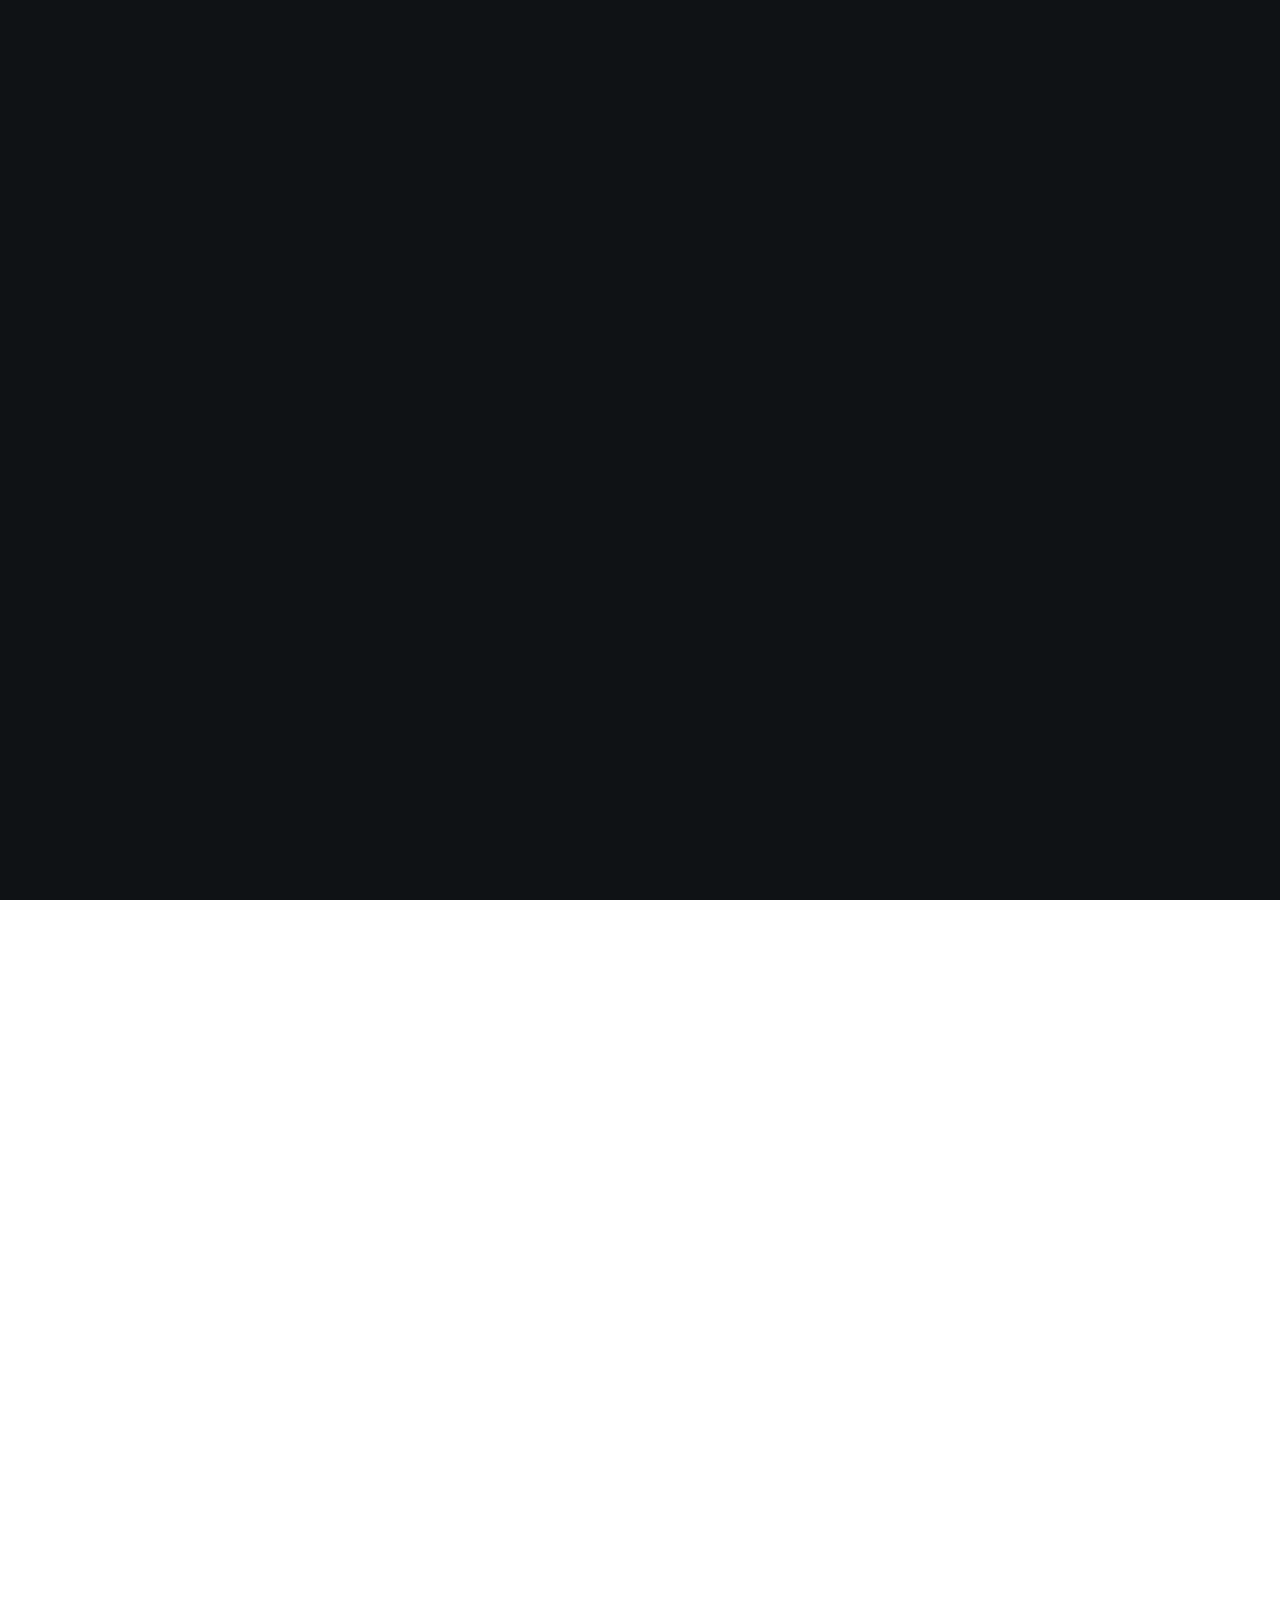
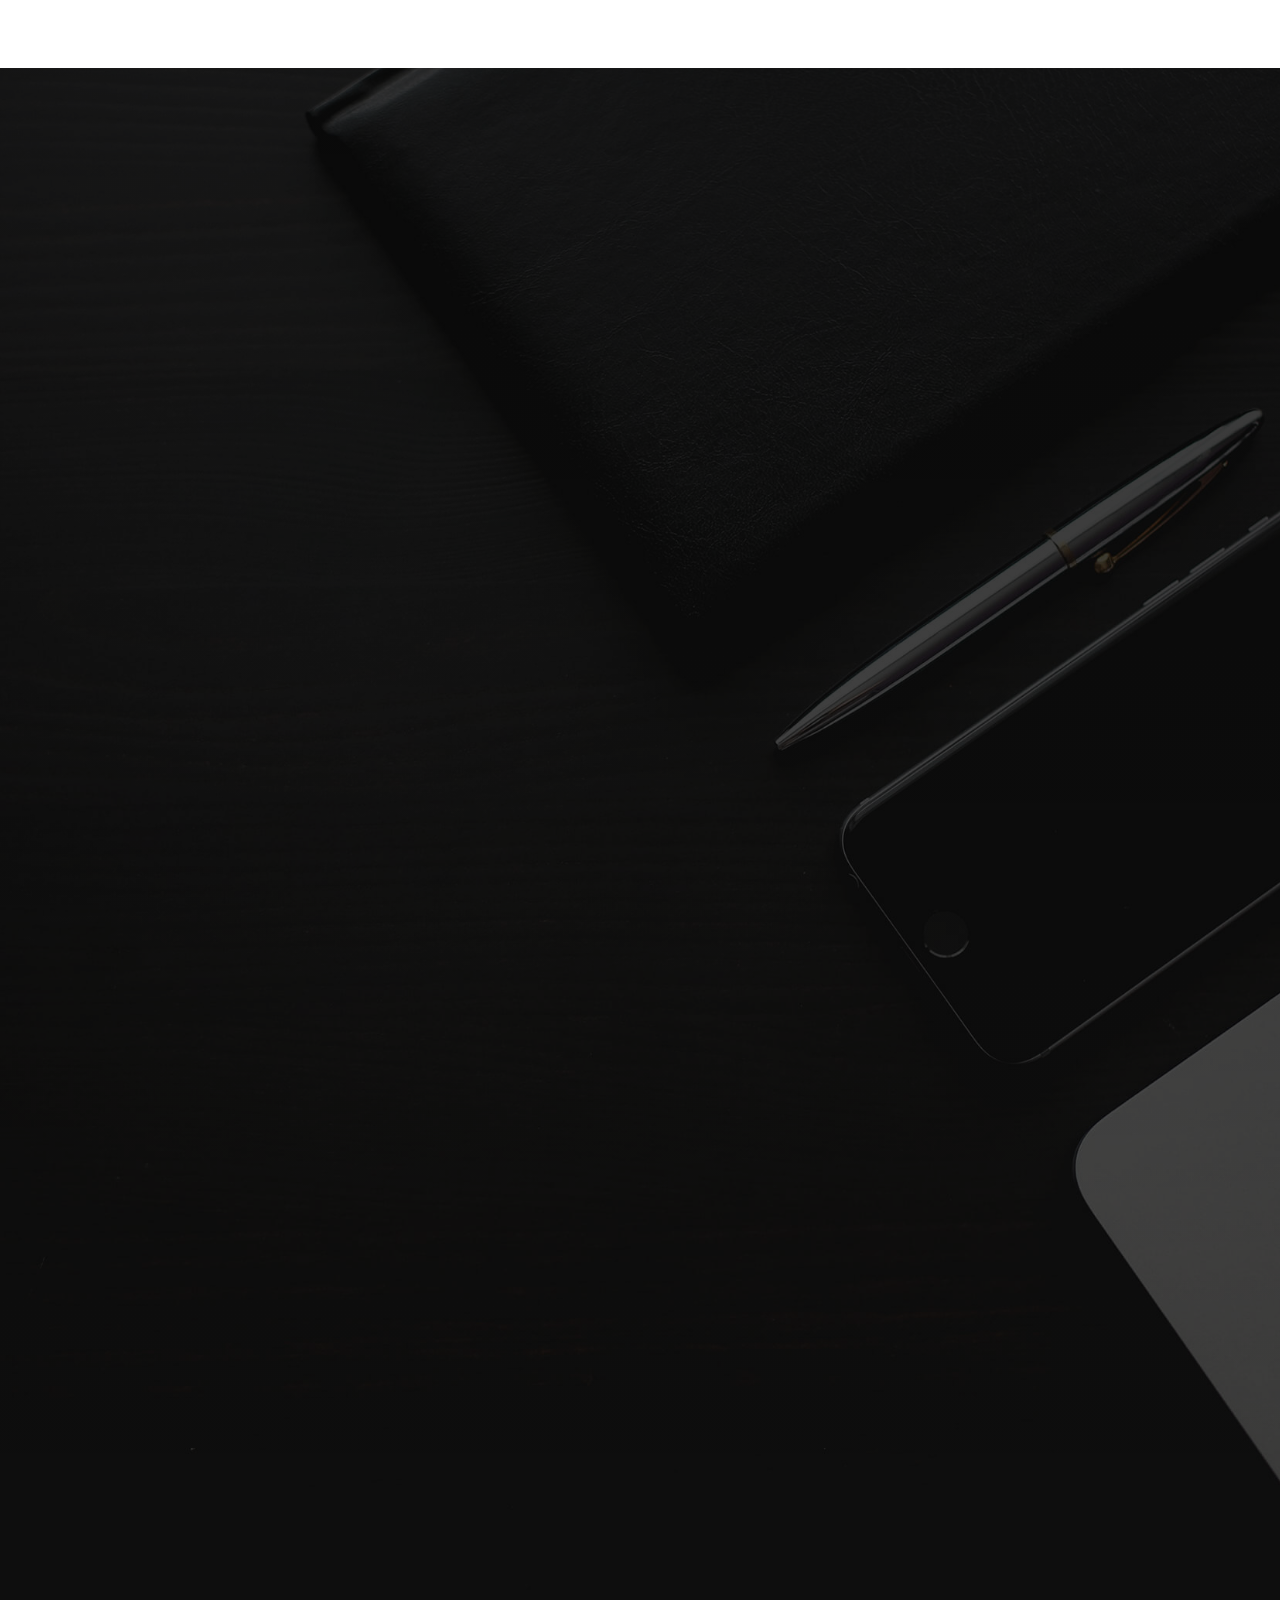
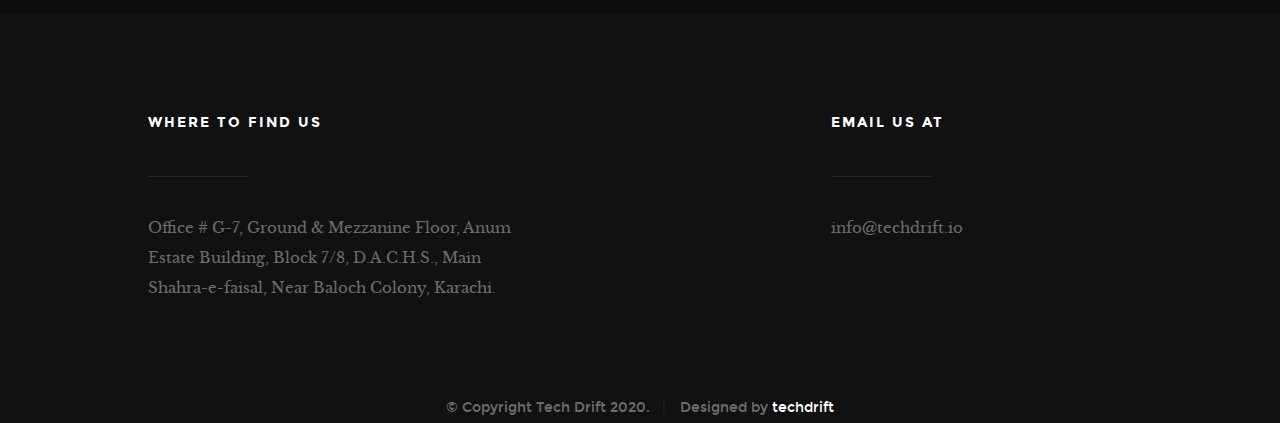
<file: index.html>
<!DOCTYPE html>
<!--[if IE 8 ]><html class="no-js oldie ie8" lang="en"> <![endif]-->
<!--[if IE 9 ]><html class="no-js oldie ie9" lang="en"> <![endif]-->
<!--[if (gte IE 9)|!(IE)]><!-->
<html class="no-js" lang="en">
<!--<![endif]-->
<head>
	<!--- basic page needs ================================================== -->
	<meta charset="utf-8">
	<title>TechDrift | Your Trusted Technology Partner</title>
	<meta name="description" content="TechDrift provides data-driven, performance-focused solutions to help launch, scale, and invigorate businesses of all sizes, industries, and revenue models.">
	<meta name="author" content="techdrift">
	<!-- mobile specific metas================================================== -->
	<meta name="viewport" content="width=device-width, initial-scale=1, maximum-scale=1">

	<!-- CSS================================================== -->
	<link rel="stylesheet" href="css/base.css">
	<link rel="stylesheet" href="css/vendor.css">
	<link rel="stylesheet" href="css/main.css">

	<!-- script================================================== -->
	<script src="js/modernizr.js"></script>
	<script src="js/pace.min.js"></script>

	<!-- favicons================================================== -->
	<link rel="shortcut icon" href="favicon.ico" type="image/x-icon">
	<link rel="icon" href="favicon.ico" type="image/x-icon">

	<!-- Global site tag (gtag.js) - Google Analytics -->
	<script async src="https://www.googletagmanager.com/gtag/js?id=UA-25943177-2"></script>
	<script>
	window.dataLayer = window.dataLayer || [];
	function gtag(){dataLayer.push(arguments);}
	gtag('js', new Date());

	gtag('config', 'UA-25943177-2');
	</script>

</head>

<body id="top">
	<!-- header ================================================== -->
	<header>
		<div class="header-logo">
			<a href="index.html">TechDrift</a>
		</div>
		<a id="header-menu-trigger" href="#0">
			<span class="header-menu-text">Menu</span>
			<span class="header-menu-icon"></span>
		</a>

		<nav id="menu-nav-wrap">
			<a href="#0" class="close-button" title="close"><span>Close</span></a>
			<h3>TechDrift.</h3>
			<ul class="nav-list">
				<li class="current"><a class="smoothscroll" href="#home" title="">Home</a></li>
				<li><a class="smoothscroll" href="#about" title="">About</a></li>
				<li><a class="smoothscroll" href="#services" title="">Services</a></li>
				<!-- <li><a class="smoothscroll" href="#portfolio" title="">Works</a></li> -->
				<li><a class="smoothscroll" href="#contact" title="">Contact</a></li>
			</ul>

			<!-- <p class="sponsor-text">
				Looking for an awesome and reliable webhosting? Try <a
					href="http://www.dreamhost.com/r.cgi?287326|STYLESHOUT">DreamHost</a>.
				Get <span>$50 off</span> when you sign up with the promocode <span>styleshout</span>.
				<!-- Simply type	the promocode in the box labeled “Promo Code” when placing your order. -->
			</p> -->

			<ul class="header-social-list">
				<li>
					<a href="#"><i class="fa fa-facebook-square"></i></a>
				</li>
				<li>
					<a href="#"><i class="fa fa-twitter"></i></a>
				</li>
				<li>
					<a href="#"><i class="fa fa-instagram"></i></a>
				</li>
				<li>
					<a href="#"><i class="fa fa-behance"></i></a>
				</li>
				<li>
					<a href="#"><i class="fa fa-dribbble"></i></a>
				</li>
			</ul>

		</nav> <!-- end #menu-nav-wrap -->

	</header> <!-- end header -->


	<!-- home
   ================================================== -->
	<section id="home">

		<div class="overlay"></div>

		<div class="home-content-table">
			<div class="home-content-tablecell">
				<div class="row">
					<div class="col-twelve">
						<h3 class="animate-intro">We Are TechDrift</h3>
						<h1 class="animate-intro">Your trusted <br>technology partner</h3>						
							
							<div class="more animate-intro">							
								<a class="smoothscroll button stroke" href="#about">
								Learn More
							</a>
						</div>

					</div> <!-- end col-twelve -->
				</div> <!-- end row -->
			</div> <!-- end home-content-tablecell -->
		</div> <!-- end home-content-table -->

		<ul class="home-social-list">
			<li class="animate-intro">
				<a href="#"><i class="fa fa-facebook-square"></i></a>
			</li>
			<li class="animate-intro">
				<a href="#"><i class="fa fa-twitter"></i></a>
			</li>
			<li class="animate-intro">
				<a href="#"><i class="fa fa-instagram"></i></a>
			</li>
			<li class="animate-intro">
				<a href="#"><i class="fa fa-behance"></i></a>
			</li>
			<li class="animate-intro">
				<a href="#"><i class="fa fa-dribbble"></i></a>
			</li>
		</ul> <!-- end home-social-list -->

		<div class="scrolldown">
			<a href="#about" class="scroll-icon smoothscroll">
				Scroll Down
				<i class="fa fa-long-arrow-right" aria-hidden="true"></i>
			</a>
		</div>

	</section> <!-- end home -->


	<!-- about
   ================================================== -->
	<section id="about">

		<div class="row about-wrap">
			<div class="col-full">

				<div class="about-profile-bg"></div>

				<div class="intro">
					<h3 class="animate-this">About Us</h3>
					<p class="lead animate-this"><span>TechDrift</span> provides data-driven, performance-focused solutions to help launch, scale, and invigorate businesses of all sizes, industries, and revenue models</p>
				</div>

			</div> <!-- end col-full  -->
		</div> <!-- end about-wrap  -->

	</section> <!-- end about -->


	<!-- about
   ================================================== -->
	<section id="services">

		<div class="overlay"></div>
		<div class="gradient-overlay"></div>

		<div class="row narrow section-intro with-bottom-sep animate-this">
			<div class="col-full">

				<h3>Services</h3>
				<h1>What We Do.</h1>

				<p class="lead">We create compelling solutions that deliver and sustain business growth, starting from retail, web and mobile applications to complex business enterprise software.</p>

			</div> <!-- end col-full -->
		</div> <!-- end row -->

		<div class="row services-content">

			<div class="services-list block-1-2 block-tab-full group">

				<div class="bgrid service-item animate-this">

					<span class="icon"><i class="icon-chat	"></i></span>

					<div class="service-content">
						<h3 class="h05">Consulting</h3>

						<p>Whether you are launching a new ecommerce site, re-platforming  an existing one, or just looking to update your current online presence, you need a partner who understands your business and its online potential. A partner who works with you to develop a targeted online retail strategy, defines the metrics to accurately measure results, and creates a site that elegantly meets all requirements.
						</p>
					</div>

				</div> <!-- end bgrid -->

				<div class="bgrid service-item animate-this">

					<span class="icon"><i class="icon-earth"></i></span>

					<div class="service-content">
						<h3 class="h05">E-Commerce</h3>

						<p>Combining technology, design & media we build advanced connections between brands and their audiences. We have built incredibly complex sites to meet the unique demands of our clients on almost all the top CMS and eCommerce platforms like Magento, Shopify, WordPress, Hubspot, and much more..
						</p>
					</div>

				</div> <!-- end bgrid -->

				<div class="bgrid service-item animate-this">

					<span class="icon"><i class="icon-share"></i></span>

					<div class="services-content">
						<h3 class="h05">Integration</h3>

						<p>In the face of complex and overwhelming challenges, it’s nice to get some help. Have you been given the task to integrate systems and maintain those integrations? Let your responsibility become our responsibility. We provide integrations for e-commerce platforms like Shopify, Magento, payment gateways (banks and 3rd party) and ERP & POS.
						</p>
					</div>

				</div> <!-- end bgrid -->

				<div class="bgrid service-item animate-this">

					<span class="icon"><i class="icon-megaphone"></i></span>

					<div class="service-content">
						<h3 class="h05">Marketing</h3>

						<p>Whether you’re selling a product, offering a service, or signing visitors up for a newsletter, we know how to maximize the effectiveness of your online marketing activities. Our marketing department expertly creates web-marketing campaigns customized for your individual needs, and utilize the most suitable mix of our internet marketing services. 
						</p>
					</div>

				</div> <!-- end bgrid -->

			</div> <!-- end services-list -->

		</div> <!-- end services-content -->

	</section> <!-- end services -->




<!-- footer
   ================================================== -->
   <footer id="contact">
	<div class="footer-main">

	  <div class="row">  

		 <div class="col-five tab-full footer-about">       

		   <h4 class="h05">WHERE TO FIND US	</h4>

		   <p>Office # G-7, Ground & Mezzanine Floor, Anum Estate Building, Block 7/8, D.A.C.H.S., Main Shahra-e-faisal, Near Baloch Colony, Karachi.</p>	            

		 </div> <!-- end footer-about -->

		 <div class="col-three tab-full footer-social">
			<!-- 

			 <h4 class="h05">Call Us At</h4>
			 
			 Mobile: (+966) 58 078 8195 <br>
			-->
			   <!-- Fax: (+63) 555 0101 -->
		 </div> <!-- end footer-social -->  

		 <div class="col-four tab-full footer-subscribe end">

			 <h4 class="h05">EMAIL US AT</h4>

			 <p>info@techdrift.io</p>


			 </div>
						
		 </div> <!-- end footer-subscribe -->      	    

	 </div> <!-- end row -->

  </div> <!-- end footer-main -->

  <div class="footer-bottom">

	 <div class="row">

		 <div class="col-twelve">
			 <div class="copyright">
				<span>© Copyright Tech Drift 2020.</span> 
				<span>Designed by <a href="techdrift.io/">techdrift</a></span>		         	
			</div>		               
		 </div>

	 </div>   	

 </div> <!-- end footer-bottom -->

 <div id="go-top">
	  <a class="smoothscroll" title="Back to Top" href="#top">
		  <i class="fa fa-long-arrow-up" aria-hidden="true"></i>
	  </a>
   </div>		
</footer>

<div id="preloader"> 
   <div id="loader"></div>
</div> 

	<!-- Java Script
   ================================================== -->
	<script src="js/jquery-2.1.3.min.js"></script>
	<script src="js/plugins.js"></script>
	<script src="js/main.js"></script>

</body>

</html>
</file>
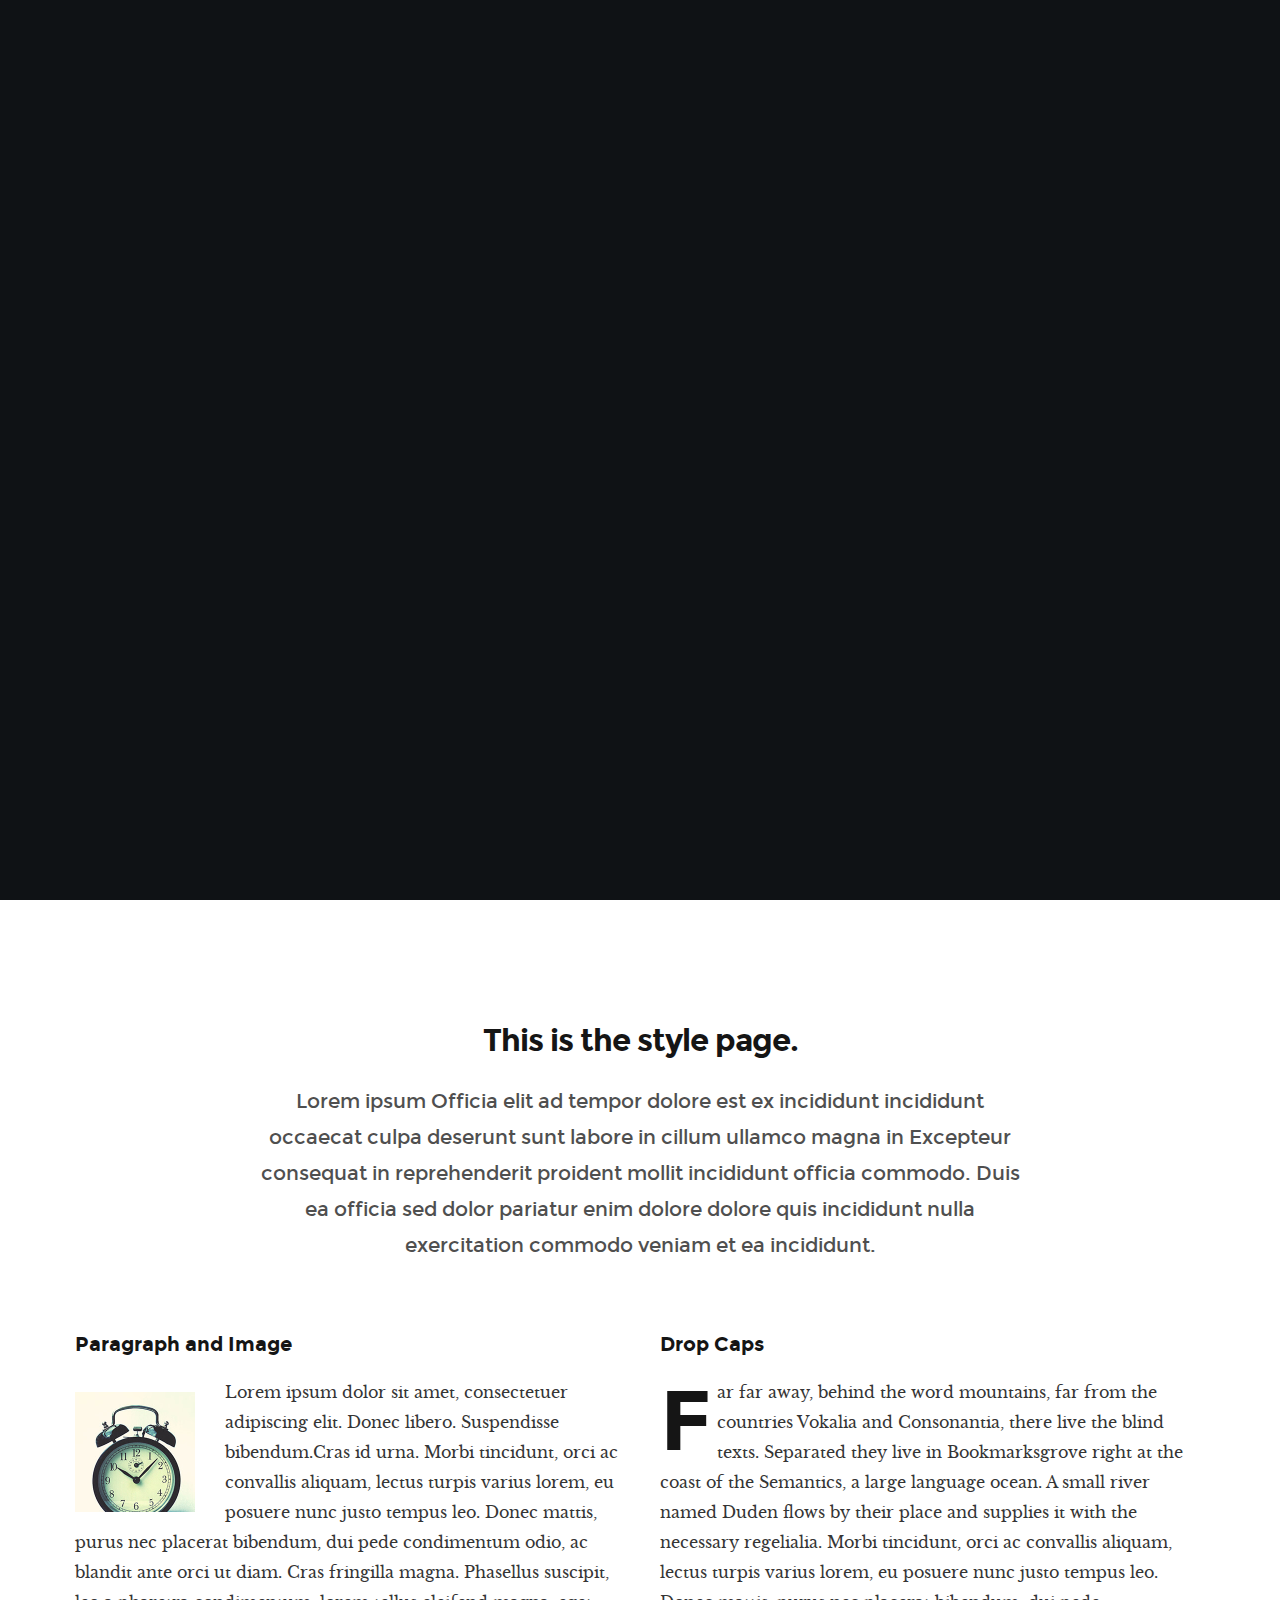
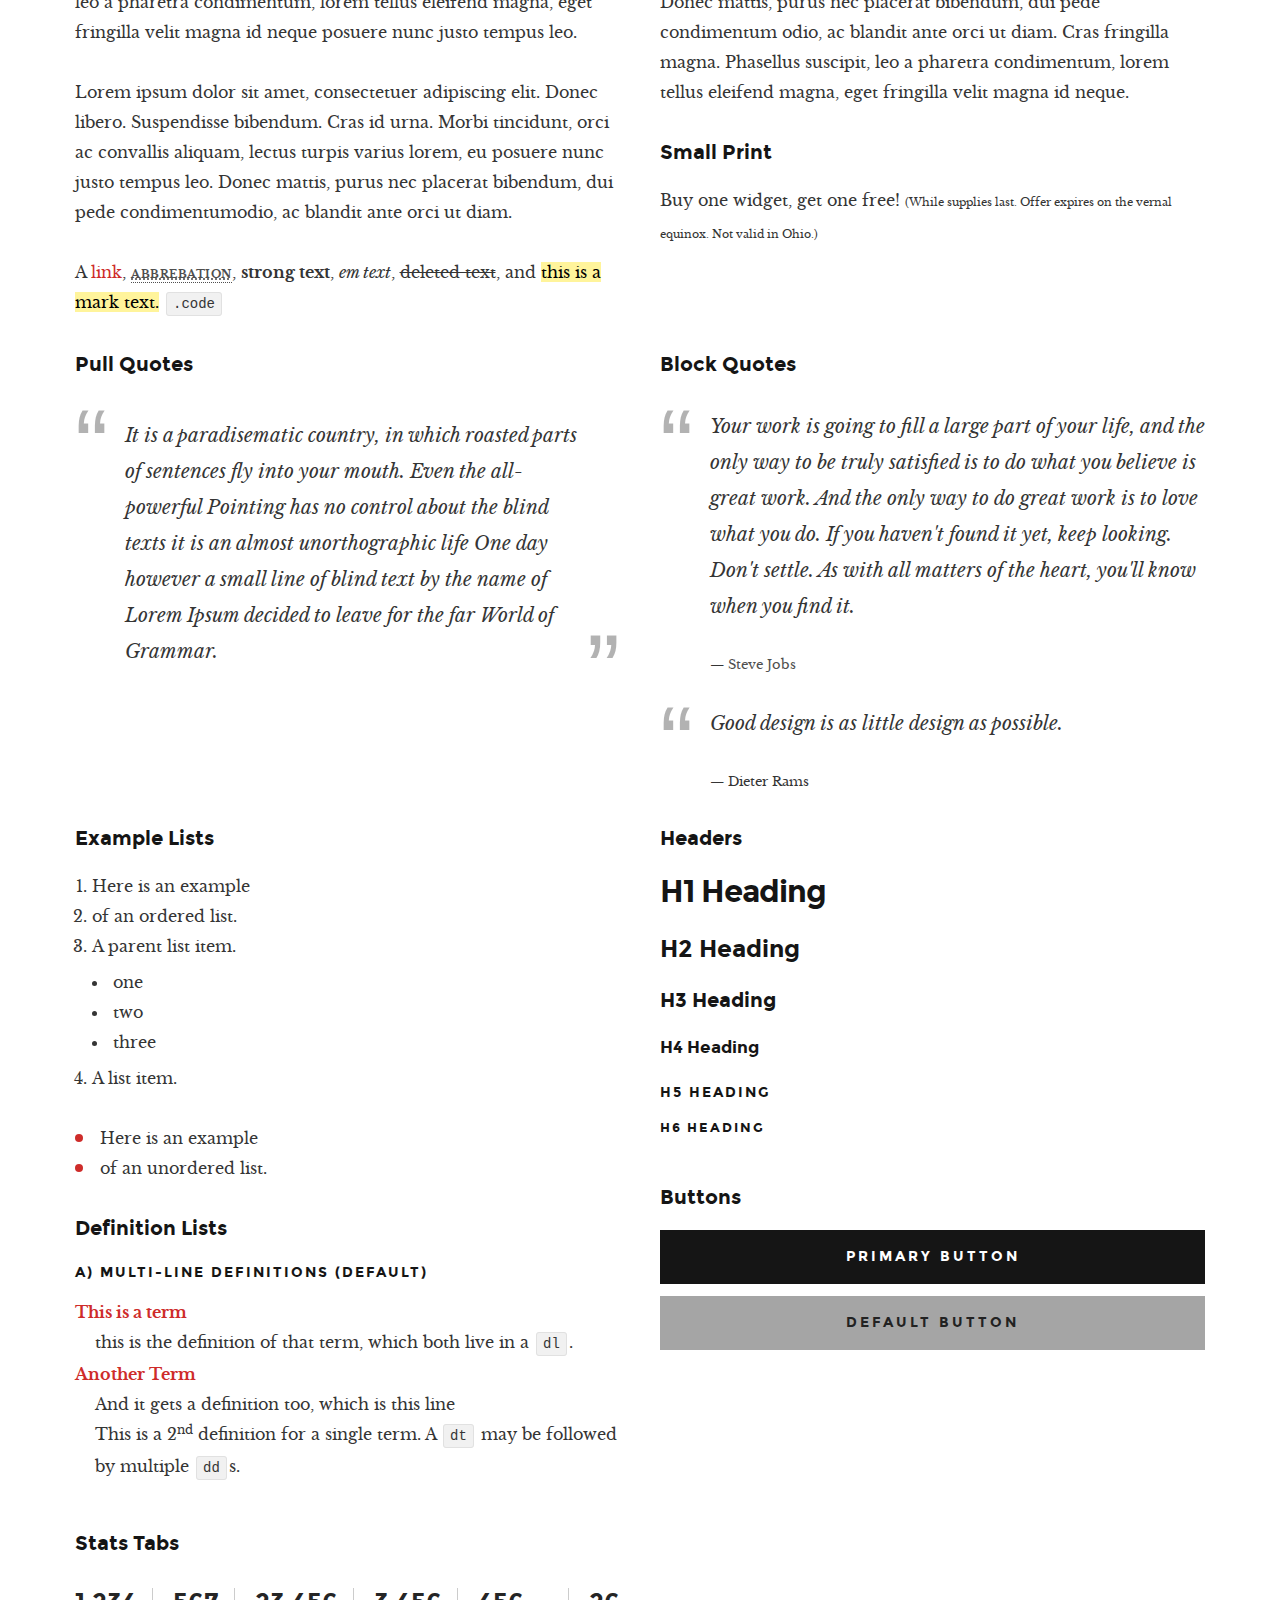
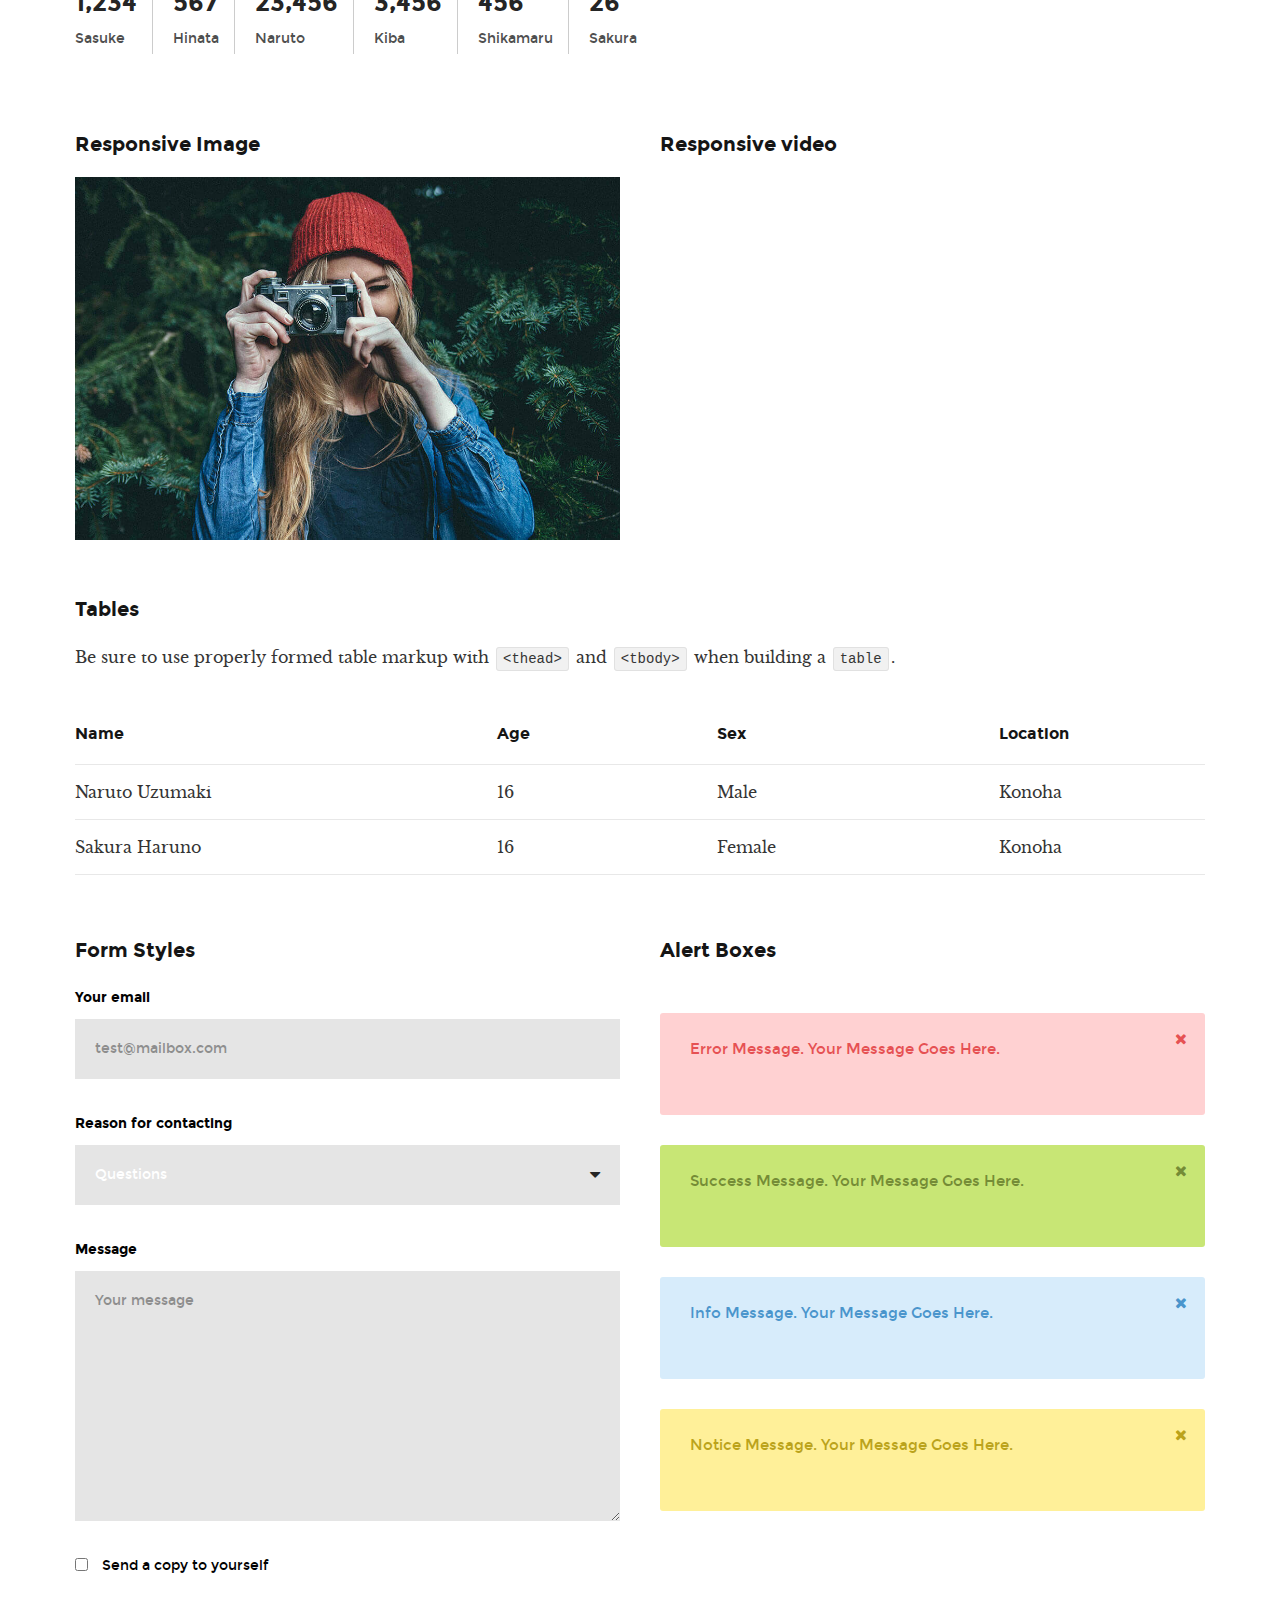
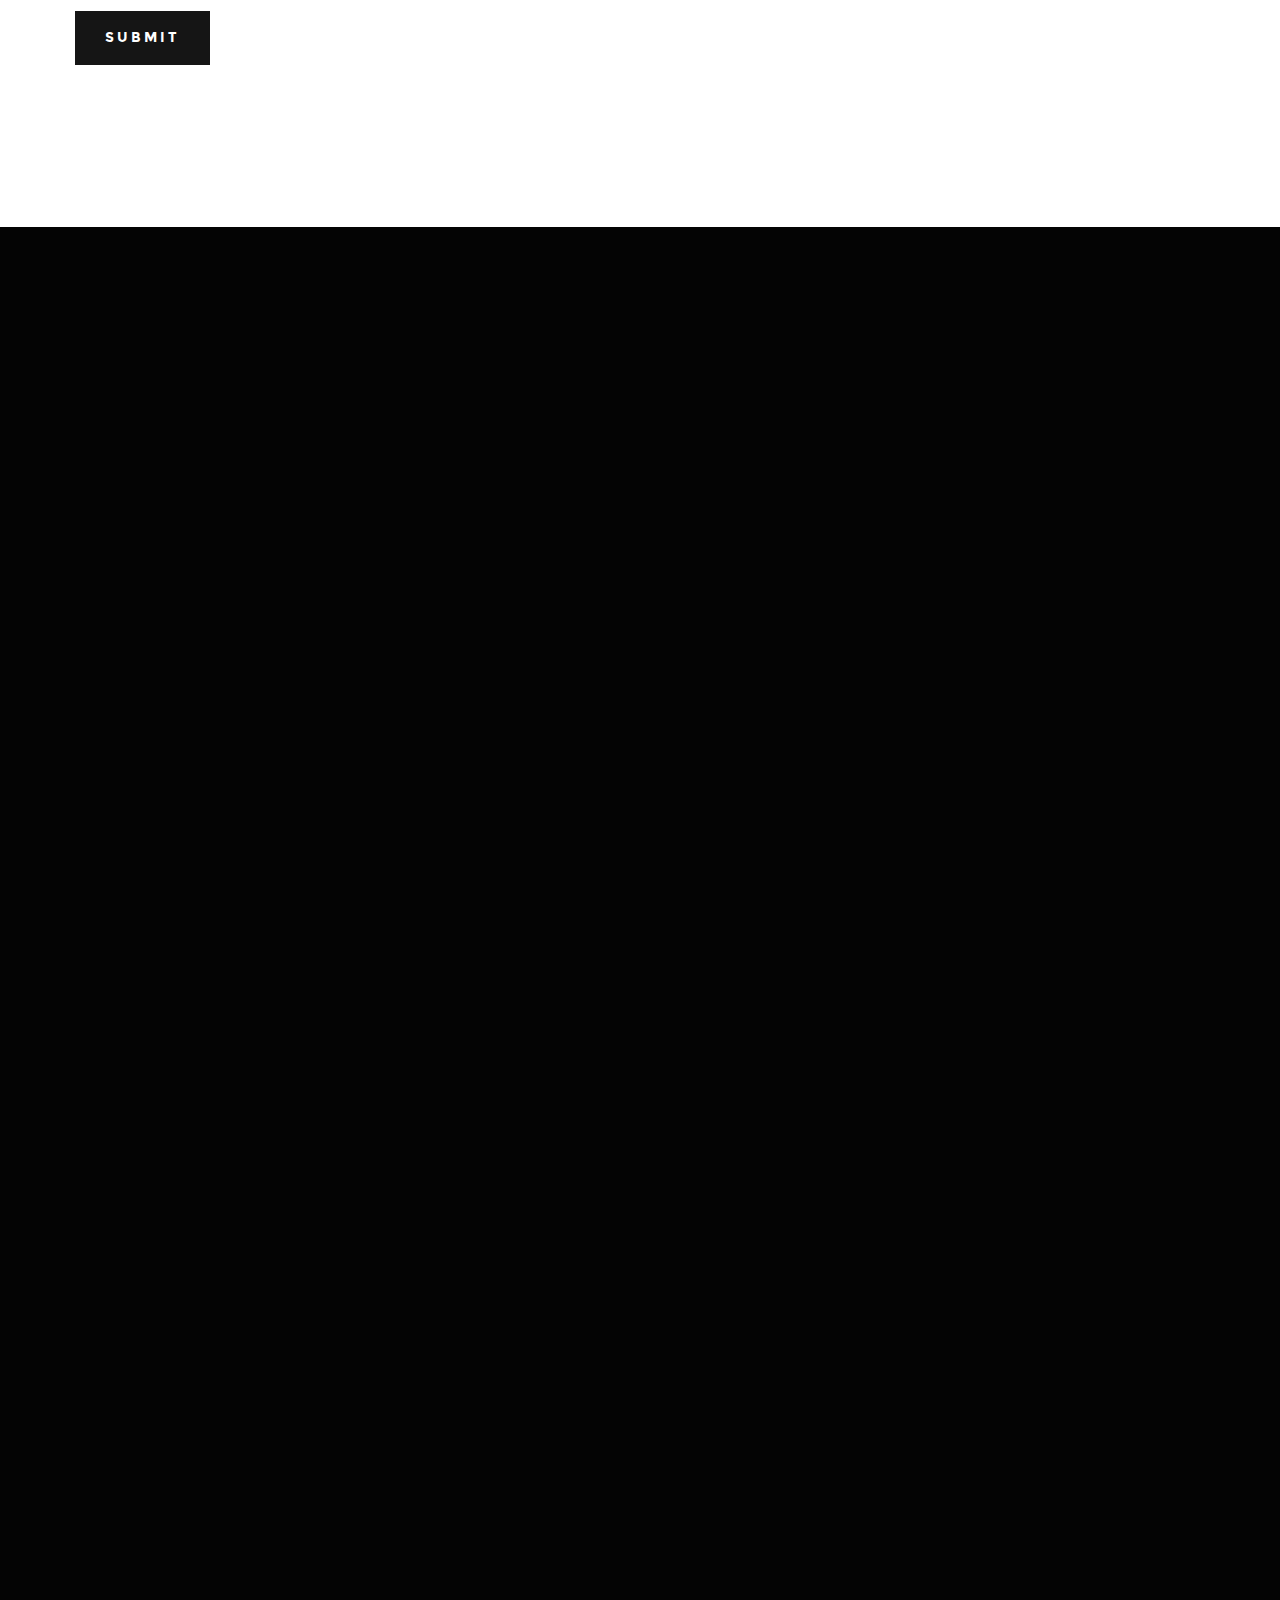
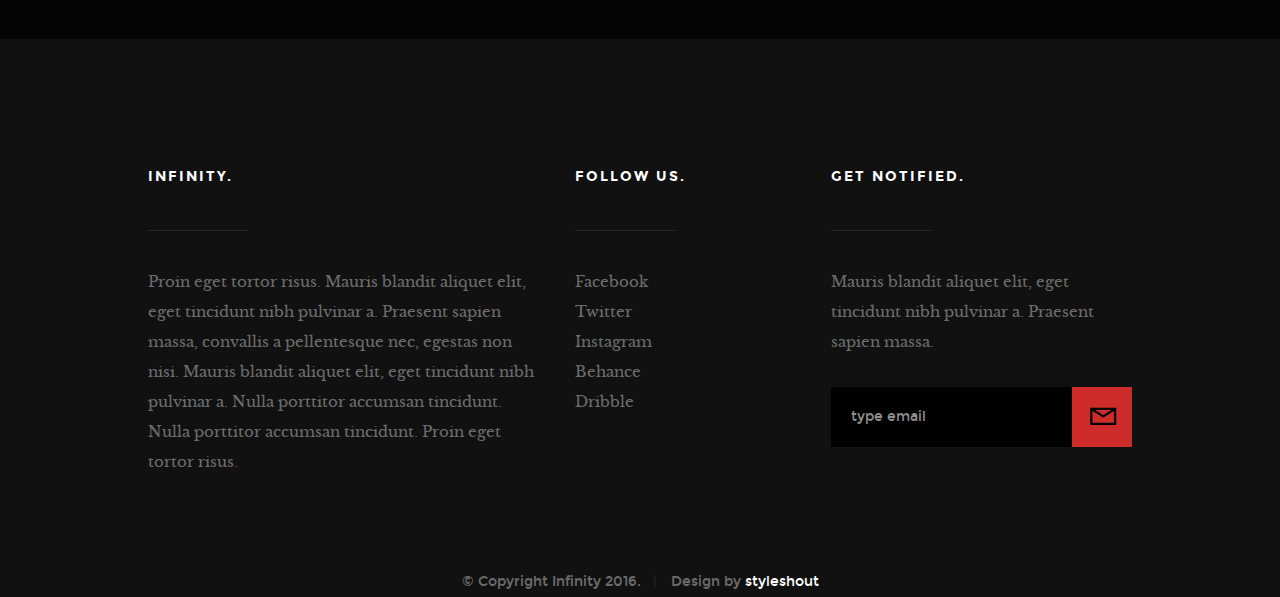
<file: styles.html>
<!DOCTYPE html>
<!--[if IE 8 ]><html class="no-js oldie ie8" lang="en"> <![endif]-->
<!--[if IE 9 ]><html class="no-js oldie ie9" lang="en"> <![endif]-->
<!--[if (gte IE 9)|!(IE)]><!--><html class="no-js" lang="en"> <!--<![endif]-->
<head>

   <!--- basic page needs
   ================================================== -->
   <meta charset="utf-8">
	<title>Style Guide - Infinity</title>
	<meta name="description" content="">  
	<meta name="author" content="">

   <!-- mobile specific metas
   ================================================== -->
	<meta name="viewport" content="width=device-width, initial-scale=1, maximum-scale=1">

 	<!-- CSS
   ================================================== -->
   <link rel="stylesheet" href="css/base.css">
   <link rel="stylesheet" href="css/vendor.css">  
   <link rel="stylesheet" href="css/main.css"> 

   <style type="text/css" media="screen">
   	#styles { 
   		background: white;
   		padding-top: 12rem;
   		padding-bottom: 12rem;
   	}      	
   </style>   

   <!-- script
   ================================================== -->
	<script src="js/modernizr.js"></script>
	<script src="js/pace.min.js"></script>

   <!-- favicons
	================================================== -->
	<link rel="shortcut icon" href="favicon.ico" type="image/x-icon">
	<link rel="icon" href="favicon.ico" type="image/x-icon">

</head>

<body id="top">

	<!-- header 
   ================================================== -->
   <header> 

   	<div class="header-logo">
	      <a href="index.html">Infinity</a>
	   </div> 

		<a id="header-menu-trigger" href="#0">
		 	<span class="header-menu-text">Menu</span>
		  	<span class="header-menu-icon"></span>
		</a> 

		<nav id="menu-nav-wrap">

			<a href="#0" class="close-button" title="close"><span>Close</span></a>	

	   	<h3>Infinity.</h3>  

			<ul class="nav-list">
				<li class="current"><a href="index.html" title="">Home</a></li>
				<li><a href="index.html#about" title="">About</a></li>
				<li><a href="index.html#services" title="">Services</a></li>
				<li><a href="index.html#portfolio" title="">Works</a></li>
				<li><a href="index.html#contact" title="">Contact</a></li>						
			</ul>	

			<p class="sponsor-text">
				Looking for an awesome and reliable webhosting? Try <a href="http://www.dreamhost.com/r.cgi?287326|STYLESHOUT">DreamHost</a>.
				Get <span>$50 off</span> when you sign up with the promocode <span>styleshout</span>. 
				<!-- Simply type	the promocode in the box labeled “Promo Code” when placing your order. -->
			</p>			

			<ul class="header-social-list">
	         <li>
	         	<a href="#"><i class="fa fa-facebook-square"></i></a>
	         </li>
	         <li>
	         	<a href="#"><i class="fa fa-twitter"></i></a>
	         </li>
	         <li>
	         	<a href="#"><i class="fa fa-instagram"></i></a>
	         </li>
            <li>
            	<a href="#"><i class="fa fa-behance"></i></a>
            </li>
	         <li>
	         	<a href="#"><i class="fa fa-dribbble"></i></a>
	         </li>	         
	      </ul>		

		</nav>  <!-- end #menu-nav-wrap -->

	</header> <!-- end header -->  


   <!-- home
   ================================================== -->
   <section id="home">

   	<div class="overlay"></div>

   	<div class="home-content-table">	
		   <div class="home-content-tablecell">
		   	<div class="row">
		   		<div class="col-twelve">		   			
			  		
			  				<h3 class="animate-intro">We Are Infinity.</h3>
				  			<h1 class="animate-intro">
							We Craft Stunning  <br>
							Digital Experiences.
				  			</h1>	

				  			<div class="more animate-intro">
				  				<a class="smoothscroll button stroke" href="#styles">
				  					Learn More
				  				</a>
				  			</div>							

			  		</div> <!-- end col-twelve --> 
		   	</div> <!-- end row --> 
		   </div> <!-- end home-content-tablecell --> 		   
		</div> <!-- end home-content-table -->

		<ul class="home-social-list">
	      <li class="animate-intro">
	        	<a href="#"><i class="fa fa-facebook-square"></i></a>
	      </li>
	      <li class="animate-intro">
	        	<a href="#"><i class="fa fa-twitter"></i></a>
	      </li>
	      <li class="animate-intro">
	        	<a href="#"><i class="fa fa-instagram"></i></a>
	      </li>
         <li class="animate-intro">
           	<a href="#"><i class="fa fa-behance"></i></a>
         </li>
	      <li class="animate-intro">
	        	<a href="#"><i class="fa fa-dribbble"></i></a>
	      </li>	      
	   </ul> <!-- end home-social-list -->	

		<div class="scrolldown">
			<a href="#about" class="scroll-icon smoothscroll">		
		   	Scroll Down		   	
		   	<i class="fa fa-long-arrow-right" aria-hidden="true"></i>
			</a>
		</div>			
   
   </section> <!-- end home -->


   <!-- styles
   ================================================== -->
	<section id="styles">
		
		<div class="row narrow add-bottom text-center">

   		<div class="col-twelve tab-full">

   			<h1>This is the style page.</h1>

   			<p class="lead">Lorem ipsum Officia elit ad tempor dolore est ex incididunt incididunt occaecat culpa deserunt sunt labore in cillum ullamco magna in Excepteur consequat in reprehenderit proident mollit incididunt officia commodo.
   			Duis ea officia sed dolor pariatur enim dolore dolore quis incididunt nulla exercitation commodo veniam et ea incididunt.</p>   			

   		</div>

     	</div>

     	<div class="row">

     		<div class="col-six tab-full">

		     	<h3>Paragraph and Image</h3>

		      <p><a href="#"><img width="120" height="120" class="pull-left" alt="sample-image" src="images/sample-image.jpg"></a>
		  		Lorem ipsum dolor sit amet, consectetuer adipiscing elit. Donec libero. Suspendisse bibendum.Cras id urna. Morbi tincidunt, orci ac convallis aliquam, lectus turpis varius lorem, eu posuere nunc justo tempus leo. Donec mattis, purus nec placerat bibendum, dui pede condimentum odio, ac blandit ante orci ut diam. Cras fringilla magna. Phasellus suscipit, leo a pharetra condimentum, lorem tellus eleifend magna, eget fringilla velit magna id neque posuere nunc justo tempus leo. </p>

		  		<p>
		  		Lorem ipsum dolor sit amet, consectetuer adipiscing elit. Donec libero. Suspendisse bibendum. Cras id urna. Morbi tincidunt, orci ac convallis aliquam, lectus turpis varius lorem, eu posuere nunc justo tempus leo. Donec mattis, purus nec placerat bibendum, dui pede condimentumodio, ac blandit ante orci ut diam.	
	 			</p>

	         <p>A <a href="#">link</a>,
	  			<abbr title="this really isn't a very good description">abbrebation</abbr>,
	  			<strong>strong text</strong>,
	         <em>em text</em>,
	  			<del>deleted text</del>, and
	         <mark>this is a mark text.</mark>
	         <code>.code</code>
	         </p>

	      </div>

	      <div class="col-six tab-full">

	         <h3>Drop Caps</h3>

		      <p class="drop-cap">Far far away, behind the word mountains, far from the countries Vokalia and Consonantia,
		      there live the blind texts. Separated they live in Bookmarksgrove right at the coast of the
		      Semantics, a large language ocean. A small river named Duden flows by their place and supplies it with the necessary regelialia. Morbi tincidunt, orci ac convallis aliquam, lectus turpis varius lorem, eu	posuere nunc justo tempus leo. Donec mattis, purus nec placerat bibendum, dui pede condimentum odio, ac blandit ante orci ut diam. Cras fringilla magna. Phasellus suscipit, leo a pharetra condimentum, lorem tellus eleifend magna, eget fringilla velit magna id neque.
				</p>

			   <h3>Small Print</h3>

			   <p>Buy one widget, get one free!
				<small>(While supplies last. Offer expires on the vernal equinox. Not valid in Ohio.)</small>
				</p>

			</div>	         

		</div> <!-- end row -->

		<div class="row">

		  	<div class="col-six tab-full">

		      <h3>Pull Quotes</h3>

		      <aside class="pull-quote">
				   <blockquote>
					   <p>It is a paradisematic country, in which roasted parts of
		            sentences fly into your mouth. Even the all-powerful Pointing has no control about the blind
		            texts it is an almost unorthographic life One day however a small line of blind text by the name
		            of Lorem Ipsum decided to leave for the far World of Grammar.</p>
					</blockquote>
				</aside>

		   </div>

		   <div class="col-six tab-full">

		      <h3>Block Quotes</h3>

		      <blockquote cite="http://where-i-got-my-info-from.com">
				   <p>Your work is going to fill a large part of your life, and the only way to be truly satisfied is
		         to do what you believe is great work. And the only way to do great work is to love what you do.
		         If you haven't found it yet, keep looking. Don't settle. As with all matters of the heart, you'll know when you find it.
		         </p>
					<cite>
					   <a href="#">Steve Jobs</a>
					</cite>
			   </blockquote>

		      <blockquote>
		         <p>Good design is as little design as possible.</p>
		         <cite>Dieter Rams</cite>
		      </blockquote>

		   </div>

		</div> <!-- end row -->

		<div class="row half-bottom">

			<div class="col-six tab-full">

			   <h3>Example Lists</h3>

			   <ol>
				   <li>Here is an example</li>
				   <li>of an ordered list.</li>
				   <li>A parent list item.
					  	<ul>
				  			<li>one</li>
				  			<li>two</li>
					   	<li>three</li>
					   </ul>
					</li>
					<li>A list item.</li>
				</ol>

			   <ul class="disc">
				   <li>Here is an example</li>
				   <li>of an unordered list.</li>
				</ul>	

				<h3>Definition Lists</h3>	            

			   <h5>a) Multi-line Definitions (default)</h5>

			   <dl>
				   <dt><strong>This is a term</strong></dt>
				      <dd>this is the definition of that term, which both live in a <code>dl</code>.</dd>
				   <dt><strong>Another Term</strong></dt>
				      <dd>And it gets a definition too, which is this line</dd>
				      <dd>This is a 2<sup>nd</sup> definition for a single term. A <code>dt</code> may be followed by multiple <code>dd</code>s.</dd>
			   </dl>

		   </div>

		   <div class="col-six tab-full">		                  

		      <h3>Headers</h3>

		      <h1>H1 Heading</h1>
		      <h2>H2 Heading</h2>
		      <h3>H3 Heading</h3>
		      <h4>H4 Heading</h4>
		      <h5>H5 Heading</h5>
		      <h6>H6 Heading</h6>

		      <br>

		      <h3>Buttons</h3>

		    	<p>
		     		<a class="button button-primary full-width" href="#">Primary Button</a>
		     		<a class="button full-width" href="#">Default Button</a>
		     	</p>

		   </div>

		</div> <!-- end row -->

		<div class="row half-bottom">

		   <div class="col-twelve">

		    	<h3>Stats Tabs</h3>

		      <ul class="stats-tabs">
				   <li><a href="#">1,234 <em>Sasuke</em></a></li>
				   <li><a href="#">567 <em>Hinata</em></a></li>
				   <li><a href="#">23,456 <em>Naruto</em></a></li>
				   <li><a href="#">3,456 <em>Kiba</em></a></li>
				   <li><a href="#">456 <em>Shikamaru</em></a></li>
				   <li><a href="#">26 <em>Sakura</em></a></li>
				</ul>	      		

		   </div>	      	

		</div> <!-- end row -->

		<div class="row half-bottom">

	      <div class="col-six tab-full">

      		<h3>Responsive Image</h3>
      		<p><img src="images/shutterbug.jpg"></p>

      	</div>

      	<div class="col-six tab-full">

      		<h3>Responsive video</h3>

      		<div class="fluid-video-wrapper">
               <iframe src="http://player.vimeo.com/video/14592941?title=0&amp;byline=0&amp;portrait=0&amp;color=F64B39" width="500" height="281" frameborder="0" webkitallowfullscreen mozallowfullscreen allowfullscreen></iframe> 
            </div>

      	</div>
	      	
      </div> <!-- end row -->

      <div class="row add-bottom">

	      <div class="col-twelve">

	      	<h3>Tables</h3>
	      	<p>Be sure to use properly formed table markup with <code>&lt;thead&gt;</code> and <code>&lt;tbody&gt;</code> when building a <code>table</code>.</p>

	      	<div class="table-responsive">

	      		<table>
						<thead>
						   <tr>
						 		<th>Name</th>
						      <th>Age</th>
						      <th>Sex</th>
						      <th>Location</th>					    
						   </tr>
						</thead>
						<tbody>
						   <tr>
						      <td>Naruto Uzumaki</td>
						      <td>16</td>
						      <td>Male</td>
						      <td>Konoha</td>					    
						   </tr>
						   <tr>
						      <td>Sakura Haruno</td>
						      <td>16</td>
						      <td>Female</td>
						      <td>Konoha</td>			    
						   </tr>
						</tbody>
				   </table>

	      	</div>     		

	      </div>
	      	
	   </div> <!-- end row -->

	   <div class="row">

		   <div class="col-six tab-full">

		      <h3>Form Styles</h3>

		      <form>
			     	<div>
			        	<label for="sampleInput">Your email</label>
			        	<input class="full-width" type="email" placeholder="test@mailbox.com" id="sampleInput">
			      </div>
			      <div>
			        	<label for="sampleRecipientInput">Reason for contacting</label>
			        	<div class="ss-custom-select">
			        		<select class="full-width" id="sampleRecipientInput">
				        		<option value="Option 1">Questions</option>
				        		<option value="Option 2">Report</option>
				        		<option value="Option 3">Others</option>
				        	</select>
			        	</div>			         	
			      </div>
			       
			     	<label for="exampleMessage">Message</label>
			     	<textarea class="full-width" placeholder="Your message" id="exampleMessage"></textarea>

			     	<label class="add-bottom">
			        	<input type="checkbox">			            
			        	<span class="label-text">Send a copy to yourself</span>
			     	</label>
			       
			     	<input class="button-primary" type="submit" value="Submit">

			   </form>	            

		   </div>

		   <div class="col-six tab-full">

		   	<h3>Alert Boxes</h3> 

		   	<br>
			        
            <div class="alert-box ss-error hideit">
		        <p>Error Message. Your Message Goes Here.</p>
		        <i class="fa fa-times close"></i>
		      </div><!-- /error -->
			        
		      <div class="alert-box ss-success hideit">
		        <p>Success Message. Your Message Goes Here.</p>
		        <i class="fa fa-times close"></i>
		      </div><!-- /success -->
			        
		      <div class="alert-box ss-info hideit">
		         <p>Info Message. Your Message Goes Here.</p>
		         <i class="fa fa-times close"></i>
		      </div><!-- /info -->
			        
		      <div class="alert-box ss-notice hideit">
		        <p>Notice Message. Your Message Goes Here.</p>
		        <i class="fa fa-times close"></i>
		      </div><!-- /notice -->
		        
		   </div>	         

		</div> <!-- end row -->

	</section> <!-- end styles -->   


	<!-- contact
   ================================================== -->
   <section id="contact">

      <div class="overlay"></div>

		<div class="row narrow section-intro with-bottom-sep animate-this">
   		<div class="col-twelve">
   			<h3>Contact</h3>
   			<h1>Get In Touch.</h1>

   			<p class="lead">Quisque velit nisi, pretium ut lacinia in, elementum id enim. Curabitur arcu erat, accumsan id imperdiet et, porttitor at sem. Lorem ipsum dolor sit amet, consectetur adipiscing elit. Praesent sapien massa, convallis a pellentesque nec, egestas non nisi.</p>
   		</div> 
   	</div> <!-- end section-intro -->

   	<div class="row contact-content">

   		<div class="col-seven tab-full animate-this">

   			<h5>Send Us A Message</h5>

            <!-- form -->
            <form name="contactForm" id="contactForm" method="post">     			

               <div class="form-field">
 					   <input name="contactName" type="text" id="contactName" placeholder="Name" value="" minlength="2" required="">
               </div>

               <div class="row">
                 	<div class="col-six tab-full">
                 		<div class="form-field">
                 			<input name="contactEmail" type="email" id="contactEmail" placeholder="Email" value="" required="">
                 		</div>		      			   
		            </div>
	            	<div class="col-six tab-full">	            
	            		<div class="form-field">
	            			<input name="contactSubject" type="text" id="contactSubject" placeholder="Subject" value="">
	                  </div>		     				   
		            </div>
               </div>
                                         
               <div class="form-field">
	              	<textarea name="contactMessage" id="contactMessage" placeholder="message" rows="10" cols="50" required=""></textarea>
	            </div> 

               <div class="form-field">
                  <button class="submitform">Submit</button>

                  <div id="submit-loader">
                     <div class="text-loader">Sending...</div>                             
       			      <div class="s-loader">
							  	<div class="bounce1"></div>
							  	<div class="bounce2"></div>
							  	<div class="bounce3"></div>
							</div>
						</div>
               </div>

      		</form> <!-- end form -->

            <!-- contact-warning -->
            <div id="message-warning"></div> 

            <!-- contact-success -->
      		<div id="message-success">
               <i class="fa fa-check"></i>Your message was sent, thank you!<br>
      		</div>

         </div> <!-- end col-seven --> 

         <div class="col-four tab-full contact-info end animate-this">

         	<h5>Contact Information</h5>

         	<div class="cinfo">
	   			<h6>Where to Find Us</h6>
	   			<p>
	            	1600 Amphitheatre Parkway<br>
	            	Mountain View, CA<br>
	            	94043 US
	            </p>
	   		</div> <!-- end cinfo -->

	   		<div class="cinfo">
	   			<h6>Email Us At</h6>
	   			<p>
	   				someone@infinitysite.com<br>
				   	info@infinitysite.com			     
				   </p>
	   		</div> <!-- end cinfo -->

	   		<div class="cinfo">
	   			<h6>Call Us At</h6>
	   			<p>
	   				Phone: (+63) 555 1212<br>
				   	Mobile: (+63) 555 0100<br>
				     	Fax: (+63) 555 0101
				   </p>
	   		</div>

         </div> <!-- end cinfo --> 

   	</div> <!-- end row contact-content -->
		
	</section> <!-- end contact -->


	<!-- footer
   ================================================== -->
	<footer>
     	<div class="footer-main">

   		<div class="row">  

	      	<div class="col-five tab-full footer-about">       

	            <h4 class="h05">Infinity.</h4>

	            <p>Proin eget tortor risus. Mauris blandit aliquet elit, eget tincidunt nibh pulvinar a. Praesent sapien massa, convallis a pellentesque nec, egestas non nisi. Mauris blandit aliquet elit, eget tincidunt nibh pulvinar a. Nulla porttitor accumsan tincidunt. Nulla porttitor accumsan tincidunt. Proin eget tortor risus.</p>	            

		      </div> <!-- end footer-about -->

	      	<div class="col-three tab-full footer-social">

	      		<h4 class="h05">Follow Us.</h4>

	      		<ul class="list-links">
	      			<li><a href="#">Facebook</a></li>
						<li><a href="#">Twitter</a></li>
						<li><a href="#">Instagram</a></li>
						<li><a href="#">Behance</a></li>
						<li><a href="#">Dribble</a></li>						
					</ul>

	      	</div> <!-- end footer-social -->  

	      	<div class="col-four tab-full footer-subscribe end">

	      		<h4 class="h05">Get Notified.</h4>

	      		<p>Mauris blandit aliquet elit, eget tincidunt nibh pulvinar a. Praesent sapien massa.</p>

	      		<div class="subscribe-form">
	      	
	      			<form id="mc-form" class="group" novalidate="true">

							<input type="email" value="" name="dEmail" class="email" id="mc-email" placeholder="type email" required=""> 
	   		
			   			<!-- <input type="submit" name="subscribe" > -->
			   			<button><i class="icon-mail"></i></button>
		   	
		   				<label for="mc-email" class="subscribe-message"></label>
			
						</form>

	      		</div>
	      	           	
	      	</div> <!-- end footer-subscribe -->      	    

	      </div> <!-- end row -->

   	</div> <!-- end footer-main -->

   	<div class="footer-bottom">

      	<div class="row">

      		<div class="col-twelve">
	      		<div class="copyright">
		         	<span>© Copyright Infinity 2016.</span> 
		         	<span>Design by <a href="http://www.styleshout.com/">styleshout</a></span>		         	
		         </div>		               
	      	</div>

      	</div>   	

      </div> <!-- end footer-bottom -->

      <div id="go-top">
		   <a class="smoothscroll" title="Back to Top" href="#top">
		   	<i class="fa fa-long-arrow-up" aria-hidden="true"></i>
		   </a>
		</div>		
   </footer>

   <div id="preloader"> 
    	<div id="loader"></div>
   </div> 

   <!-- Java Script
   ================================================== --> 
   <script src="js/jquery-2.1.3.min.js"></script>
   <script src="js/plugins.js"></script>
   <script src="js/main.js"></script>

</body>

</html>
</file>
<file: css/base.css>
/* =================================================================== 
 *
 *  Infinity v1.0 Base Stylesheet
 *  01-02-2017
 *  ------------------------------------------------------------------
 *  TOC:
 *  01. reset
 *  02. basic/base setup styles
 *  03. grid
 *  04. MISC
 *
 * =================================================================== */

/* ===================================================================
 *  01. reset - normalize.css v3.0.2 | MIT License | git.io/normalize
 *
 * ------------------------------------------------------------------- */
html {
  font-family: sans-serif;
  -ms-text-size-adjust: 100%;
  -webkit-text-size-adjust: 100%;
}

body {
  margin: 0;
}

article,
aside,
details,
figcaption,
figure,
footer,
header,
hgroup,
main,
menu,
nav,
section,
summary {
  display: block;
}

audio, canvas, progress, video {
  display: inline-block;
  vertical-align: baseline;
}

audio:not([controls]) {
  display: none;
  height: 0;
}

[hidden],
template {
  display: none;
}

a {
  background: transparent;
}

a:active, a:hover {
  outline: 0;
}

abbr[title] {
  border-bottom: 1px dotted;
}

b, strong {
  font-weight: bold;
}

dfn {
  font-style: italic;
}

h1 {
  font-size: 2em;
  margin: 0.67em 0;
}

mark {
  background: #ff0;
  color: #000;
}

small {
  font-size: 80%;
}

sub,
sup {
  font-size: 75%;
  line-height: 0;
  position: relative;
  vertical-align: baseline;
}

sup {
  top: -0.5em;
}

sub {
  bottom: -0.25em;
}

img {
  border: 0;
}

svg:not(:root) {
  overflow: hidden;
}

figure {
  margin: 1em 40px;
}

hr {
  -moz-box-sizing: content-box;
  box-sizing: content-box;
  height: 0;
}

pre {
  overflow: auto;
}

code,
kbd,
pre,
samp {
  font-family: monospace, monospace;
  font-size: 1em;
}

button, input, optgroup,
select, textarea {
  color: inherit;
  font: inherit;
  margin: 0;
}

button {
  overflow: visible;
}

button, select {
  text-transform: none;
}

button,
html input[type="button"],
input[type="reset"],
input[type="submit"] {
  -webkit-appearance: button;
  cursor: pointer;
}

button[disabled],
html input[disabled] {
  cursor: default;
}

button::-moz-focus-inner,
input::-moz-focus-inner {
  border: 0;
  padding: 0;
}

input {
  line-height: normal;
}

input[type="checkbox"],
input[type="radio"] {
  box-sizing: border-box;
  padding: 0;
}

input[type="number"]::-webkit-inner-spin-button,
input[type="number"]::-webkit-outer-spin-button {
  height: auto;
}

input[type="search"] {
  -webkit-appearance: textfield;
  -moz-box-sizing: content-box;
  -webkit-box-sizing: content-box;
  box-sizing: content-box;
}

input[type="search"]::-webkit-search-cancel-button,
input[type="search"]::-webkit-search-decoration {
  -webkit-appearance: none;
}

fieldset {
  border: 1px solid #c0c0c0;
  margin: 0 2px;
  padding: 0.35em 0.625em 0.75em;
}

legend {
  border: 0;
  padding: 0;
}

textarea {
  overflow: auto;
}

optgroup {
  font-weight: bold;
}

table {
  border-collapse: collapse;
  border-spacing: 0;
}

td, th {
  padding: 0;
}

/* ===================================================================
 *  02. basic/base setup styles - (_basic.scss)
 *
 * ------------------------------------------------------------------- */
html {
  font-size: 62.5%;
  box-sizing: border-box;
}

*,
*::before,
*::after {
  box-sizing: inherit;
}

body {
  font-weight: normal;
  line-height: 1;
  text-rendering: optimizeLegibility;
  word-wrap: break-word;
  -webkit-overflow-scrolling: touch;
  -webkit-text-size-adjust: none;
}

body, input, button {
  -moz-osx-font-smoothing: grayscale;
  -webkit-font-smoothing: antialiased;
}

/* ------------------------------------------------------------------- 
 * Media - (_basic.scss)
 * ------------------------------------------------------------------- */
img, video {
  max-width: 100%;
  height: auto;
}

/* ------------------------------------------------------------------- 
 * Typography resets - (_basic.scss)
 * ------------------------------------------------------------------- */
div, dl, dt, dd, ul, ol, li, h1, h2, h3, h4, h5, h6, pre, form, p, blockquote, th, td {
  margin: 0;
  padding: 0;
}

h1, h2, h3, h4, h5, h6 {
  -webkit-font-variant-ligatures: common-ligatures;
  -moz-font-variant-ligatures: common-ligatures;
  font-variant-ligatures: common-ligatures;
  text-rendering: optimizeLegibility;
}

em, i {
  font-style: italic;
  line-height: inherit;
}

strong, b {
  font-weight: bold;
  line-height: inherit;
}

small {
  font-size: 60%;
  line-height: inherit;
}

ol, ul {
  list-style: none;
}

li {
  display: block;
}

/* ------------------------------------------------------------------- 
 * links - (_basic.scss)
 * ------------------------------------------------------------------- */
a {
  text-decoration: none;
  line-height: inherit;
}

a img {
  border: none;
}

/* ------------------------------------------------------------------- 
 * inputs - (_basic.scss)
 * ------------------------------------------------------------------- */
fieldset {
  margin: 0;
  padding: 0;
}

input[type="email"],
input[type="number"],
input[type="search"],
input[type="text"],
input[type="tel"],
input[type="url"],
input[type="password"],
textarea {
  -webkit-appearance: none;
  -moz-appearance: none;
  -ms-appearance: none;
  -o-appearance: none;
  appearance: none;
}

/* ===================================================================
 *  03. grid - (_grid.scss)
 *
 * ------------------------------------------------------------------- */
.row {
  width: 94%;
  max-width: 1170px;
  margin: 0 auto;
}
.row:before, .row:after {
  content: "";
  display: table;
}
.row:after {
  clear: both;
}

.row .row {
  width: auto;
  max-width: none;
  margin-left: -20px;
  margin-right: -20px;
}

[class*="col-"], .bgrid {
  float: left;
}

[class*="col-"] + [class*="col-"].end {
  float: right;
}

[class*="col-"] {
  padding: 0 20px;
}

.col-one {
  width: 8.33333%;
}

.col-two, .col-1-6 {
  width: 16.66667%;
}

.col-three, .col-1-4 {
  width: 25%;
}

.col-four, .col-1-3 {
  width: 33.33333%;
}

.col-five {
  width: 41.66667%;
}

.col-six, .col-1-2 {
  width: 50%;
}

.col-seven {
  width: 58.33333%;
}

.col-eight, .col-2-3 {
  width: 66.66667%;
}

.col-nine, .col-3-4 {
  width: 75%;
}

.col-ten, .col-5-6 {
  width: 83.33333%;
}

.col-eleven {
  width: 91.66667%;
}

.col-twelve, .col-full {
  width: 100%;
}

/* ------------------------------------------------------------------- 
 * small screens - (_grid.scss)
 * ------------------------------------------------------------------- */
@media screen and (max-width: 1024px) {
  .row .row {
    margin-left: -18px;
    margin-right: -18px;
  }

  [class*="col-"] {
    padding: 0 18px;
  }
}
/* ------------------------------------------------------------------- 
 * tablets - (_grid.scss)
 * ------------------------------------------------------------------- */
@media screen and (max-width: 768px) {
  .row {
    width: auto;
    padding-left: 30px;
    padding-right: 30px;
  }

  .row .row {
    padding-left: 0;
    padding-right: 0;
    margin-left: -15px;
    margin-right: -15px;
  }

  [class*="col-"] {
    padding: 0 15px;
  }

  .tab-1-4 {
    width: 25%;
  }

  .tab-1-3 {
    width: 33.33333%;
  }

  .tab-1-2 {
    width: 50%;
  }

  .tab-2-3 {
    width: 66.66667%;
  }

  .tab-3-4 {
    width: 75%;
  }

  .tab-full {
    width: 100%;
  }
}
/* ------------------------------------------------------------------- 
 * large mobile devices - (_grid.scss)
 * ------------------------------------------------------------------- */
@media screen and (max-width: 600px) {
  .row {
    padding-left: 25px;
    padding-right: 25px;
  }

  .row .row {
    margin-left: -10px;
    margin-right: -10px;
  }

  [class*="col-"] {
    padding: 0 10px;
  }

  .mob-1-4 {
    width: 25%;
  }

  .mob-1-2 {
    width: 50%;
  }

  .mob-3-4 {
    width: 75%;
  }

  .mob-full {
    width: 100%;
  }
}
/* ------------------------------------------------------------------- 
 * small mobile devices - (_grid.scss)
 * ------------------------------------------------------------------- */
@media screen and (max-width: 400px) {
  .row .row {
    padding-left: 0;
    padding-right: 0;
    margin-left: 0;
    margin-right: 0;
  }

  [class*="col-"] {
    width: 100% !important;
    float: none !important;
    clear: both !important;
    margin-left: 0;
    margin-right: 0;
    padding: 0;
  }

  [class*="col-"] + [class*="col-"].end {
    float: none;
  }
}
/* ===================================================================
 * block grids - (_grid.scss)
 *
 * ------------------------------------------------------------------- */
[class*="block-"]:before, [class*="block-"]:after {
  content: "";
  display: table;
}
[class*="block-"]:after {
  clear: both;
}

.block-1-6 .bgrid {
  width: 16.66667%;
}

.block-1-4 .bgrid {
  width: 25%;
}

.block-1-3 .bgrid {
  width: 33.33333%;
}

.block-1-2 .bgrid {
  width: 50%;
}

/**
 * Clearing for block grid columns. Allow columns with 
 * different heights to align properly.
 */
.block-1-6 .bgrid:nth-child(6n+1),
.block-1-4 .bgrid:nth-child(4n+1),
.block-1-3 .bgrid:nth-child(3n+1),
.block-1-2 .bgrid:nth-child(2n+1) {
  clear: both;
}

/* ------------------------------------------------------------------- 
 * small screens - (_grid.scss)
 * ------------------------------------------------------------------- */
@media screen and (max-width: 1024px) {
  .block-s-1-6 .bgrid {
    width: 16.66667%;
  }

  .block-s-1-4 .bgrid {
    width: 25%;
  }

  .block-s-1-3 .bgrid {
    width: 33.33333%;
  }

  .block-s-1-2 .bgrid {
    width: 50%;
  }

  .block-s-full .bgrid {
    width: 100%;
    clear: both;
  }

  [class*="block-s-"] .bgrid:nth-child(n) {
    clear: none;
  }

  .block-s-1-6 .bgrid:nth-child(6n+1),
  .block-s-1-4 .bgrid:nth-child(4n+1),
  .block-s-1-3 .bgrid:nth-child(3n+1),
  .block-s-1-2 .bgrid:nth-child(2n+1) {
    clear: both;
  }
}
/* ------------------------------------------------------------------- 
 * tablets - (_grid.scss)
 * ------------------------------------------------------------------- */
@media screen and (max-width: 768px) {
  .block-tab-1-6 .bgrid {
    width: 16.66667%;
  }

  .block-tab-1-4 .bgrid {
    width: 25%;
  }

  .block-tab-1-3 .bgrid {
    width: 33.33333%;
  }

  .block-tab-1-2 .bgrid {
    width: 50%;
  }

  .block-tab-full .bgrid {
    width: 100%;
    clear: both;
  }

  [class*="block-tab-"] .bgrid:nth-child(n) {
    clear: none;
  }

  .block-tab-1-6 .bgrid:nth-child(6n+1),
  .block-tab-1-4 .bgrid:nth-child(4n+1),
  .block-tab-1-3 .bgrid:nth-child(3n+1),
  .block-tab-1-2 .bgrid:nth-child(2n+1) {
    clear: both;
  }
}
/* ------------------------------------------------------------------- 
 * large mobile devices - (_grid.scss)
 * ------------------------------------------------------------------- */
@media screen and (max-width: 600px) {
  .block-mob-1-6 .bgrid {
    width: 16.66667%;
  }

  .block-mob-1-4 .bgrid {
    width: 25%;
  }

  .block-mob-1-3 .bgrid {
    width: 33.33333%;
  }

  .block-mob-1-2 .bgrid {
    width: 50%;
  }

  .block-mob-full .bgrid {
    width: 100%;
    clear: both;
  }

  [class*="block-mob-"] .bgrid:nth-child(n) {
    clear: none;
  }

  .block-mob-1-6 .bgrid:nth-child(6n+1),
  .block-mob-1-4 .bgrid:nth-child(4n+1),
  .block-mob-1-3 .bgrid:nth-child(3n+1),
  .block-mob-1-2 .bgrid:nth-child(2n+1) {
    clear: both;
  }
}
/* ------------------------------------------------------------------- 
 * stack on small mobile devices - (_grid.scss)
 * ------------------------------------------------------------------- */
@media screen and (max-width: 400px) {
  .stack .bgrid {
    width: 100% !important;
    float: none !important;
    clear: both !important;
    margin-left: 0;
    margin-right: 0;
  }
}
/* ===================================================================
 *  04. MISC  - (_grid.scss)
 *
 * ------------------------------------------------------------------- */
 
/* Clearing - (http://nicolasgallagher.com/micro-clearfix-hack/
 */
.group:before, .group:after {
  content: "";
  display: table;
}
.group:after {
  clear: both;
}

/* Misc Helper Styles 
 */
.hide {
  display: none;
}

.invisible {
  visibility: hidden;
}

.antialiased {
  -webkit-font-smoothing: antialiased;
  -moz-osx-font-smoothing: grayscale;
}

.overflow-hidden {
  overflow: hidden;
}

.remove-bottom {
  margin-bottom: 0;
}

.half-bottom {
  margin-bottom: 1.5rem !important;
}

.add-bottom {
  margin-bottom: 3rem !important;
}

.no-border {
  border: none;
}

.full-width {
  width: 100%;
}

.text-center {
  text-align: center;
}

.text-left {
  text-align: left;
}

.text-right {
  text-align: right;
}

.pull-left {
  float: left;
}

.pull-right {
  float: right;
}

.align-center {
  margin-left: auto;
  margin-right: auto;
  text-align: center;
}
</file>
<file: css/vendor.css>
/* =================================================================== 
 *
 *  Infinity v1.0 Vendor/Third Party CSS 
 *  01-02-2017
 *  ------------------------------------------------------------------
 *
 *  TOC:
 *  01. Animate.css
 *  02. Lightgallery 
 *  03. Owl Carousel 
 *  04. Flexslider
 *
 * =================================================================== */

/**
 * 01. 
 * Animate.css - http://daneden.me/animate
 * Licensed under the MIT license - http://opensource.org/licenses/MIT
 *
 * Copyright (c) 2015 Daniel Eden
 * ===================================================================
 */
.animated {
  -webkit-animation-duration: 1s;
  animation-duration: 1s;
  -webkit-animation-fill-mode: both;
  animation-fill-mode: both;
}

.animated.infinite {
  -webkit-animation-iteration-count: infinite;
  animation-iteration-count: infinite;
}

.animated.hinge {
  -webkit-animation-duration: 2s;
  animation-duration: 2s;
}

.animated.bounceIn, .animated.bounceOut, .animated.flipOutX, .animated.flipOutY {
  -webkit-animation-duration: .75s;
  animation-duration: .75s;
}

@-webkit-keyframes bounce {
  20%,53%,80%,from,to {
    -webkit-animation-timing-function: cubic-bezier(0.215, 0.61, 0.355, 1);
    animation-timing-function: cubic-bezier(0.215, 0.61, 0.355, 1);
    -webkit-transform: translate3d(0, 0, 0);
    transform: translate3d(0, 0, 0);
  }
  40%,43% {
    -webkit-animation-timing-function: cubic-bezier(0.755, 0.05, 0.855, 0.06);
    animation-timing-function: cubic-bezier(0.755, 0.05, 0.855, 0.06);
    -webkit-transform: translate3d(0, -30px, 0);
    transform: translate3d(0, -30px, 0);
  }
  70% {
    -webkit-animation-timing-function: cubic-bezier(0.755, 0.05, 0.855, 0.06);
    animation-timing-function: cubic-bezier(0.755, 0.05, 0.855, 0.06);
    -webkit-transform: translate3d(0, -15px, 0);
    transform: translate3d(0, -15px, 0);
  }
  90% {
    -webkit-transform: translate3d(0, -4px, 0);
    transform: translate3d(0, -4px, 0);
  }
}
@keyframes bounce {
  20%,53%,80%,from,to {
    -webkit-animation-timing-function: cubic-bezier(0.215, 0.61, 0.355, 1);
    animation-timing-function: cubic-bezier(0.215, 0.61, 0.355, 1);
    -webkit-transform: translate3d(0, 0, 0);
    transform: translate3d(0, 0, 0);
  }
  40%,43% {
    -webkit-animation-timing-function: cubic-bezier(0.755, 0.05, 0.855, 0.06);
    animation-timing-function: cubic-bezier(0.755, 0.05, 0.855, 0.06);
    -webkit-transform: translate3d(0, -30px, 0);
    transform: translate3d(0, -30px, 0);
  }
  70% {
    -webkit-animation-timing-function: cubic-bezier(0.755, 0.05, 0.855, 0.06);
    animation-timing-function: cubic-bezier(0.755, 0.05, 0.855, 0.06);
    -webkit-transform: translate3d(0, -15px, 0);
    transform: translate3d(0, -15px, 0);
  }
  90% {
    -webkit-transform: translate3d(0, -4px, 0);
    transform: translate3d(0, -4px, 0);
  }
}
.bounce {
  -webkit-animation-name: bounce;
  animation-name: bounce;
  -webkit-transform-origin: center bottom;
  transform-origin: center bottom;
}

@-webkit-keyframes flash {
  50%,from,to {
    opacity: 1;
  }
  25%,75% {
    opacity: 0;
  }
}
@keyframes flash {
  50%,from,to {
    opacity: 1;
  }
  25%,75% {
    opacity: 0;
  }
}
.flash {
  -webkit-animation-name: flash;
  animation-name: flash;
}

@-webkit-keyframes pulse {
  from {
    -webkit-transform: scale3d(1, 1, 1);
    transform: scale3d(1, 1, 1);
  }
  50% {
    -webkit-transform: scale3d(1.05, 1.05, 1.05);
    transform: scale3d(1.05, 1.05, 1.05);
  }
  to {
    -webkit-transform: scale3d(1, 1, 1);
    transform: scale3d(1, 1, 1);
  }
}
@keyframes pulse {
  from {
    -webkit-transform: scale3d(1, 1, 1);
    transform: scale3d(1, 1, 1);
  }
  50% {
    -webkit-transform: scale3d(1.05, 1.05, 1.05);
    transform: scale3d(1.05, 1.05, 1.05);
  }
  to {
    -webkit-transform: scale3d(1, 1, 1);
    transform: scale3d(1, 1, 1);
  }
}
.pulse {
  -webkit-animation-name: pulse;
  animation-name: pulse;
}

@-webkit-keyframes rubberBand {
  from {
    -webkit-transform: scale3d(1, 1, 1);
    transform: scale3d(1, 1, 1);
  }
  30% {
    -webkit-transform: scale3d(1.25, 0.75, 1);
    transform: scale3d(1.25, 0.75, 1);
  }
  40% {
    -webkit-transform: scale3d(0.75, 1.25, 1);
    transform: scale3d(0.75, 1.25, 1);
  }
  50% {
    -webkit-transform: scale3d(1.15, 0.85, 1);
    transform: scale3d(1.15, 0.85, 1);
  }
  65% {
    -webkit-transform: scale3d(0.95, 1.05, 1);
    transform: scale3d(0.95, 1.05, 1);
  }
  75% {
    -webkit-transform: scale3d(1.05, 0.95, 1);
    transform: scale3d(1.05, 0.95, 1);
  }
  to {
    -webkit-transform: scale3d(1, 1, 1);
    transform: scale3d(1, 1, 1);
  }
}
@keyframes rubberBand {
  from {
    -webkit-transform: scale3d(1, 1, 1);
    transform: scale3d(1, 1, 1);
  }
  30% {
    -webkit-transform: scale3d(1.25, 0.75, 1);
    transform: scale3d(1.25, 0.75, 1);
  }
  40% {
    -webkit-transform: scale3d(0.75, 1.25, 1);
    transform: scale3d(0.75, 1.25, 1);
  }
  50% {
    -webkit-transform: scale3d(1.15, 0.85, 1);
    transform: scale3d(1.15, 0.85, 1);
  }
  65% {
    -webkit-transform: scale3d(0.95, 1.05, 1);
    transform: scale3d(0.95, 1.05, 1);
  }
  75% {
    -webkit-transform: scale3d(1.05, 0.95, 1);
    transform: scale3d(1.05, 0.95, 1);
  }
  to {
    -webkit-transform: scale3d(1, 1, 1);
    transform: scale3d(1, 1, 1);
  }
}
.rubberBand {
  -webkit-animation-name: rubberBand;
  animation-name: rubberBand;
}

@-webkit-keyframes shake {
  from,to {
    -webkit-transform: translate3d(0, 0, 0);
    transform: translate3d(0, 0, 0);
  }
  10%,30%,50%,70%,90% {
    -webkit-transform: translate3d(-10px, 0, 0);
    transform: translate3d(-10px, 0, 0);
  }
  20%,40%,60%,80% {
    -webkit-transform: translate3d(10px, 0, 0);
    transform: translate3d(10px, 0, 0);
  }
}
@keyframes shake {
  from,to {
    -webkit-transform: translate3d(0, 0, 0);
    transform: translate3d(0, 0, 0);
  }
  10%,30%,50%,70%,90% {
    -webkit-transform: translate3d(-10px, 0, 0);
    transform: translate3d(-10px, 0, 0);
  }
  20%,40%,60%,80% {
    -webkit-transform: translate3d(10px, 0, 0);
    transform: translate3d(10px, 0, 0);
  }
}
.shake {
  -webkit-animation-name: shake;
  animation-name: shake;
}

@-webkit-keyframes swing {
  20% {
    -webkit-transform: rotate3d(0, 0, 1, 15deg);
    transform: rotate3d(0, 0, 1, 15deg);
  }
  40% {
    -webkit-transform: rotate3d(0, 0, 1, -10deg);
    transform: rotate3d(0, 0, 1, -10deg);
  }
  60% {
    -webkit-transform: rotate3d(0, 0, 1, 5deg);
    transform: rotate3d(0, 0, 1, 5deg);
  }
  80% {
    -webkit-transform: rotate3d(0, 0, 1, -5deg);
    transform: rotate3d(0, 0, 1, -5deg);
  }
  to {
    -webkit-transform: rotate3d(0, 0, 1, 0deg);
    transform: rotate3d(0, 0, 1, 0deg);
  }
}
@keyframes swing {
  20% {
    -webkit-transform: rotate3d(0, 0, 1, 15deg);
    transform: rotate3d(0, 0, 1, 15deg);
  }
  40% {
    -webkit-transform: rotate3d(0, 0, 1, -10deg);
    transform: rotate3d(0, 0, 1, -10deg);
  }
  60% {
    -webkit-transform: rotate3d(0, 0, 1, 5deg);
    transform: rotate3d(0, 0, 1, 5deg);
  }
  80% {
    -webkit-transform: rotate3d(0, 0, 1, -5deg);
    transform: rotate3d(0, 0, 1, -5deg);
  }
  to {
    -webkit-transform: rotate3d(0, 0, 1, 0deg);
    transform: rotate3d(0, 0, 1, 0deg);
  }
}
.swing {
  -webkit-transform-origin: top center;
  transform-origin: top center;
  -webkit-animation-name: swing;
  animation-name: swing;
}

@-webkit-keyframes tada {
  from {
    -webkit-transform: scale3d(1, 1, 1);
    transform: scale3d(1, 1, 1);
  }
  10%,20% {
    -webkit-transform: scale3d(0.9, 0.9, 0.9) rotate3d(0, 0, 1, -3deg);
    transform: scale3d(0.9, 0.9, 0.9) rotate3d(0, 0, 1, -3deg);
  }
  30%,50%,70%,90% {
    -webkit-transform: scale3d(1.1, 1.1, 1.1) rotate3d(0, 0, 1, 3deg);
    transform: scale3d(1.1, 1.1, 1.1) rotate3d(0, 0, 1, 3deg);
  }
  40%,60%,80% {
    -webkit-transform: scale3d(1.1, 1.1, 1.1) rotate3d(0, 0, 1, -3deg);
    transform: scale3d(1.1, 1.1, 1.1) rotate3d(0, 0, 1, -3deg);
  }
  to {
    -webkit-transform: scale3d(1, 1, 1);
    transform: scale3d(1, 1, 1);
  }
}
@keyframes tada {
  from {
    -webkit-transform: scale3d(1, 1, 1);
    transform: scale3d(1, 1, 1);
  }
  10%,20% {
    -webkit-transform: scale3d(0.9, 0.9, 0.9) rotate3d(0, 0, 1, -3deg);
    transform: scale3d(0.9, 0.9, 0.9) rotate3d(0, 0, 1, -3deg);
  }
  30%,50%,70%,90% {
    -webkit-transform: scale3d(1.1, 1.1, 1.1) rotate3d(0, 0, 1, 3deg);
    transform: scale3d(1.1, 1.1, 1.1) rotate3d(0, 0, 1, 3deg);
  }
  40%,60%,80% {
    -webkit-transform: scale3d(1.1, 1.1, 1.1) rotate3d(0, 0, 1, -3deg);
    transform: scale3d(1.1, 1.1, 1.1) rotate3d(0, 0, 1, -3deg);
  }
  to {
    -webkit-transform: scale3d(1, 1, 1);
    transform: scale3d(1, 1, 1);
  }
}
.tada {
  -webkit-animation-name: tada;
  animation-name: tada;
}

@-webkit-keyframes wobble {
  from {
    -webkit-transform: none;
    transform: none;
  }
  15% {
    -webkit-transform: translate3d(-25%, 0, 0) rotate3d(0, 0, 1, -5deg);
    transform: translate3d(-25%, 0, 0) rotate3d(0, 0, 1, -5deg);
  }
  30% {
    -webkit-transform: translate3d(20%, 0, 0) rotate3d(0, 0, 1, 3deg);
    transform: translate3d(20%, 0, 0) rotate3d(0, 0, 1, 3deg);
  }
  45% {
    -webkit-transform: translate3d(-15%, 0, 0) rotate3d(0, 0, 1, -3deg);
    transform: translate3d(-15%, 0, 0) rotate3d(0, 0, 1, -3deg);
  }
  60% {
    -webkit-transform: translate3d(10%, 0, 0) rotate3d(0, 0, 1, 2deg);
    transform: translate3d(10%, 0, 0) rotate3d(0, 0, 1, 2deg);
  }
  75% {
    -webkit-transform: translate3d(-5%, 0, 0) rotate3d(0, 0, 1, -1deg);
    transform: translate3d(-5%, 0, 0) rotate3d(0, 0, 1, -1deg);
  }
  to {
    -webkit-transform: none;
    transform: none;
  }
}
@keyframes wobble {
  from {
    -webkit-transform: none;
    transform: none;
  }
  15% {
    -webkit-transform: translate3d(-25%, 0, 0) rotate3d(0, 0, 1, -5deg);
    transform: translate3d(-25%, 0, 0) rotate3d(0, 0, 1, -5deg);
  }
  30% {
    -webkit-transform: translate3d(20%, 0, 0) rotate3d(0, 0, 1, 3deg);
    transform: translate3d(20%, 0, 0) rotate3d(0, 0, 1, 3deg);
  }
  45% {
    -webkit-transform: translate3d(-15%, 0, 0) rotate3d(0, 0, 1, -3deg);
    transform: translate3d(-15%, 0, 0) rotate3d(0, 0, 1, -3deg);
  }
  60% {
    -webkit-transform: translate3d(10%, 0, 0) rotate3d(0, 0, 1, 2deg);
    transform: translate3d(10%, 0, 0) rotate3d(0, 0, 1, 2deg);
  }
  75% {
    -webkit-transform: translate3d(-5%, 0, 0) rotate3d(0, 0, 1, -1deg);
    transform: translate3d(-5%, 0, 0) rotate3d(0, 0, 1, -1deg);
  }
  to {
    -webkit-transform: none;
    transform: none;
  }
}
.wobble {
  -webkit-animation-name: wobble;
  animation-name: wobble;
}

@-webkit-keyframes jello {
  11.1%,from,to {
    -webkit-transform: none;
    transform: none;
  }
  22.2% {
    -webkit-transform: skewX(-12.5deg) skewY(-12.5deg);
    transform: skewX(-12.5deg) skewY(-12.5deg);
  }
  33.3% {
    -webkit-transform: skewX(6.25deg) skewY(6.25deg);
    transform: skewX(6.25deg) skewY(6.25deg);
  }
  44.4% {
    -webkit-transform: skewX(-3.125deg) skewY(-3.125deg);
    transform: skewX(-3.125deg) skewY(-3.125deg);
  }
  55.5% {
    -webkit-transform: skewX(1.5625deg) skewY(1.5625deg);
    transform: skewX(1.5625deg) skewY(1.5625deg);
  }
  66.6% {
    -webkit-transform: skewX(-0.78125deg) skewY(-0.78125deg);
    transform: skewX(-0.78125deg) skewY(-0.78125deg);
  }
  77.7% {
    -webkit-transform: skewX(0.39063deg) skewY(0.39063deg);
    transform: skewX(0.39063deg) skewY(0.39063deg);
  }
  88.8% {
    -webkit-transform: skewX(-0.19531deg) skewY(-0.19531deg);
    transform: skewX(-0.19531deg) skewY(-0.19531deg);
  }
}
@keyframes jello {
  11.1%,from,to {
    -webkit-transform: none;
    transform: none;
  }
  22.2% {
    -webkit-transform: skewX(-12.5deg) skewY(-12.5deg);
    transform: skewX(-12.5deg) skewY(-12.5deg);
  }
  33.3% {
    -webkit-transform: skewX(6.25deg) skewY(6.25deg);
    transform: skewX(6.25deg) skewY(6.25deg);
  }
  44.4% {
    -webkit-transform: skewX(-3.125deg) skewY(-3.125deg);
    transform: skewX(-3.125deg) skewY(-3.125deg);
  }
  55.5% {
    -webkit-transform: skewX(1.5625deg) skewY(1.5625deg);
    transform: skewX(1.5625deg) skewY(1.5625deg);
  }
  66.6% {
    -webkit-transform: skewX(-0.78125deg) skewY(-0.78125deg);
    transform: skewX(-0.78125deg) skewY(-0.78125deg);
  }
  77.7% {
    -webkit-transform: skewX(0.39063deg) skewY(0.39063deg);
    transform: skewX(0.39063deg) skewY(0.39063deg);
  }
  88.8% {
    -webkit-transform: skewX(-0.19531deg) skewY(-0.19531deg);
    transform: skewX(-0.19531deg) skewY(-0.19531deg);
  }
}
.jello {
  -webkit-animation-name: jello;
  animation-name: jello;
  -webkit-transform-origin: center;
  transform-origin: center;
}

@-webkit-keyframes bounceIn {
  20%,40%,60%,80%,from,to {
    -webkit-animation-timing-function: cubic-bezier(0.215, 0.61, 0.355, 1);
    animation-timing-function: cubic-bezier(0.215, 0.61, 0.355, 1);
  }
  0% {
    opacity: 0;
    -webkit-transform: scale3d(0.3, 0.3, 0.3);
    transform: scale3d(0.3, 0.3, 0.3);
  }
  20% {
    -webkit-transform: scale3d(1.1, 1.1, 1.1);
    transform: scale3d(1.1, 1.1, 1.1);
  }
  40% {
    -webkit-transform: scale3d(0.9, 0.9, 0.9);
    transform: scale3d(0.9, 0.9, 0.9);
  }
  60% {
    opacity: 1;
    -webkit-transform: scale3d(1.03, 1.03, 1.03);
    transform: scale3d(1.03, 1.03, 1.03);
  }
  80% {
    -webkit-transform: scale3d(0.97, 0.97, 0.97);
    transform: scale3d(0.97, 0.97, 0.97);
  }
  to {
    opacity: 1;
    -webkit-transform: scale3d(1, 1, 1);
    transform: scale3d(1, 1, 1);
  }
}
@keyframes bounceIn {
  20%,40%,60%,80%,from,to {
    -webkit-animation-timing-function: cubic-bezier(0.215, 0.61, 0.355, 1);
    animation-timing-function: cubic-bezier(0.215, 0.61, 0.355, 1);
  }
  0% {
    opacity: 0;
    -webkit-transform: scale3d(0.3, 0.3, 0.3);
    transform: scale3d(0.3, 0.3, 0.3);
  }
  20% {
    -webkit-transform: scale3d(1.1, 1.1, 1.1);
    transform: scale3d(1.1, 1.1, 1.1);
  }
  40% {
    -webkit-transform: scale3d(0.9, 0.9, 0.9);
    transform: scale3d(0.9, 0.9, 0.9);
  }
  60% {
    opacity: 1;
    -webkit-transform: scale3d(1.03, 1.03, 1.03);
    transform: scale3d(1.03, 1.03, 1.03);
  }
  80% {
    -webkit-transform: scale3d(0.97, 0.97, 0.97);
    transform: scale3d(0.97, 0.97, 0.97);
  }
  to {
    opacity: 1;
    -webkit-transform: scale3d(1, 1, 1);
    transform: scale3d(1, 1, 1);
  }
}
.bounceIn {
  -webkit-animation-name: bounceIn;
  animation-name: bounceIn;
}

@-webkit-keyframes bounceInDown {
  60%,75%,90%,from,to {
    -webkit-animation-timing-function: cubic-bezier(0.215, 0.61, 0.355, 1);
    animation-timing-function: cubic-bezier(0.215, 0.61, 0.355, 1);
  }
  0% {
    opacity: 0;
    -webkit-transform: translate3d(0, -3000px, 0);
    transform: translate3d(0, -3000px, 0);
  }
  60% {
    opacity: 1;
    -webkit-transform: translate3d(0, 25px, 0);
    transform: translate3d(0, 25px, 0);
  }
  75% {
    -webkit-transform: translate3d(0, -10px, 0);
    transform: translate3d(0, -10px, 0);
  }
  90% {
    -webkit-transform: translate3d(0, 5px, 0);
    transform: translate3d(0, 5px, 0);
  }
  to {
    -webkit-transform: none;
    transform: none;
  }
}
@keyframes bounceInDown {
  60%,75%,90%,from,to {
    -webkit-animation-timing-function: cubic-bezier(0.215, 0.61, 0.355, 1);
    animation-timing-function: cubic-bezier(0.215, 0.61, 0.355, 1);
  }
  0% {
    opacity: 0;
    -webkit-transform: translate3d(0, -3000px, 0);
    transform: translate3d(0, -3000px, 0);
  }
  60% {
    opacity: 1;
    -webkit-transform: translate3d(0, 25px, 0);
    transform: translate3d(0, 25px, 0);
  }
  75% {
    -webkit-transform: translate3d(0, -10px, 0);
    transform: translate3d(0, -10px, 0);
  }
  90% {
    -webkit-transform: translate3d(0, 5px, 0);
    transform: translate3d(0, 5px, 0);
  }
  to {
    -webkit-transform: none;
    transform: none;
  }
}
.bounceInDown {
  -webkit-animation-name: bounceInDown;
  animation-name: bounceInDown;
}

@-webkit-keyframes bounceInLeft {
  60%,75%,90%,from,to {
    -webkit-animation-timing-function: cubic-bezier(0.215, 0.61, 0.355, 1);
    animation-timing-function: cubic-bezier(0.215, 0.61, 0.355, 1);
  }
  0% {
    opacity: 0;
    -webkit-transform: translate3d(-3000px, 0, 0);
    transform: translate3d(-3000px, 0, 0);
  }
  60% {
    opacity: 1;
    -webkit-transform: translate3d(25px, 0, 0);
    transform: translate3d(25px, 0, 0);
  }
  75% {
    -webkit-transform: translate3d(-10px, 0, 0);
    transform: translate3d(-10px, 0, 0);
  }
  90% {
    -webkit-transform: translate3d(5px, 0, 0);
    transform: translate3d(5px, 0, 0);
  }
  to {
    -webkit-transform: none;
    transform: none;
  }
}
@keyframes bounceInLeft {
  60%,75%,90%,from,to {
    -webkit-animation-timing-function: cubic-bezier(0.215, 0.61, 0.355, 1);
    animation-timing-function: cubic-bezier(0.215, 0.61, 0.355, 1);
  }
  0% {
    opacity: 0;
    -webkit-transform: translate3d(-3000px, 0, 0);
    transform: translate3d(-3000px, 0, 0);
  }
  60% {
    opacity: 1;
    -webkit-transform: translate3d(25px, 0, 0);
    transform: translate3d(25px, 0, 0);
  }
  75% {
    -webkit-transform: translate3d(-10px, 0, 0);
    transform: translate3d(-10px, 0, 0);
  }
  90% {
    -webkit-transform: translate3d(5px, 0, 0);
    transform: translate3d(5px, 0, 0);
  }
  to {
    -webkit-transform: none;
    transform: none;
  }
}
.bounceInLeft {
  -webkit-animation-name: bounceInLeft;
  animation-name: bounceInLeft;
}

@-webkit-keyframes bounceInRight {
  60%,75%,90%,from,to {
    -webkit-animation-timing-function: cubic-bezier(0.215, 0.61, 0.355, 1);
    animation-timing-function: cubic-bezier(0.215, 0.61, 0.355, 1);
  }
  from {
    opacity: 0;
    -webkit-transform: translate3d(3000px, 0, 0);
    transform: translate3d(3000px, 0, 0);
  }
  60% {
    opacity: 1;
    -webkit-transform: translate3d(-25px, 0, 0);
    transform: translate3d(-25px, 0, 0);
  }
  75% {
    -webkit-transform: translate3d(10px, 0, 0);
    transform: translate3d(10px, 0, 0);
  }
  90% {
    -webkit-transform: translate3d(-5px, 0, 0);
    transform: translate3d(-5px, 0, 0);
  }
  to {
    -webkit-transform: none;
    transform: none;
  }
}
@keyframes bounceInRight {
  60%,75%,90%,from,to {
    -webkit-animation-timing-function: cubic-bezier(0.215, 0.61, 0.355, 1);
    animation-timing-function: cubic-bezier(0.215, 0.61, 0.355, 1);
  }
  from {
    opacity: 0;
    -webkit-transform: translate3d(3000px, 0, 0);
    transform: translate3d(3000px, 0, 0);
  }
  60% {
    opacity: 1;
    -webkit-transform: translate3d(-25px, 0, 0);
    transform: translate3d(-25px, 0, 0);
  }
  75% {
    -webkit-transform: translate3d(10px, 0, 0);
    transform: translate3d(10px, 0, 0);
  }
  90% {
    -webkit-transform: translate3d(-5px, 0, 0);
    transform: translate3d(-5px, 0, 0);
  }
  to {
    -webkit-transform: none;
    transform: none;
  }
}
.bounceInRight {
  -webkit-animation-name: bounceInRight;
  animation-name: bounceInRight;
}

@-webkit-keyframes bounceInUp {
  60%,75%,90%,from,to {
    -webkit-animation-timing-function: cubic-bezier(0.215, 0.61, 0.355, 1);
    animation-timing-function: cubic-bezier(0.215, 0.61, 0.355, 1);
  }
  from {
    opacity: 0;
    -webkit-transform: translate3d(0, 3000px, 0);
    transform: translate3d(0, 3000px, 0);
  }
  60% {
    opacity: 1;
    -webkit-transform: translate3d(0, -20px, 0);
    transform: translate3d(0, -20px, 0);
  }
  75% {
    -webkit-transform: translate3d(0, 10px, 0);
    transform: translate3d(0, 10px, 0);
  }
  90% {
    -webkit-transform: translate3d(0, -5px, 0);
    transform: translate3d(0, -5px, 0);
  }
  to {
    -webkit-transform: translate3d(0, 0, 0);
    transform: translate3d(0, 0, 0);
  }
}
@keyframes bounceInUp {
  60%,75%,90%,from,to {
    -webkit-animation-timing-function: cubic-bezier(0.215, 0.61, 0.355, 1);
    animation-timing-function: cubic-bezier(0.215, 0.61, 0.355, 1);
  }
  from {
    opacity: 0;
    -webkit-transform: translate3d(0, 3000px, 0);
    transform: translate3d(0, 3000px, 0);
  }
  60% {
    opacity: 1;
    -webkit-transform: translate3d(0, -20px, 0);
    transform: translate3d(0, -20px, 0);
  }
  75% {
    -webkit-transform: translate3d(0, 10px, 0);
    transform: translate3d(0, 10px, 0);
  }
  90% {
    -webkit-transform: translate3d(0, -5px, 0);
    transform: translate3d(0, -5px, 0);
  }
  to {
    -webkit-transform: translate3d(0, 0, 0);
    transform: translate3d(0, 0, 0);
  }
}
.bounceInUp {
  -webkit-animation-name: bounceInUp;
  animation-name: bounceInUp;
}

@-webkit-keyframes bounceOut {
  20% {
    -webkit-transform: scale3d(0.9, 0.9, 0.9);
    transform: scale3d(0.9, 0.9, 0.9);
  }
  50%,55% {
    opacity: 1;
    -webkit-transform: scale3d(1.1, 1.1, 1.1);
    transform: scale3d(1.1, 1.1, 1.1);
  }
  to {
    opacity: 0;
    -webkit-transform: scale3d(0.3, 0.3, 0.3);
    transform: scale3d(0.3, 0.3, 0.3);
  }
}
@keyframes bounceOut {
  20% {
    -webkit-transform: scale3d(0.9, 0.9, 0.9);
    transform: scale3d(0.9, 0.9, 0.9);
  }
  50%,55% {
    opacity: 1;
    -webkit-transform: scale3d(1.1, 1.1, 1.1);
    transform: scale3d(1.1, 1.1, 1.1);
  }
  to {
    opacity: 0;
    -webkit-transform: scale3d(0.3, 0.3, 0.3);
    transform: scale3d(0.3, 0.3, 0.3);
  }
}
.bounceOut {
  -webkit-animation-name: bounceOut;
  animation-name: bounceOut;
}

@-webkit-keyframes bounceOutDown {
  20% {
    -webkit-transform: translate3d(0, 10px, 0);
    transform: translate3d(0, 10px, 0);
  }
  40%,45% {
    opacity: 1;
    -webkit-transform: translate3d(0, -20px, 0);
    transform: translate3d(0, -20px, 0);
  }
  to {
    opacity: 0;
    -webkit-transform: translate3d(0, 2000px, 0);
    transform: translate3d(0, 2000px, 0);
  }
}
@keyframes bounceOutDown {
  20% {
    -webkit-transform: translate3d(0, 10px, 0);
    transform: translate3d(0, 10px, 0);
  }
  40%,45% {
    opacity: 1;
    -webkit-transform: translate3d(0, -20px, 0);
    transform: translate3d(0, -20px, 0);
  }
  to {
    opacity: 0;
    -webkit-transform: translate3d(0, 2000px, 0);
    transform: translate3d(0, 2000px, 0);
  }
}
.bounceOutDown {
  -webkit-animation-name: bounceOutDown;
  animation-name: bounceOutDown;
}

@-webkit-keyframes bounceOutLeft {
  20% {
    opacity: 1;
    -webkit-transform: translate3d(20px, 0, 0);
    transform: translate3d(20px, 0, 0);
  }
  to {
    opacity: 0;
    -webkit-transform: translate3d(-2000px, 0, 0);
    transform: translate3d(-2000px, 0, 0);
  }
}
@keyframes bounceOutLeft {
  20% {
    opacity: 1;
    -webkit-transform: translate3d(20px, 0, 0);
    transform: translate3d(20px, 0, 0);
  }
  to {
    opacity: 0;
    -webkit-transform: translate3d(-2000px, 0, 0);
    transform: translate3d(-2000px, 0, 0);
  }
}
.bounceOutLeft {
  -webkit-animation-name: bounceOutLeft;
  animation-name: bounceOutLeft;
}

@-webkit-keyframes bounceOutRight {
  20% {
    opacity: 1;
    -webkit-transform: translate3d(-20px, 0, 0);
    transform: translate3d(-20px, 0, 0);
  }
  to {
    opacity: 0;
    -webkit-transform: translate3d(2000px, 0, 0);
    transform: translate3d(2000px, 0, 0);
  }
}
@keyframes bounceOutRight {
  20% {
    opacity: 1;
    -webkit-transform: translate3d(-20px, 0, 0);
    transform: translate3d(-20px, 0, 0);
  }
  to {
    opacity: 0;
    -webkit-transform: translate3d(2000px, 0, 0);
    transform: translate3d(2000px, 0, 0);
  }
}
.bounceOutRight {
  -webkit-animation-name: bounceOutRight;
  animation-name: bounceOutRight;
}

@-webkit-keyframes bounceOutUp {
  20% {
    -webkit-transform: translate3d(0, -10px, 0);
    transform: translate3d(0, -10px, 0);
  }
  40%,45% {
    opacity: 1;
    -webkit-transform: translate3d(0, 20px, 0);
    transform: translate3d(0, 20px, 0);
  }
  to {
    opacity: 0;
    -webkit-transform: translate3d(0, -2000px, 0);
    transform: translate3d(0, -2000px, 0);
  }
}
@keyframes bounceOutUp {
  20% {
    -webkit-transform: translate3d(0, -10px, 0);
    transform: translate3d(0, -10px, 0);
  }
  40%,45% {
    opacity: 1;
    -webkit-transform: translate3d(0, 20px, 0);
    transform: translate3d(0, 20px, 0);
  }
  to {
    opacity: 0;
    -webkit-transform: translate3d(0, -2000px, 0);
    transform: translate3d(0, -2000px, 0);
  }
}
.bounceOutUp {
  -webkit-animation-name: bounceOutUp;
  animation-name: bounceOutUp;
}

@-webkit-keyframes fadeIn {
  from {
    opacity: 0;
  }
  to {
    opacity: 1;
  }
}
@keyframes fadeIn {
  from {
    opacity: 0;
  }
  to {
    opacity: 1;
  }
}
.fadeIn {
  -webkit-animation-name: fadeIn;
  animation-name: fadeIn;
}

@-webkit-keyframes fadeInDown {
  from {
    opacity: 0;
    -webkit-transform: translate3d(0, -100%, 0);
    transform: translate3d(0, -100%, 0);
  }
  to {
    opacity: 1;
    -webkit-transform: none;
    transform: none;
  }
}
@keyframes fadeInDown {
  from {
    opacity: 0;
    -webkit-transform: translate3d(0, -100%, 0);
    transform: translate3d(0, -100%, 0);
  }
  to {
    opacity: 1;
    -webkit-transform: none;
    transform: none;
  }
}
.fadeInDown {
  -webkit-animation-name: fadeInDown;
  animation-name: fadeInDown;
}

@-webkit-keyframes fadeInDownBig {
  from {
    opacity: 0;
    -webkit-transform: translate3d(0, -2000px, 0);
    transform: translate3d(0, -2000px, 0);
  }
  to {
    opacity: 1;
    -webkit-transform: none;
    transform: none;
  }
}
@keyframes fadeInDownBig {
  from {
    opacity: 0;
    -webkit-transform: translate3d(0, -2000px, 0);
    transform: translate3d(0, -2000px, 0);
  }
  to {
    opacity: 1;
    -webkit-transform: none;
    transform: none;
  }
}
.fadeInDownBig {
  -webkit-animation-name: fadeInDownBig;
  animation-name: fadeInDownBig;
}

@-webkit-keyframes fadeInLeft {
  from {
    opacity: 0;
    -webkit-transform: translate3d(-100%, 0, 0);
    transform: translate3d(-100%, 0, 0);
  }
  to {
    opacity: 1;
    -webkit-transform: none;
    transform: none;
  }
}
@keyframes fadeInLeft {
  from {
    opacity: 0;
    -webkit-transform: translate3d(-100%, 0, 0);
    transform: translate3d(-100%, 0, 0);
  }
  to {
    opacity: 1;
    -webkit-transform: none;
    transform: none;
  }
}
.fadeInLeft {
  -webkit-animation-name: fadeInLeft;
  animation-name: fadeInLeft;
}

@-webkit-keyframes fadeInLeftBig {
  from {
    opacity: 0;
    -webkit-transform: translate3d(-2000px, 0, 0);
    transform: translate3d(-2000px, 0, 0);
  }
  to {
    opacity: 1;
    -webkit-transform: none;
    transform: none;
  }
}
@keyframes fadeInLeftBig {
  from {
    opacity: 0;
    -webkit-transform: translate3d(-2000px, 0, 0);
    transform: translate3d(-2000px, 0, 0);
  }
  to {
    opacity: 1;
    -webkit-transform: none;
    transform: none;
  }
}
.fadeInLeftBig {
  -webkit-animation-name: fadeInLeftBig;
  animation-name: fadeInLeftBig;
}

@-webkit-keyframes fadeInRight {
  from {
    opacity: 0;
    -webkit-transform: translate3d(100%, 0, 0);
    transform: translate3d(100%, 0, 0);
  }
  to {
    opacity: 1;
    -webkit-transform: none;
    transform: none;
  }
}
@keyframes fadeInRight {
  from {
    opacity: 0;
    -webkit-transform: translate3d(100%, 0, 0);
    transform: translate3d(100%, 0, 0);
  }
  to {
    opacity: 1;
    -webkit-transform: none;
    transform: none;
  }
}
.fadeInRight {
  -webkit-animation-name: fadeInRight;
  animation-name: fadeInRight;
}

@-webkit-keyframes fadeInRightBig {
  from {
    opacity: 0;
    -webkit-transform: translate3d(2000px, 0, 0);
    transform: translate3d(2000px, 0, 0);
  }
  to {
    opacity: 1;
    -webkit-transform: none;
    transform: none;
  }
}
@keyframes fadeInRightBig {
  from {
    opacity: 0;
    -webkit-transform: translate3d(2000px, 0, 0);
    transform: translate3d(2000px, 0, 0);
  }
  to {
    opacity: 1;
    -webkit-transform: none;
    transform: none;
  }
}
.fadeInRightBig {
  -webkit-animation-name: fadeInRightBig;
  animation-name: fadeInRightBig;
}

@-webkit-keyframes fadeInUp {
  from {
    opacity: 0;
    -webkit-transform: translate3d(0, 100%, 0);
    transform: translate3d(0, 100%, 0);
  }
  to {
    opacity: 1;
    -webkit-transform: none;
    transform: none;
  }
}
@keyframes fadeInUp {
  from {
    opacity: 0;
    -webkit-transform: translate3d(0, 100%, 0);
    transform: translate3d(0, 100%, 0);
  }
  to {
    opacity: 1;
    -webkit-transform: none;
    transform: none;
  }
}
.fadeInUp {
  -webkit-animation-name: fadeInUp;
  animation-name: fadeInUp;
}

@-webkit-keyframes fadeInUpBig {
  from {
    opacity: 0;
    -webkit-transform: translate3d(0, 2000px, 0);
    transform: translate3d(0, 2000px, 0);
  }
  to {
    opacity: 1;
    -webkit-transform: none;
    transform: none;
  }
}
@keyframes fadeInUpBig {
  from {
    opacity: 0;
    -webkit-transform: translate3d(0, 2000px, 0);
    transform: translate3d(0, 2000px, 0);
  }
  to {
    opacity: 1;
    -webkit-transform: none;
    transform: none;
  }
}
.fadeInUpBig {
  -webkit-animation-name: fadeInUpBig;
  animation-name: fadeInUpBig;
}

@-webkit-keyframes fadeOut {
  from {
    opacity: 1;
  }
  to {
    opacity: 0;
  }
}
@keyframes fadeOut {
  from {
    opacity: 1;
  }
  to {
    opacity: 0;
  }
}
.fadeOut {
  -webkit-animation-name: fadeOut;
  animation-name: fadeOut;
}

@-webkit-keyframes fadeOutDown {
  from {
    opacity: 1;
  }
  to {
    opacity: 0;
    -webkit-transform: translate3d(0, 100%, 0);
    transform: translate3d(0, 100%, 0);
  }
}
@keyframes fadeOutDown {
  from {
    opacity: 1;
  }
  to {
    opacity: 0;
    -webkit-transform: translate3d(0, 100%, 0);
    transform: translate3d(0, 100%, 0);
  }
}
.fadeOutDown {
  -webkit-animation-name: fadeOutDown;
  animation-name: fadeOutDown;
}

@-webkit-keyframes fadeOutDownBig {
  from {
    opacity: 1;
  }
  to {
    opacity: 0;
    -webkit-transform: translate3d(0, 2000px, 0);
    transform: translate3d(0, 2000px, 0);
  }
}
@keyframes fadeOutDownBig {
  from {
    opacity: 1;
  }
  to {
    opacity: 0;
    -webkit-transform: translate3d(0, 2000px, 0);
    transform: translate3d(0, 2000px, 0);
  }
}
.fadeOutDownBig {
  -webkit-animation-name: fadeOutDownBig;
  animation-name: fadeOutDownBig;
}

@-webkit-keyframes fadeOutLeft {
  from {
    opacity: 1;
  }
  to {
    opacity: 0;
    -webkit-transform: translate3d(-100%, 0, 0);
    transform: translate3d(-100%, 0, 0);
  }
}
@keyframes fadeOutLeft {
  from {
    opacity: 1;
  }
  to {
    opacity: 0;
    -webkit-transform: translate3d(-100%, 0, 0);
    transform: translate3d(-100%, 0, 0);
  }
}
.fadeOutLeft {
  -webkit-animation-name: fadeOutLeft;
  animation-name: fadeOutLeft;
}

@-webkit-keyframes fadeOutLeftBig {
  from {
    opacity: 1;
  }
  to {
    opacity: 0;
    -webkit-transform: translate3d(-2000px, 0, 0);
    transform: translate3d(-2000px, 0, 0);
  }
}
@keyframes fadeOutLeftBig {
  from {
    opacity: 1;
  }
  to {
    opacity: 0;
    -webkit-transform: translate3d(-2000px, 0, 0);
    transform: translate3d(-2000px, 0, 0);
  }
}
.fadeOutLeftBig {
  -webkit-animation-name: fadeOutLeftBig;
  animation-name: fadeOutLeftBig;
}

@-webkit-keyframes fadeOutRight {
  from {
    opacity: 1;
  }
  to {
    opacity: 0;
    -webkit-transform: translate3d(100%, 0, 0);
    transform: translate3d(100%, 0, 0);
  }
}
@keyframes fadeOutRight {
  from {
    opacity: 1;
  }
  to {
    opacity: 0;
    -webkit-transform: translate3d(100%, 0, 0);
    transform: translate3d(100%, 0, 0);
  }
}
.fadeOutRight {
  -webkit-animation-name: fadeOutRight;
  animation-name: fadeOutRight;
}

@-webkit-keyframes fadeOutRightBig {
  from {
    opacity: 1;
  }
  to {
    opacity: 0;
    -webkit-transform: translate3d(2000px, 0, 0);
    transform: translate3d(2000px, 0, 0);
  }
}
@keyframes fadeOutRightBig {
  from {
    opacity: 1;
  }
  to {
    opacity: 0;
    -webkit-transform: translate3d(2000px, 0, 0);
    transform: translate3d(2000px, 0, 0);
  }
}
.fadeOutRightBig {
  -webkit-animation-name: fadeOutRightBig;
  animation-name: fadeOutRightBig;
}

@-webkit-keyframes fadeOutUp {
  from {
    opacity: 1;
  }
  to {
    opacity: 0;
    -webkit-transform: translate3d(0, -100%, 0);
    transform: translate3d(0, -100%, 0);
  }
}
@keyframes fadeOutUp {
  from {
    opacity: 1;
  }
  to {
    opacity: 0;
    -webkit-transform: translate3d(0, -100%, 0);
    transform: translate3d(0, -100%, 0);
  }
}
.fadeOutUp {
  -webkit-animation-name: fadeOutUp;
  animation-name: fadeOutUp;
}

@-webkit-keyframes fadeOutUpBig {
  from {
    opacity: 1;
  }
  to {
    opacity: 0;
    -webkit-transform: translate3d(0, -2000px, 0);
    transform: translate3d(0, -2000px, 0);
  }
}
@keyframes fadeOutUpBig {
  from {
    opacity: 1;
  }
  to {
    opacity: 0;
    -webkit-transform: translate3d(0, -2000px, 0);
    transform: translate3d(0, -2000px, 0);
  }
}
.fadeOutUpBig {
  -webkit-animation-name: fadeOutUpBig;
  animation-name: fadeOutUpBig;
}

@-webkit-keyframes flip {
  from {
    -webkit-transform: perspective(400px) rotate3d(0, 1, 0, -360deg);
    transform: perspective(400px) rotate3d(0, 1, 0, -360deg);
    -webkit-animation-timing-function: ease-out;
    animation-timing-function: ease-out;
  }
  40% {
    -webkit-transform: perspective(400px) translate3d(0, 0, 150px) rotate3d(0, 1, 0, -190deg);
    transform: perspective(400px) translate3d(0, 0, 150px) rotate3d(0, 1, 0, -190deg);
    -webkit-animation-timing-function: ease-out;
    animation-timing-function: ease-out;
  }
  50% {
    -webkit-transform: perspective(400px) translate3d(0, 0, 150px) rotate3d(0, 1, 0, -170deg);
    transform: perspective(400px) translate3d(0, 0, 150px) rotate3d(0, 1, 0, -170deg);
    -webkit-animation-timing-function: ease-in;
    animation-timing-function: ease-in;
  }
  80% {
    -webkit-transform: perspective(400px) scale3d(0.95, 0.95, 0.95);
    transform: perspective(400px) scale3d(0.95, 0.95, 0.95);
    -webkit-animation-timing-function: ease-in;
    animation-timing-function: ease-in;
  }
  to {
    -webkit-transform: perspective(400px);
    transform: perspective(400px);
    -webkit-animation-timing-function: ease-in;
    animation-timing-function: ease-in;
  }
}
@keyframes flip {
  from {
    -webkit-transform: perspective(400px) rotate3d(0, 1, 0, -360deg);
    transform: perspective(400px) rotate3d(0, 1, 0, -360deg);
    -webkit-animation-timing-function: ease-out;
    animation-timing-function: ease-out;
  }
  40% {
    -webkit-transform: perspective(400px) translate3d(0, 0, 150px) rotate3d(0, 1, 0, -190deg);
    transform: perspective(400px) translate3d(0, 0, 150px) rotate3d(0, 1, 0, -190deg);
    -webkit-animation-timing-function: ease-out;
    animation-timing-function: ease-out;
  }
  50% {
    -webkit-transform: perspective(400px) translate3d(0, 0, 150px) rotate3d(0, 1, 0, -170deg);
    transform: perspective(400px) translate3d(0, 0, 150px) rotate3d(0, 1, 0, -170deg);
    -webkit-animation-timing-function: ease-in;
    animation-timing-function: ease-in;
  }
  80% {
    -webkit-transform: perspective(400px) scale3d(0.95, 0.95, 0.95);
    transform: perspective(400px) scale3d(0.95, 0.95, 0.95);
    -webkit-animation-timing-function: ease-in;
    animation-timing-function: ease-in;
  }
  to {
    -webkit-transform: perspective(400px);
    transform: perspective(400px);
    -webkit-animation-timing-function: ease-in;
    animation-timing-function: ease-in;
  }
}
.animated.flip {
  -webkit-backface-visibility: visible;
  backface-visibility: visible;
  -webkit-animation-name: flip;
  animation-name: flip;
}

@-webkit-keyframes flipInX {
  from {
    -webkit-transform: perspective(400px) rotate3d(1, 0, 0, 90deg);
    transform: perspective(400px) rotate3d(1, 0, 0, 90deg);
    -webkit-animation-timing-function: ease-in;
    animation-timing-function: ease-in;
    opacity: 0;
  }
  40% {
    -webkit-transform: perspective(400px) rotate3d(1, 0, 0, -20deg);
    transform: perspective(400px) rotate3d(1, 0, 0, -20deg);
    -webkit-animation-timing-function: ease-in;
    animation-timing-function: ease-in;
  }
  60% {
    -webkit-transform: perspective(400px) rotate3d(1, 0, 0, 10deg);
    transform: perspective(400px) rotate3d(1, 0, 0, 10deg);
    opacity: 1;
  }
  80% {
    -webkit-transform: perspective(400px) rotate3d(1, 0, 0, -5deg);
    transform: perspective(400px) rotate3d(1, 0, 0, -5deg);
  }
  to {
    -webkit-transform: perspective(400px);
    transform: perspective(400px);
  }
}
@keyframes flipInX {
  from {
    -webkit-transform: perspective(400px) rotate3d(1, 0, 0, 90deg);
    transform: perspective(400px) rotate3d(1, 0, 0, 90deg);
    -webkit-animation-timing-function: ease-in;
    animation-timing-function: ease-in;
    opacity: 0;
  }
  40% {
    -webkit-transform: perspective(400px) rotate3d(1, 0, 0, -20deg);
    transform: perspective(400px) rotate3d(1, 0, 0, -20deg);
    -webkit-animation-timing-function: ease-in;
    animation-timing-function: ease-in;
  }
  60% {
    -webkit-transform: perspective(400px) rotate3d(1, 0, 0, 10deg);
    transform: perspective(400px) rotate3d(1, 0, 0, 10deg);
    opacity: 1;
  }
  80% {
    -webkit-transform: perspective(400px) rotate3d(1, 0, 0, -5deg);
    transform: perspective(400px) rotate3d(1, 0, 0, -5deg);
  }
  to {
    -webkit-transform: perspective(400px);
    transform: perspective(400px);
  }
}
.flipInX {
  -webkit-backface-visibility: visible !important;
  backface-visibility: visible !important;
  -webkit-animation-name: flipInX;
  animation-name: flipInX;
}

@-webkit-keyframes flipInY {
  from {
    -webkit-transform: perspective(400px) rotate3d(0, 1, 0, 90deg);
    transform: perspective(400px) rotate3d(0, 1, 0, 90deg);
    -webkit-animation-timing-function: ease-in;
    animation-timing-function: ease-in;
    opacity: 0;
  }
  40% {
    -webkit-transform: perspective(400px) rotate3d(0, 1, 0, -20deg);
    transform: perspective(400px) rotate3d(0, 1, 0, -20deg);
    -webkit-animation-timing-function: ease-in;
    animation-timing-function: ease-in;
  }
  60% {
    -webkit-transform: perspective(400px) rotate3d(0, 1, 0, 10deg);
    transform: perspective(400px) rotate3d(0, 1, 0, 10deg);
    opacity: 1;
  }
  80% {
    -webkit-transform: perspective(400px) rotate3d(0, 1, 0, -5deg);
    transform: perspective(400px) rotate3d(0, 1, 0, -5deg);
  }
  to {
    -webkit-transform: perspective(400px);
    transform: perspective(400px);
  }
}
@keyframes flipInY {
  from {
    -webkit-transform: perspective(400px) rotate3d(0, 1, 0, 90deg);
    transform: perspective(400px) rotate3d(0, 1, 0, 90deg);
    -webkit-animation-timing-function: ease-in;
    animation-timing-function: ease-in;
    opacity: 0;
  }
  40% {
    -webkit-transform: perspective(400px) rotate3d(0, 1, 0, -20deg);
    transform: perspective(400px) rotate3d(0, 1, 0, -20deg);
    -webkit-animation-timing-function: ease-in;
    animation-timing-function: ease-in;
  }
  60% {
    -webkit-transform: perspective(400px) rotate3d(0, 1, 0, 10deg);
    transform: perspective(400px) rotate3d(0, 1, 0, 10deg);
    opacity: 1;
  }
  80% {
    -webkit-transform: perspective(400px) rotate3d(0, 1, 0, -5deg);
    transform: perspective(400px) rotate3d(0, 1, 0, -5deg);
  }
  to {
    -webkit-transform: perspective(400px);
    transform: perspective(400px);
  }
}
.flipInY {
  -webkit-backface-visibility: visible !important;
  backface-visibility: visible !important;
  -webkit-animation-name: flipInY;
  animation-name: flipInY;
}

@-webkit-keyframes flipOutX {
  from {
    -webkit-transform: perspective(400px);
    transform: perspective(400px);
  }
  30% {
    -webkit-transform: perspective(400px) rotate3d(1, 0, 0, -20deg);
    transform: perspective(400px) rotate3d(1, 0, 0, -20deg);
    opacity: 1;
  }
  to {
    -webkit-transform: perspective(400px) rotate3d(1, 0, 0, 90deg);
    transform: perspective(400px) rotate3d(1, 0, 0, 90deg);
    opacity: 0;
  }
}
@keyframes flipOutX {
  from {
    -webkit-transform: perspective(400px);
    transform: perspective(400px);
  }
  30% {
    -webkit-transform: perspective(400px) rotate3d(1, 0, 0, -20deg);
    transform: perspective(400px) rotate3d(1, 0, 0, -20deg);
    opacity: 1;
  }
  to {
    -webkit-transform: perspective(400px) rotate3d(1, 0, 0, 90deg);
    transform: perspective(400px) rotate3d(1, 0, 0, 90deg);
    opacity: 0;
  }
}
.flipOutX {
  -webkit-animation-name: flipOutX;
  animation-name: flipOutX;
  -webkit-backface-visibility: visible !important;
  backface-visibility: visible !important;
}

@-webkit-keyframes flipOutY {
  from {
    -webkit-transform: perspective(400px);
    transform: perspective(400px);
  }
  30% {
    -webkit-transform: perspective(400px) rotate3d(0, 1, 0, -15deg);
    transform: perspective(400px) rotate3d(0, 1, 0, -15deg);
    opacity: 1;
  }
  to {
    -webkit-transform: perspective(400px) rotate3d(0, 1, 0, 90deg);
    transform: perspective(400px) rotate3d(0, 1, 0, 90deg);
    opacity: 0;
  }
}
@keyframes flipOutY {
  from {
    -webkit-transform: perspective(400px);
    transform: perspective(400px);
  }
  30% {
    -webkit-transform: perspective(400px) rotate3d(0, 1, 0, -15deg);
    transform: perspective(400px) rotate3d(0, 1, 0, -15deg);
    opacity: 1;
  }
  to {
    -webkit-transform: perspective(400px) rotate3d(0, 1, 0, 90deg);
    transform: perspective(400px) rotate3d(0, 1, 0, 90deg);
    opacity: 0;
  }
}
.flipOutY {
  -webkit-backface-visibility: visible !important;
  backface-visibility: visible !important;
  -webkit-animation-name: flipOutY;
  animation-name: flipOutY;
}

@-webkit-keyframes lightSpeedIn {
  from {
    -webkit-transform: translate3d(100%, 0, 0) skewX(-30deg);
    transform: translate3d(100%, 0, 0) skewX(-30deg);
    opacity: 0;
  }
  60% {
    -webkit-transform: skewX(20deg);
    transform: skewX(20deg);
    opacity: 1;
  }
  80% {
    -webkit-transform: skewX(-5deg);
    transform: skewX(-5deg);
    opacity: 1;
  }
  to {
    -webkit-transform: none;
    transform: none;
    opacity: 1;
  }
}
@keyframes lightSpeedIn {
  from {
    -webkit-transform: translate3d(100%, 0, 0) skewX(-30deg);
    transform: translate3d(100%, 0, 0) skewX(-30deg);
    opacity: 0;
  }
  60% {
    -webkit-transform: skewX(20deg);
    transform: skewX(20deg);
    opacity: 1;
  }
  80% {
    -webkit-transform: skewX(-5deg);
    transform: skewX(-5deg);
    opacity: 1;
  }
  to {
    -webkit-transform: none;
    transform: none;
    opacity: 1;
  }
}
.lightSpeedIn {
  -webkit-animation-name: lightSpeedIn;
  animation-name: lightSpeedIn;
  -webkit-animation-timing-function: ease-out;
  animation-timing-function: ease-out;
}

@-webkit-keyframes lightSpeedOut {
  from {
    opacity: 1;
  }
  to {
    -webkit-transform: translate3d(100%, 0, 0) skewX(30deg);
    transform: translate3d(100%, 0, 0) skewX(30deg);
    opacity: 0;
  }
}
@keyframes lightSpeedOut {
  from {
    opacity: 1;
  }
  to {
    -webkit-transform: translate3d(100%, 0, 0) skewX(30deg);
    transform: translate3d(100%, 0, 0) skewX(30deg);
    opacity: 0;
  }
}
.lightSpeedOut {
  -webkit-animation-name: lightSpeedOut;
  animation-name: lightSpeedOut;
  -webkit-animation-timing-function: ease-in;
  animation-timing-function: ease-in;
}

@-webkit-keyframes rotateIn {
  from {
    -webkit-transform-origin: center;
    transform-origin: center;
    -webkit-transform: rotate3d(0, 0, 1, -200deg);
    transform: rotate3d(0, 0, 1, -200deg);
    opacity: 0;
  }
  to {
    -webkit-transform-origin: center;
    transform-origin: center;
    -webkit-transform: none;
    transform: none;
    opacity: 1;
  }
}
@keyframes rotateIn {
  from {
    -webkit-transform-origin: center;
    transform-origin: center;
    -webkit-transform: rotate3d(0, 0, 1, -200deg);
    transform: rotate3d(0, 0, 1, -200deg);
    opacity: 0;
  }
  to {
    -webkit-transform-origin: center;
    transform-origin: center;
    -webkit-transform: none;
    transform: none;
    opacity: 1;
  }
}
.rotateIn {
  -webkit-animation-name: rotateIn;
  animation-name: rotateIn;
}

@-webkit-keyframes rotateInDownLeft {
  from {
    -webkit-transform-origin: left bottom;
    transform-origin: left bottom;
    -webkit-transform: rotate3d(0, 0, 1, -45deg);
    transform: rotate3d(0, 0, 1, -45deg);
    opacity: 0;
  }
  to {
    -webkit-transform-origin: left bottom;
    transform-origin: left bottom;
    -webkit-transform: none;
    transform: none;
    opacity: 1;
  }
}
@keyframes rotateInDownLeft {
  from {
    -webkit-transform-origin: left bottom;
    transform-origin: left bottom;
    -webkit-transform: rotate3d(0, 0, 1, -45deg);
    transform: rotate3d(0, 0, 1, -45deg);
    opacity: 0;
  }
  to {
    -webkit-transform-origin: left bottom;
    transform-origin: left bottom;
    -webkit-transform: none;
    transform: none;
    opacity: 1;
  }
}
.rotateInDownLeft {
  -webkit-animation-name: rotateInDownLeft;
  animation-name: rotateInDownLeft;
}

@-webkit-keyframes rotateInDownRight {
  from {
    -webkit-transform-origin: right bottom;
    transform-origin: right bottom;
    -webkit-transform: rotate3d(0, 0, 1, 45deg);
    transform: rotate3d(0, 0, 1, 45deg);
    opacity: 0;
  }
  to {
    -webkit-transform-origin: right bottom;
    transform-origin: right bottom;
    -webkit-transform: none;
    transform: none;
    opacity: 1;
  }
}
@keyframes rotateInDownRight {
  from {
    -webkit-transform-origin: right bottom;
    transform-origin: right bottom;
    -webkit-transform: rotate3d(0, 0, 1, 45deg);
    transform: rotate3d(0, 0, 1, 45deg);
    opacity: 0;
  }
  to {
    -webkit-transform-origin: right bottom;
    transform-origin: right bottom;
    -webkit-transform: none;
    transform: none;
    opacity: 1;
  }
}
.rotateInDownRight {
  -webkit-animation-name: rotateInDownRight;
  animation-name: rotateInDownRight;
}

@-webkit-keyframes rotateInUpLeft {
  from {
    -webkit-transform-origin: left bottom;
    transform-origin: left bottom;
    -webkit-transform: rotate3d(0, 0, 1, 45deg);
    transform: rotate3d(0, 0, 1, 45deg);
    opacity: 0;
  }
  to {
    -webkit-transform-origin: left bottom;
    transform-origin: left bottom;
    -webkit-transform: none;
    transform: none;
    opacity: 1;
  }
}
@keyframes rotateInUpLeft {
  from {
    -webkit-transform-origin: left bottom;
    transform-origin: left bottom;
    -webkit-transform: rotate3d(0, 0, 1, 45deg);
    transform: rotate3d(0, 0, 1, 45deg);
    opacity: 0;
  }
  to {
    -webkit-transform-origin: left bottom;
    transform-origin: left bottom;
    -webkit-transform: none;
    transform: none;
    opacity: 1;
  }
}
.rotateInUpLeft {
  -webkit-animation-name: rotateInUpLeft;
  animation-name: rotateInUpLeft;
}

@-webkit-keyframes rotateInUpRight {
  from {
    -webkit-transform-origin: right bottom;
    transform-origin: right bottom;
    -webkit-transform: rotate3d(0, 0, 1, -90deg);
    transform: rotate3d(0, 0, 1, -90deg);
    opacity: 0;
  }
  to {
    -webkit-transform-origin: right bottom;
    transform-origin: right bottom;
    -webkit-transform: none;
    transform: none;
    opacity: 1;
  }
}
@keyframes rotateInUpRight {
  from {
    -webkit-transform-origin: right bottom;
    transform-origin: right bottom;
    -webkit-transform: rotate3d(0, 0, 1, -90deg);
    transform: rotate3d(0, 0, 1, -90deg);
    opacity: 0;
  }
  to {
    -webkit-transform-origin: right bottom;
    transform-origin: right bottom;
    -webkit-transform: none;
    transform: none;
    opacity: 1;
  }
}
.rotateInUpRight {
  -webkit-animation-name: rotateInUpRight;
  animation-name: rotateInUpRight;
}

@-webkit-keyframes rotateOut {
  from {
    -webkit-transform-origin: center;
    transform-origin: center;
    opacity: 1;
  }
  to {
    -webkit-transform-origin: center;
    transform-origin: center;
    -webkit-transform: rotate3d(0, 0, 1, 200deg);
    transform: rotate3d(0, 0, 1, 200deg);
    opacity: 0;
  }
}
@keyframes rotateOut {
  from {
    -webkit-transform-origin: center;
    transform-origin: center;
    opacity: 1;
  }
  to {
    -webkit-transform-origin: center;
    transform-origin: center;
    -webkit-transform: rotate3d(0, 0, 1, 200deg);
    transform: rotate3d(0, 0, 1, 200deg);
    opacity: 0;
  }
}
.rotateOut {
  -webkit-animation-name: rotateOut;
  animation-name: rotateOut;
}

@-webkit-keyframes rotateOutDownLeft {
  from {
    -webkit-transform-origin: left bottom;
    transform-origin: left bottom;
    opacity: 1;
  }
  to {
    -webkit-transform-origin: left bottom;
    transform-origin: left bottom;
    -webkit-transform: rotate3d(0, 0, 1, 45deg);
    transform: rotate3d(0, 0, 1, 45deg);
    opacity: 0;
  }
}
@keyframes rotateOutDownLeft {
  from {
    -webkit-transform-origin: left bottom;
    transform-origin: left bottom;
    opacity: 1;
  }
  to {
    -webkit-transform-origin: left bottom;
    transform-origin: left bottom;
    -webkit-transform: rotate3d(0, 0, 1, 45deg);
    transform: rotate3d(0, 0, 1, 45deg);
    opacity: 0;
  }
}
.rotateOutDownLeft {
  -webkit-animation-name: rotateOutDownLeft;
  animation-name: rotateOutDownLeft;
}

@-webkit-keyframes rotateOutDownRight {
  from {
    -webkit-transform-origin: right bottom;
    transform-origin: right bottom;
    opacity: 1;
  }
  to {
    -webkit-transform-origin: right bottom;
    transform-origin: right bottom;
    -webkit-transform: rotate3d(0, 0, 1, -45deg);
    transform: rotate3d(0, 0, 1, -45deg);
    opacity: 0;
  }
}
@keyframes rotateOutDownRight {
  from {
    -webkit-transform-origin: right bottom;
    transform-origin: right bottom;
    opacity: 1;
  }
  to {
    -webkit-transform-origin: right bottom;
    transform-origin: right bottom;
    -webkit-transform: rotate3d(0, 0, 1, -45deg);
    transform: rotate3d(0, 0, 1, -45deg);
    opacity: 0;
  }
}
.rotateOutDownRight {
  -webkit-animation-name: rotateOutDownRight;
  animation-name: rotateOutDownRight;
}

@-webkit-keyframes rotateOutUpLeft {
  from {
    -webkit-transform-origin: left bottom;
    transform-origin: left bottom;
    opacity: 1;
  }
  to {
    -webkit-transform-origin: left bottom;
    transform-origin: left bottom;
    -webkit-transform: rotate3d(0, 0, 1, -45deg);
    transform: rotate3d(0, 0, 1, -45deg);
    opacity: 0;
  }
}
@keyframes rotateOutUpLeft {
  from {
    -webkit-transform-origin: left bottom;
    transform-origin: left bottom;
    opacity: 1;
  }
  to {
    -webkit-transform-origin: left bottom;
    transform-origin: left bottom;
    -webkit-transform: rotate3d(0, 0, 1, -45deg);
    transform: rotate3d(0, 0, 1, -45deg);
    opacity: 0;
  }
}
.rotateOutUpLeft {
  -webkit-animation-name: rotateOutUpLeft;
  animation-name: rotateOutUpLeft;
}

@-webkit-keyframes rotateOutUpRight {
  from {
    -webkit-transform-origin: right bottom;
    transform-origin: right bottom;
    opacity: 1;
  }
  to {
    -webkit-transform-origin: right bottom;
    transform-origin: right bottom;
    -webkit-transform: rotate3d(0, 0, 1, 90deg);
    transform: rotate3d(0, 0, 1, 90deg);
    opacity: 0;
  }
}
@keyframes rotateOutUpRight {
  from {
    -webkit-transform-origin: right bottom;
    transform-origin: right bottom;
    opacity: 1;
  }
  to {
    -webkit-transform-origin: right bottom;
    transform-origin: right bottom;
    -webkit-transform: rotate3d(0, 0, 1, 90deg);
    transform: rotate3d(0, 0, 1, 90deg);
    opacity: 0;
  }
}
.rotateOutUpRight {
  -webkit-animation-name: rotateOutUpRight;
  animation-name: rotateOutUpRight;
}

@-webkit-keyframes hinge {
  0% {
    -webkit-transform-origin: top left;
    transform-origin: top left;
    -webkit-animation-timing-function: ease-in-out;
    animation-timing-function: ease-in-out;
  }
  20%,60% {
    -webkit-transform: rotate3d(0, 0, 1, 80deg);
    transform: rotate3d(0, 0, 1, 80deg);
    -webkit-transform-origin: top left;
    transform-origin: top left;
    -webkit-animation-timing-function: ease-in-out;
    animation-timing-function: ease-in-out;
  }
  40%,80% {
    -webkit-transform: rotate3d(0, 0, 1, 60deg);
    transform: rotate3d(0, 0, 1, 60deg);
    -webkit-transform-origin: top left;
    transform-origin: top left;
    -webkit-animation-timing-function: ease-in-out;
    animation-timing-function: ease-in-out;
    opacity: 1;
  }
  to {
    -webkit-transform: translate3d(0, 700px, 0);
    transform: translate3d(0, 700px, 0);
    opacity: 0;
  }
}
@keyframes hinge {
  0% {
    -webkit-transform-origin: top left;
    transform-origin: top left;
    -webkit-animation-timing-function: ease-in-out;
    animation-timing-function: ease-in-out;
  }
  20%,60% {
    -webkit-transform: rotate3d(0, 0, 1, 80deg);
    transform: rotate3d(0, 0, 1, 80deg);
    -webkit-transform-origin: top left;
    transform-origin: top left;
    -webkit-animation-timing-function: ease-in-out;
    animation-timing-function: ease-in-out;
  }
  40%,80% {
    -webkit-transform: rotate3d(0, 0, 1, 60deg);
    transform: rotate3d(0, 0, 1, 60deg);
    -webkit-transform-origin: top left;
    transform-origin: top left;
    -webkit-animation-timing-function: ease-in-out;
    animation-timing-function: ease-in-out;
    opacity: 1;
  }
  to {
    -webkit-transform: translate3d(0, 700px, 0);
    transform: translate3d(0, 700px, 0);
    opacity: 0;
  }
}
.hinge {
  -webkit-animation-name: hinge;
  animation-name: hinge;
}

@-webkit-keyframes rollIn {
  from {
    opacity: 0;
    -webkit-transform: translate3d(-100%, 0, 0) rotate3d(0, 0, 1, -120deg);
    transform: translate3d(-100%, 0, 0) rotate3d(0, 0, 1, -120deg);
  }
  to {
    opacity: 1;
    -webkit-transform: none;
    transform: none;
  }
}
@keyframes rollIn {
  from {
    opacity: 0;
    -webkit-transform: translate3d(-100%, 0, 0) rotate3d(0, 0, 1, -120deg);
    transform: translate3d(-100%, 0, 0) rotate3d(0, 0, 1, -120deg);
  }
  to {
    opacity: 1;
    -webkit-transform: none;
    transform: none;
  }
}
.rollIn {
  -webkit-animation-name: rollIn;
  animation-name: rollIn;
}

@-webkit-keyframes rollOut {
  from {
    opacity: 1;
  }
  to {
    opacity: 0;
    -webkit-transform: translate3d(100%, 0, 0) rotate3d(0, 0, 1, 120deg);
    transform: translate3d(100%, 0, 0) rotate3d(0, 0, 1, 120deg);
  }
}
@keyframes rollOut {
  from {
    opacity: 1;
  }
  to {
    opacity: 0;
    -webkit-transform: translate3d(100%, 0, 0) rotate3d(0, 0, 1, 120deg);
    transform: translate3d(100%, 0, 0) rotate3d(0, 0, 1, 120deg);
  }
}
.rollOut {
  -webkit-animation-name: rollOut;
  animation-name: rollOut;
}

@-webkit-keyframes zoomIn {
  from {
    opacity: 0;
    -webkit-transform: scale3d(0.3, 0.3, 0.3);
    transform: scale3d(0.3, 0.3, 0.3);
  }
  50% {
    opacity: 1;
  }
}
@keyframes zoomIn {
  from {
    opacity: 0;
    -webkit-transform: scale3d(0.3, 0.3, 0.3);
    transform: scale3d(0.3, 0.3, 0.3);
  }
  50% {
    opacity: 1;
  }
}
.zoomIn {
  -webkit-animation-name: zoomIn;
  animation-name: zoomIn;
}

@-webkit-keyframes zoomInDown {
  from {
    opacity: 0;
    -webkit-transform: scale3d(0.1, 0.1, 0.1) translate3d(0, -1000px, 0);
    transform: scale3d(0.1, 0.1, 0.1) translate3d(0, -1000px, 0);
    -webkit-animation-timing-function: cubic-bezier(0.55, 0.055, 0.675, 0.19);
    animation-timing-function: cubic-bezier(0.55, 0.055, 0.675, 0.19);
  }
  60% {
    opacity: 1;
    -webkit-transform: scale3d(0.475, 0.475, 0.475) translate3d(0, 60px, 0);
    transform: scale3d(0.475, 0.475, 0.475) translate3d(0, 60px, 0);
    -webkit-animation-timing-function: cubic-bezier(0.175, 0.885, 0.32, 1);
    animation-timing-function: cubic-bezier(0.175, 0.885, 0.32, 1);
  }
}
@keyframes zoomInDown {
  from {
    opacity: 0;
    -webkit-transform: scale3d(0.1, 0.1, 0.1) translate3d(0, -1000px, 0);
    transform: scale3d(0.1, 0.1, 0.1) translate3d(0, -1000px, 0);
    -webkit-animation-timing-function: cubic-bezier(0.55, 0.055, 0.675, 0.19);
    animation-timing-function: cubic-bezier(0.55, 0.055, 0.675, 0.19);
  }
  60% {
    opacity: 1;
    -webkit-transform: scale3d(0.475, 0.475, 0.475) translate3d(0, 60px, 0);
    transform: scale3d(0.475, 0.475, 0.475) translate3d(0, 60px, 0);
    -webkit-animation-timing-function: cubic-bezier(0.175, 0.885, 0.32, 1);
    animation-timing-function: cubic-bezier(0.175, 0.885, 0.32, 1);
  }
}
.zoomInDown {
  -webkit-animation-name: zoomInDown;
  animation-name: zoomInDown;
}

@-webkit-keyframes zoomInLeft {
  from {
    opacity: 0;
    -webkit-transform: scale3d(0.1, 0.1, 0.1) translate3d(-1000px, 0, 0);
    transform: scale3d(0.1, 0.1, 0.1) translate3d(-1000px, 0, 0);
    -webkit-animation-timing-function: cubic-bezier(0.55, 0.055, 0.675, 0.19);
    animation-timing-function: cubic-bezier(0.55, 0.055, 0.675, 0.19);
  }
  60% {
    opacity: 1;
    -webkit-transform: scale3d(0.475, 0.475, 0.475) translate3d(10px, 0, 0);
    transform: scale3d(0.475, 0.475, 0.475) translate3d(10px, 0, 0);
    -webkit-animation-timing-function: cubic-bezier(0.175, 0.885, 0.32, 1);
    animation-timing-function: cubic-bezier(0.175, 0.885, 0.32, 1);
  }
}
@keyframes zoomInLeft {
  from {
    opacity: 0;
    -webkit-transform: scale3d(0.1, 0.1, 0.1) translate3d(-1000px, 0, 0);
    transform: scale3d(0.1, 0.1, 0.1) translate3d(-1000px, 0, 0);
    -webkit-animation-timing-function: cubic-bezier(0.55, 0.055, 0.675, 0.19);
    animation-timing-function: cubic-bezier(0.55, 0.055, 0.675, 0.19);
  }
  60% {
    opacity: 1;
    -webkit-transform: scale3d(0.475, 0.475, 0.475) translate3d(10px, 0, 0);
    transform: scale3d(0.475, 0.475, 0.475) translate3d(10px, 0, 0);
    -webkit-animation-timing-function: cubic-bezier(0.175, 0.885, 0.32, 1);
    animation-timing-function: cubic-bezier(0.175, 0.885, 0.32, 1);
  }
}
.zoomInLeft {
  -webkit-animation-name: zoomInLeft;
  animation-name: zoomInLeft;
}

@-webkit-keyframes zoomInRight {
  from {
    opacity: 0;
    -webkit-transform: scale3d(0.1, 0.1, 0.1) translate3d(1000px, 0, 0);
    transform: scale3d(0.1, 0.1, 0.1) translate3d(1000px, 0, 0);
    -webkit-animation-timing-function: cubic-bezier(0.55, 0.055, 0.675, 0.19);
    animation-timing-function: cubic-bezier(0.55, 0.055, 0.675, 0.19);
  }
  60% {
    opacity: 1;
    -webkit-transform: scale3d(0.475, 0.475, 0.475) translate3d(-10px, 0, 0);
    transform: scale3d(0.475, 0.475, 0.475) translate3d(-10px, 0, 0);
    -webkit-animation-timing-function: cubic-bezier(0.175, 0.885, 0.32, 1);
    animation-timing-function: cubic-bezier(0.175, 0.885, 0.32, 1);
  }
}
@keyframes zoomInRight {
  from {
    opacity: 0;
    -webkit-transform: scale3d(0.1, 0.1, 0.1) translate3d(1000px, 0, 0);
    transform: scale3d(0.1, 0.1, 0.1) translate3d(1000px, 0, 0);
    -webkit-animation-timing-function: cubic-bezier(0.55, 0.055, 0.675, 0.19);
    animation-timing-function: cubic-bezier(0.55, 0.055, 0.675, 0.19);
  }
  60% {
    opacity: 1;
    -webkit-transform: scale3d(0.475, 0.475, 0.475) translate3d(-10px, 0, 0);
    transform: scale3d(0.475, 0.475, 0.475) translate3d(-10px, 0, 0);
    -webkit-animation-timing-function: cubic-bezier(0.175, 0.885, 0.32, 1);
    animation-timing-function: cubic-bezier(0.175, 0.885, 0.32, 1);
  }
}
.zoomInRight {
  -webkit-animation-name: zoomInRight;
  animation-name: zoomInRight;
}

@-webkit-keyframes zoomInUp {
  from {
    opacity: 0;
    -webkit-transform: scale3d(0.1, 0.1, 0.1) translate3d(0, 1000px, 0);
    transform: scale3d(0.1, 0.1, 0.1) translate3d(0, 1000px, 0);
    -webkit-animation-timing-function: cubic-bezier(0.55, 0.055, 0.675, 0.19);
    animation-timing-function: cubic-bezier(0.55, 0.055, 0.675, 0.19);
  }
  60% {
    opacity: 1;
    -webkit-transform: scale3d(0.475, 0.475, 0.475) translate3d(0, -60px, 0);
    transform: scale3d(0.475, 0.475, 0.475) translate3d(0, -60px, 0);
    -webkit-animation-timing-function: cubic-bezier(0.175, 0.885, 0.32, 1);
    animation-timing-function: cubic-bezier(0.175, 0.885, 0.32, 1);
  }
}
@keyframes zoomInUp {
  from {
    opacity: 0;
    -webkit-transform: scale3d(0.1, 0.1, 0.1) translate3d(0, 1000px, 0);
    transform: scale3d(0.1, 0.1, 0.1) translate3d(0, 1000px, 0);
    -webkit-animation-timing-function: cubic-bezier(0.55, 0.055, 0.675, 0.19);
    animation-timing-function: cubic-bezier(0.55, 0.055, 0.675, 0.19);
  }
  60% {
    opacity: 1;
    -webkit-transform: scale3d(0.475, 0.475, 0.475) translate3d(0, -60px, 0);
    transform: scale3d(0.475, 0.475, 0.475) translate3d(0, -60px, 0);
    -webkit-animation-timing-function: cubic-bezier(0.175, 0.885, 0.32, 1);
    animation-timing-function: cubic-bezier(0.175, 0.885, 0.32, 1);
  }
}
.zoomInUp {
  -webkit-animation-name: zoomInUp;
  animation-name: zoomInUp;
}

@-webkit-keyframes zoomOut {
  from {
    opacity: 1;
  }
  50% {
    opacity: 0;
    -webkit-transform: scale3d(0.3, 0.3, 0.3);
    transform: scale3d(0.3, 0.3, 0.3);
  }
  to {
    opacity: 0;
  }
}
@keyframes zoomOut {
  from {
    opacity: 1;
  }
  50% {
    opacity: 0;
    -webkit-transform: scale3d(0.3, 0.3, 0.3);
    transform: scale3d(0.3, 0.3, 0.3);
  }
  to {
    opacity: 0;
  }
}
.zoomOut {
  -webkit-animation-name: zoomOut;
  animation-name: zoomOut;
}

@-webkit-keyframes zoomOutDown {
  40% {
    opacity: 1;
    -webkit-transform: scale3d(0.475, 0.475, 0.475) translate3d(0, -60px, 0);
    transform: scale3d(0.475, 0.475, 0.475) translate3d(0, -60px, 0);
    -webkit-animation-timing-function: cubic-bezier(0.55, 0.055, 0.675, 0.19);
    animation-timing-function: cubic-bezier(0.55, 0.055, 0.675, 0.19);
  }
  to {
    opacity: 0;
    -webkit-transform: scale3d(0.1, 0.1, 0.1) translate3d(0, 2000px, 0);
    transform: scale3d(0.1, 0.1, 0.1) translate3d(0, 2000px, 0);
    -webkit-transform-origin: center bottom;
    transform-origin: center bottom;
    -webkit-animation-timing-function: cubic-bezier(0.175, 0.885, 0.32, 1);
    animation-timing-function: cubic-bezier(0.175, 0.885, 0.32, 1);
  }
}
@keyframes zoomOutDown {
  40% {
    opacity: 1;
    -webkit-transform: scale3d(0.475, 0.475, 0.475) translate3d(0, -60px, 0);
    transform: scale3d(0.475, 0.475, 0.475) translate3d(0, -60px, 0);
    -webkit-animation-timing-function: cubic-bezier(0.55, 0.055, 0.675, 0.19);
    animation-timing-function: cubic-bezier(0.55, 0.055, 0.675, 0.19);
  }
  to {
    opacity: 0;
    -webkit-transform: scale3d(0.1, 0.1, 0.1) translate3d(0, 2000px, 0);
    transform: scale3d(0.1, 0.1, 0.1) translate3d(0, 2000px, 0);
    -webkit-transform-origin: center bottom;
    transform-origin: center bottom;
    -webkit-animation-timing-function: cubic-bezier(0.175, 0.885, 0.32, 1);
    animation-timing-function: cubic-bezier(0.175, 0.885, 0.32, 1);
  }
}
.zoomOutDown {
  -webkit-animation-name: zoomOutDown;
  animation-name: zoomOutDown;
}

@-webkit-keyframes zoomOutLeft {
  40% {
    opacity: 1;
    -webkit-transform: scale3d(0.475, 0.475, 0.475) translate3d(42px, 0, 0);
    transform: scale3d(0.475, 0.475, 0.475) translate3d(42px, 0, 0);
  }
  to {
    opacity: 0;
    -webkit-transform: scale(0.1) translate3d(-2000px, 0, 0);
    transform: scale(0.1) translate3d(-2000px, 0, 0);
    -webkit-transform-origin: left center;
    transform-origin: left center;
  }
}
@keyframes zoomOutLeft {
  40% {
    opacity: 1;
    -webkit-transform: scale3d(0.475, 0.475, 0.475) translate3d(42px, 0, 0);
    transform: scale3d(0.475, 0.475, 0.475) translate3d(42px, 0, 0);
  }
  to {
    opacity: 0;
    -webkit-transform: scale(0.1) translate3d(-2000px, 0, 0);
    transform: scale(0.1) translate3d(-2000px, 0, 0);
    -webkit-transform-origin: left center;
    transform-origin: left center;
  }
}
.zoomOutLeft {
  -webkit-animation-name: zoomOutLeft;
  animation-name: zoomOutLeft;
}

@-webkit-keyframes zoomOutRight {
  40% {
    opacity: 1;
    -webkit-transform: scale3d(0.475, 0.475, 0.475) translate3d(-42px, 0, 0);
    transform: scale3d(0.475, 0.475, 0.475) translate3d(-42px, 0, 0);
  }
  to {
    opacity: 0;
    -webkit-transform: scale(0.1) translate3d(2000px, 0, 0);
    transform: scale(0.1) translate3d(2000px, 0, 0);
    -webkit-transform-origin: right center;
    transform-origin: right center;
  }
}
@keyframes zoomOutRight {
  40% {
    opacity: 1;
    -webkit-transform: scale3d(0.475, 0.475, 0.475) translate3d(-42px, 0, 0);
    transform: scale3d(0.475, 0.475, 0.475) translate3d(-42px, 0, 0);
  }
  to {
    opacity: 0;
    -webkit-transform: scale(0.1) translate3d(2000px, 0, 0);
    transform: scale(0.1) translate3d(2000px, 0, 0);
    -webkit-transform-origin: right center;
    transform-origin: right center;
  }
}
.zoomOutRight {
  -webkit-animation-name: zoomOutRight;
  animation-name: zoomOutRight;
}

@-webkit-keyframes zoomOutUp {
  40% {
    opacity: 1;
    -webkit-transform: scale3d(0.475, 0.475, 0.475) translate3d(0, 60px, 0);
    transform: scale3d(0.475, 0.475, 0.475) translate3d(0, 60px, 0);
    -webkit-animation-timing-function: cubic-bezier(0.55, 0.055, 0.675, 0.19);
    animation-timing-function: cubic-bezier(0.55, 0.055, 0.675, 0.19);
  }
  to {
    opacity: 0;
    -webkit-transform: scale3d(0.1, 0.1, 0.1) translate3d(0, -2000px, 0);
    transform: scale3d(0.1, 0.1, 0.1) translate3d(0, -2000px, 0);
    -webkit-transform-origin: center bottom;
    transform-origin: center bottom;
    -webkit-animation-timing-function: cubic-bezier(0.175, 0.885, 0.32, 1);
    animation-timing-function: cubic-bezier(0.175, 0.885, 0.32, 1);
  }
}
@keyframes zoomOutUp {
  40% {
    opacity: 1;
    -webkit-transform: scale3d(0.475, 0.475, 0.475) translate3d(0, 60px, 0);
    transform: scale3d(0.475, 0.475, 0.475) translate3d(0, 60px, 0);
    -webkit-animation-timing-function: cubic-bezier(0.55, 0.055, 0.675, 0.19);
    animation-timing-function: cubic-bezier(0.55, 0.055, 0.675, 0.19);
  }
  to {
    opacity: 0;
    -webkit-transform: scale3d(0.1, 0.1, 0.1) translate3d(0, -2000px, 0);
    transform: scale3d(0.1, 0.1, 0.1) translate3d(0, -2000px, 0);
    -webkit-transform-origin: center bottom;
    transform-origin: center bottom;
    -webkit-animation-timing-function: cubic-bezier(0.175, 0.885, 0.32, 1);
    animation-timing-function: cubic-bezier(0.175, 0.885, 0.32, 1);
  }
}
.zoomOutUp {
  -webkit-animation-name: zoomOutUp;
  animation-name: zoomOutUp;
}

@-webkit-keyframes slideInDown {
  from {
    -webkit-transform: translate3d(0, -100%, 0);
    transform: translate3d(0, -100%, 0);
    visibility: visible;
  }
  to {
    -webkit-transform: translate3d(0, 0, 0);
    transform: translate3d(0, 0, 0);
  }
}
@keyframes slideInDown {
  from {
    -webkit-transform: translate3d(0, -100%, 0);
    transform: translate3d(0, -100%, 0);
    visibility: visible;
  }
  to {
    -webkit-transform: translate3d(0, 0, 0);
    transform: translate3d(0, 0, 0);
  }
}
.slideInDown {
  -webkit-animation-name: slideInDown;
  animation-name: slideInDown;
}

@-webkit-keyframes slideInLeft {
  from {
    -webkit-transform: translate3d(-100%, 0, 0);
    transform: translate3d(-100%, 0, 0);
    visibility: visible;
  }
  to {
    -webkit-transform: translate3d(0, 0, 0);
    transform: translate3d(0, 0, 0);
  }
}
@keyframes slideInLeft {
  from {
    -webkit-transform: translate3d(-100%, 0, 0);
    transform: translate3d(-100%, 0, 0);
    visibility: visible;
  }
  to {
    -webkit-transform: translate3d(0, 0, 0);
    transform: translate3d(0, 0, 0);
  }
}
.slideInLeft {
  -webkit-animation-name: slideInLeft;
  animation-name: slideInLeft;
}

@-webkit-keyframes slideInRight {
  from {
    -webkit-transform: translate3d(100%, 0, 0);
    transform: translate3d(100%, 0, 0);
    visibility: visible;
  }
  to {
    -webkit-transform: translate3d(0, 0, 0);
    transform: translate3d(0, 0, 0);
  }
}
@keyframes slideInRight {
  from {
    -webkit-transform: translate3d(100%, 0, 0);
    transform: translate3d(100%, 0, 0);
    visibility: visible;
  }
  to {
    -webkit-transform: translate3d(0, 0, 0);
    transform: translate3d(0, 0, 0);
  }
}
.slideInRight {
  -webkit-animation-name: slideInRight;
  animation-name: slideInRight;
}

@-webkit-keyframes slideInUp {
  from {
    -webkit-transform: translate3d(0, 100%, 0);
    transform: translate3d(0, 100%, 0);
    visibility: visible;
  }
  to {
    -webkit-transform: translate3d(0, 0, 0);
    transform: translate3d(0, 0, 0);
  }
}
@keyframes slideInUp {
  from {
    -webkit-transform: translate3d(0, 100%, 0);
    transform: translate3d(0, 100%, 0);
    visibility: visible;
  }
  to {
    -webkit-transform: translate3d(0, 0, 0);
    transform: translate3d(0, 0, 0);
  }
}
.slideInUp {
  -webkit-animation-name: slideInUp;
  animation-name: slideInUp;
}

@-webkit-keyframes slideOutDown {
  from {
    -webkit-transform: translate3d(0, 0, 0);
    transform: translate3d(0, 0, 0);
  }
  to {
    visibility: hidden;
    -webkit-transform: translate3d(0, 100%, 0);
    transform: translate3d(0, 100%, 0);
  }
}
@keyframes slideOutDown {
  from {
    -webkit-transform: translate3d(0, 0, 0);
    transform: translate3d(0, 0, 0);
  }
  to {
    visibility: hidden;
    -webkit-transform: translate3d(0, 100%, 0);
    transform: translate3d(0, 100%, 0);
  }
}
.slideOutDown {
  -webkit-animation-name: slideOutDown;
  animation-name: slideOutDown;
}

@-webkit-keyframes slideOutLeft {
  from {
    -webkit-transform: translate3d(0, 0, 0);
    transform: translate3d(0, 0, 0);
  }
  to {
    visibility: hidden;
    -webkit-transform: translate3d(-100%, 0, 0);
    transform: translate3d(-100%, 0, 0);
  }
}
@keyframes slideOutLeft {
  from {
    -webkit-transform: translate3d(0, 0, 0);
    transform: translate3d(0, 0, 0);
  }
  to {
    visibility: hidden;
    -webkit-transform: translate3d(-100%, 0, 0);
    transform: translate3d(-100%, 0, 0);
  }
}
.slideOutLeft {
  -webkit-animation-name: slideOutLeft;
  animation-name: slideOutLeft;
}

@-webkit-keyframes slideOutRight {
  from {
    -webkit-transform: translate3d(0, 0, 0);
    transform: translate3d(0, 0, 0);
  }
  to {
    visibility: hidden;
    -webkit-transform: translate3d(100%, 0, 0);
    transform: translate3d(100%, 0, 0);
  }
}
@keyframes slideOutRight {
  from {
    -webkit-transform: translate3d(0, 0, 0);
    transform: translate3d(0, 0, 0);
  }
  to {
    visibility: hidden;
    -webkit-transform: translate3d(100%, 0, 0);
    transform: translate3d(100%, 0, 0);
  }
}
.slideOutRight {
  -webkit-animation-name: slideOutRight;
  animation-name: slideOutRight;
}

@-webkit-keyframes slideOutUp {
  from {
    -webkit-transform: translate3d(0, 0, 0);
    transform: translate3d(0, 0, 0);
  }
  to {
    visibility: hidden;
    -webkit-transform: translate3d(0, -100%, 0);
    transform: translate3d(0, -100%, 0);
  }
}
@keyframes slideOutUp {
  from {
    -webkit-transform: translate3d(0, 0, 0);
    transform: translate3d(0, 0, 0);
  }
  to {
    visibility: hidden;
    -webkit-transform: translate3d(0, -100%, 0);
    transform: translate3d(0, -100%, 0);
  }
}
.slideOutUp {
  -webkit-animation-name: slideOutUp;
  animation-name: slideOutUp;
}


/*----------------------------------------
 * 02.
 * light gallery default styles
 * ---------------------------------------- */

@font-face {
  font-family: 'lg';
  src: url("../fonts/lightgallery/lg.eot?n1z373");
  src: url("../fonts/lightgallery/lg.eot?#iefixn1z373") format("embedded-opentype"), url("../fonts/lightgallery/lg.woff?n1z373") format("woff"), url("../fonts/lightgallery/lg.ttf?n1z373") format("truetype"), url("../fonts/lightgallery/lg.svg?n1z373#lg") format("svg");
  font-weight: normal;
  font-style: normal;
}
.lg-icon {
  font-family: 'lg';
  speak: none;
  font-style: normal;
  font-weight: normal;
  font-variant: normal;
  text-transform: none;
  line-height: 1;
  /* Better Font Rendering =========== */
  -webkit-font-smoothing: antialiased;
  -moz-osx-font-smoothing: grayscale;
}

.lg-actions .lg-next, .lg-actions .lg-prev {
  background-color: rgba(0, 0, 0, 0.45);
  border-radius: 2px;
  color: #999;
  cursor: pointer;
  display: block;
  font-size: 22px;
  margin-top: -10px;
  padding: 8px 10px 9px;
  position: absolute;
  top: 50%;
  z-index: 1080;
}

.lg-actions .lg-next.disabled, .lg-actions .lg-prev.disabled {
  pointer-events: none;
  opacity: 0.5;
}

.lg-actions .lg-next:hover, .lg-actions .lg-prev:hover {
  color: #FFF;
}

.lg-actions .lg-next {
  right: 20px;
}

.lg-actions .lg-next:before {
  content: "\e095";
}

.lg-actions .lg-prev {
  left: 20px;
}

.lg-actions .lg-prev:after {
  content: "\e094";
}

@-webkit-keyframes lg-right-end {
  0% {
    left: 0;
  }
  50% {
    left: -30px;
  }
  100% {
    left: 0;
  }
}
@-moz-keyframes lg-right-end {
  0% {
    left: 0;
  }
  50% {
    left: -30px;
  }
  100% {
    left: 0;
  }
}
@-ms-keyframes lg-right-end {
  0% {
    left: 0;
  }
  50% {
    left: -30px;
  }
  100% {
    left: 0;
  }
}
@keyframes lg-right-end {
  0% {
    left: 0;
  }
  50% {
    left: -30px;
  }
  100% {
    left: 0;
  }
}
@-webkit-keyframes lg-left-end {
  0% {
    left: 0;
  }
  50% {
    left: 30px;
  }
  100% {
    left: 0;
  }
}
@-moz-keyframes lg-left-end {
  0% {
    left: 0;
  }
  50% {
    left: 30px;
  }
  100% {
    left: 0;
  }
}
@-ms-keyframes lg-left-end {
  0% {
    left: 0;
  }
  50% {
    left: 30px;
  }
  100% {
    left: 0;
  }
}
@keyframes lg-left-end {
  0% {
    left: 0;
  }
  50% {
    left: 30px;
  }
  100% {
    left: 0;
  }
}
.lg-outer.lg-right-end .lg-object {
  -webkit-animation: lg-right-end 0.3s;
  -o-animation: lg-right-end 0.3s;
  animation: lg-right-end 0.3s;
  position: relative;
}

.lg-outer.lg-left-end .lg-object {
  -webkit-animation: lg-left-end 0.3s;
  -o-animation: lg-left-end 0.3s;
  animation: lg-left-end 0.3s;
  position: relative;
}

.lg-toolbar {
  z-index: 1082;
  left: 0;
  position: absolute;
  top: 0;
  width: 100%;
  background-color: rgba(0, 0, 0, 0.45);
}

.lg-toolbar .lg-icon {
  color: #999;
  cursor: pointer;
  float: right;
  font-size: 24px;
  height: 47px;
  line-height: 27px;
  padding: 10px 0;
  text-align: center;
  width: 50px;
  text-decoration: none !important;
  outline: medium none;
  -webkit-transition: color 0.2s linear;
  -o-transition: color 0.2s linear;
  transition: color 0.2s linear;
}

.lg-toolbar .lg-icon:hover {
  color: #FFF;
}

.lg-toolbar .lg-close:after {
  content: "\e070";
}

.lg-toolbar .lg-download:after {
  content: "\e0f2";
}

.lg-sub-html {
  background-color: rgba(0, 0, 0, 0.45);
  bottom: 0;
  color: #EEE;
  font-size: 16px;
  left: 0;
  padding: 10px 40px;
  position: fixed;
  right: 0;
  text-align: center;
  z-index: 1080;
}

.lg-sub-html h4 {
  margin: 0;
  font-size: 13px;
  font-weight: bold;
}

.lg-sub-html p {
  font-size: 12px;
  margin: 5px 0 0;
}

#lg-counter {
  color: #999;
  display: inline-block;
  font-size: 16px;
  padding-left: 20px;
  padding-top: 12px;
  vertical-align: middle;
}

.lg-toolbar, .lg-prev, .lg-next {
  opacity: 1;
  -webkit-transition: -webkit-transform 0.35s cubic-bezier(0, 0, 0.25, 1) 0s, opacity 0.35s cubic-bezier(0, 0, 0.25, 1) 0s, color 0.2s linear;
  -moz-transition: -moz-transform 0.35s cubic-bezier(0, 0, 0.25, 1) 0s, opacity 0.35s cubic-bezier(0, 0, 0.25, 1) 0s, color 0.2s linear;
  -o-transition: -o-transform 0.35s cubic-bezier(0, 0, 0.25, 1) 0s, opacity 0.35s cubic-bezier(0, 0, 0.25, 1) 0s, color 0.2s linear;
  transition: transform 0.35s cubic-bezier(0, 0, 0.25, 1) 0s, opacity 0.35s cubic-bezier(0, 0, 0.25, 1) 0s, color 0.2s linear;
}

.lg-hide-items .lg-prev {
  opacity: 0;
  -webkit-transform: translate3d(-10px, 0, 0);
  transform: translate3d(-10px, 0, 0);
}

.lg-hide-items .lg-next {
  opacity: 0;
  -webkit-transform: translate3d(10px, 0, 0);
  transform: translate3d(10px, 0, 0);
}

.lg-hide-items .lg-toolbar {
  opacity: 0;
  -webkit-transform: translate3d(0, -10px, 0);
  transform: translate3d(0, -10px, 0);
}

body:not(.lg-from-hash) .lg-outer.lg-start-zoom .lg-object {
  -webkit-transform: scale3d(0.5, 0.5, 0.5);
  transform: scale3d(0.5, 0.5, 0.5);
  opacity: 0;
  -webkit-transition: -webkit-transform 250ms cubic-bezier(0, 0, 0.25, 1) 0s, opacity 250ms cubic-bezier(0, 0, 0.25, 1) !important;
  -moz-transition: -moz-transform 250ms cubic-bezier(0, 0, 0.25, 1) 0s, opacity 250ms cubic-bezier(0, 0, 0.25, 1) !important;
  -o-transition: -o-transform 250ms cubic-bezier(0, 0, 0.25, 1) 0s, opacity 250ms cubic-bezier(0, 0, 0.25, 1) !important;
  transition: transform 250ms cubic-bezier(0, 0, 0.25, 1) 0s, opacity 250ms cubic-bezier(0, 0, 0.25, 1) !important;
  -webkit-transform-origin: 50% 50%;
  -moz-transform-origin: 50% 50%;
  -ms-transform-origin: 50% 50%;
  transform-origin: 50% 50%;
}

body:not(.lg-from-hash) .lg-outer.lg-start-zoom .lg-item.lg-complete .lg-object {
  -webkit-transform: scale3d(1, 1, 1);
  transform: scale3d(1, 1, 1);
  opacity: 1;
}

.lg-outer .lg-thumb-outer {
  background-color: #0D0A0A;
  bottom: 0;
  position: absolute;
  width: 100%;
  z-index: 1080;
  max-height: 350px;
  -webkit-transform: translate3d(0, 100%, 0);
  transform: translate3d(0, 100%, 0);
  -webkit-transition: -webkit-transform 0.25s cubic-bezier(0, 0, 0.25, 1) 0s;
  -moz-transition: -moz-transform 0.25s cubic-bezier(0, 0, 0.25, 1) 0s;
  -o-transition: -o-transform 0.25s cubic-bezier(0, 0, 0.25, 1) 0s;
  transition: transform 0.25s cubic-bezier(0, 0, 0.25, 1) 0s;
}

.lg-outer .lg-thumb-outer.lg-grab .lg-thumb-item {
  cursor: -webkit-grab;
  cursor: -moz-grab;
  cursor: -o-grab;
  cursor: -ms-grab;
  cursor: grab;
}

.lg-outer .lg-thumb-outer.lg-grabbing .lg-thumb-item {
  cursor: move;
  cursor: -webkit-grabbing;
  cursor: -moz-grabbing;
  cursor: -o-grabbing;
  cursor: -ms-grabbing;
  cursor: grabbing;
}

.lg-outer .lg-thumb-outer.lg-dragging .lg-thumb {
  -webkit-transition-duration: 0s !important;
  transition-duration: 0s !important;
}

.lg-outer.lg-thumb-open .lg-thumb-outer {
  -webkit-transform: translate3d(0, 0%, 0);
  transform: translate3d(0, 0%, 0);
}

.lg-outer .lg-thumb {
  padding: 10px 0;
  height: 100%;
  margin-bottom: -5px;
}

.lg-outer .lg-thumb-item {
  border-radius: 5px;
  cursor: pointer;
  float: left;
  overflow: hidden;
  height: 100%;
  border: 2px solid #FFF;
  border-radius: 4px;
  margin-bottom: 5px;
}

@media (min-width: 1025px) {
  .lg-outer .lg-thumb-item {
    -webkit-transition: border-color 0.25s ease;
    -o-transition: border-color 0.25s ease;
    transition: border-color 0.25s ease;
  }
}
.lg-outer .lg-thumb-item.active, .lg-outer .lg-thumb-item:hover {
  border-color: #a90707;
}

.lg-outer .lg-thumb-item img {
  width: 100%;
  height: 100%;
  object-fit: cover;
}

.lg-outer.lg-has-thumb .lg-item {
  padding-bottom: 120px;
}

.lg-outer.lg-can-toggle .lg-item {
  padding-bottom: 0;
}

.lg-outer.lg-pull-caption-up .lg-sub-html {
  -webkit-transition: bottom 0.25s ease;
  -o-transition: bottom 0.25s ease;
  transition: bottom 0.25s ease;
}

.lg-outer.lg-pull-caption-up.lg-thumb-open .lg-sub-html {
  bottom: 100px;
}

.lg-outer .lg-toogle-thumb {
  background-color: #0D0A0A;
  border-radius: 2px 2px 0 0;
  color: #999;
  cursor: pointer;
  font-size: 24px;
  height: 39px;
  line-height: 27px;
  padding: 5px 0;
  position: absolute;
  right: 20px;
  text-align: center;
  top: -39px;
  width: 50px;
}

.lg-outer .lg-toogle-thumb:after {
  content: "\e1ff";
}

.lg-outer .lg-toogle-thumb:hover {
  color: #FFF;
}

.lg-outer .lg-video-cont {
  display: inline-block;
  vertical-align: middle;
  max-width: 1140px;
  max-height: 100%;
  width: 100%;
  padding: 0 5px;
}

.lg-outer .lg-video {
  width: 100%;
  height: 0;
  padding-bottom: 56.25%;
  overflow: hidden;
  position: relative;
}

.lg-outer .lg-video .lg-object {
  display: inline-block;
  position: absolute;
  top: 0;
  left: 0;
  width: 100% !important;
  height: 100% !important;
}

.lg-outer .lg-video .lg-video-play {
  width: 84px;
  height: 59px;
  position: absolute;
  left: 50%;
  top: 50%;
  margin-left: -42px;
  margin-top: -30px;
  z-index: 1080;
  cursor: pointer;
}

.lg-outer .lg-has-vimeo .lg-video-play {
  background: url("../images/lightgallery/vimeo-play.png") no-repeat scroll 0 0 transparent;
}

.lg-outer .lg-has-vimeo:hover .lg-video-play {
  background: url("../images/lightgallery/vimeo-play.png") no-repeat scroll 0 -58px transparent;
}

.lg-outer .lg-has-html5 .lg-video-play {
  background: transparent url("../images/lightgallery/video-play.png") no-repeat scroll 0 0;
  height: 64px;
  margin-left: -32px;
  margin-top: -32px;
  width: 64px;
  opacity: 0.8;
}

.lg-outer .lg-has-html5:hover .lg-video-play {
  opacity: 1;
}

.lg-outer .lg-has-youtube .lg-video-play {
  background: url("../images/lightgallery/youtube-play.png") no-repeat scroll 0 0 transparent;
}

.lg-outer .lg-has-youtube:hover .lg-video-play {
  background: url("../images/lightgallery/youtube-play.png") no-repeat scroll 0 -60px transparent;
}

.lg-outer .lg-video-object {
  width: 100% !important;
  height: 100% !important;
  position: absolute;
  top: 0;
  left: 0;
}

.lg-outer .lg-has-video .lg-video-object {
  visibility: hidden;
}

.lg-outer .lg-has-video.lg-video-playing .lg-object, .lg-outer .lg-has-video.lg-video-playing .lg-video-play {
  display: none;
}

.lg-outer .lg-has-video.lg-video-playing .lg-video-object {
  visibility: visible;
}

.lg-progress-bar {
  background-color: #333;
  height: 5px;
  left: 0;
  position: absolute;
  top: 0;
  width: 100%;
  z-index: 1083;
  opacity: 0;
  -webkit-transition: opacity 0.08s ease 0s;
  -moz-transition: opacity 0.08s ease 0s;
  -o-transition: opacity 0.08s ease 0s;
  transition: opacity 0.08s ease 0s;
}

.lg-progress-bar .lg-progress {
  background-color: #a90707;
  height: 5px;
  width: 0;
}

.lg-progress-bar.lg-start .lg-progress {
  width: 100%;
}

.lg-show-autoplay .lg-progress-bar {
  opacity: 1;
}

.lg-autoplay-button:after {
  content: "\e01d";
}

.lg-show-autoplay .lg-autoplay-button:after {
  content: "\e01a";
}

.lg-outer.lg-css3.lg-zoom-dragging .lg-item.lg-complete.lg-zoomable .lg-img-wrap, .lg-outer.lg-css3.lg-zoom-dragging .lg-item.lg-complete.lg-zoomable .lg-image {
  -webkit-transition-duration: 0s;
  transition-duration: 0s;
}

.lg-outer .lg-item.lg-complete.lg-zoomable .lg-img-wrap {
  -webkit-transition: left 0.3s cubic-bezier(0, 0, 0.25, 1) 0s, top 0.3s cubic-bezier(0, 0, 0.25, 1) 0s;
  -moz-transition: left 0.3s cubic-bezier(0, 0, 0.25, 1) 0s, top 0.3s cubic-bezier(0, 0, 0.25, 1) 0s;
  -o-transition: left 0.3s cubic-bezier(0, 0, 0.25, 1) 0s, top 0.3s cubic-bezier(0, 0, 0.25, 1) 0s;
  transition: left 0.3s cubic-bezier(0, 0, 0.25, 1) 0s, top 0.3s cubic-bezier(0, 0, 0.25, 1) 0s;
  -webkit-transform: translate3d(0, 0, 0);
  transform: translate3d(0, 0, 0);
  -webkit-backface-visibility: hidden;
  -moz-backface-visibility: hidden;
  backface-visibility: hidden;
}

.lg-outer .lg-item.lg-complete.lg-zoomable .lg-image {
  -webkit-transform: scale3d(1, 1, 1);
  transform: scale3d(1, 1, 1);
  -webkit-transition: -webkit-transform 0.3s cubic-bezier(0, 0, 0.25, 1) 0s, opacity 0.15s !important;
  -moz-transition: -moz-transform 0.3s cubic-bezier(0, 0, 0.25, 1) 0s, opacity 0.15s !important;
  -o-transition: -o-transform 0.3s cubic-bezier(0, 0, 0.25, 1) 0s, opacity 0.15s !important;
  transition: transform 0.3s cubic-bezier(0, 0, 0.25, 1) 0s, opacity 0.15s !important;
  -webkit-transform-origin: 0 0;
  -moz-transform-origin: 0 0;
  -ms-transform-origin: 0 0;
  transform-origin: 0 0;
  -webkit-backface-visibility: hidden;
  -moz-backface-visibility: hidden;
  backface-visibility: hidden;
}

#lg-zoom-in:after {
  content: "\e311";
}

#lg-actual-size {
  font-size: 20px;
}

#lg-actual-size:after {
  content: "\e033";
}

#lg-zoom-out {
  opacity: 0.5;
  pointer-events: none;
}

#lg-zoom-out:after {
  content: "\e312";
}

.lg-zoomed #lg-zoom-out {
  opacity: 1;
  pointer-events: auto;
}

.lg-outer .lg-pager-outer {
  bottom: 60px;
  left: 0;
  position: absolute;
  right: 0;
  text-align: center;
  z-index: 1080;
  height: 10px;
}

.lg-outer .lg-pager-outer.lg-pager-hover .lg-pager-cont {
  overflow: visible;
}

.lg-outer .lg-pager-cont {
  cursor: pointer;
  display: inline-block;
  overflow: hidden;
  position: relative;
  vertical-align: top;
  margin: 0 5px;
}

.lg-outer .lg-pager-cont:hover .lg-pager-thumb-cont {
  opacity: 1;
  -webkit-transform: translate3d(0, 0, 0);
  transform: translate3d(0, 0, 0);
}

.lg-outer .lg-pager-cont.lg-pager-active .lg-pager {
  box-shadow: 0 0 0 2px white inset;
}

.lg-outer .lg-pager-thumb-cont {
  background-color: #fff;
  color: #FFF;
  bottom: 100%;
  height: 83px;
  left: 0;
  margin-bottom: 20px;
  margin-left: -60px;
  opacity: 0;
  padding: 5px;
  position: absolute;
  width: 120px;
  border-radius: 3px;
  -webkit-transition: opacity 0.15s ease 0s, -webkit-transform 0.15s ease 0s;
  -moz-transition: opacity 0.15s ease 0s, -moz-transform 0.15s ease 0s;
  -o-transition: opacity 0.15s ease 0s, -o-transform 0.15s ease 0s;
  transition: opacity 0.15s ease 0s, transform 0.15s ease 0s;
  -webkit-transform: translate3d(0, 5px, 0);
  transform: translate3d(0, 5px, 0);
}

.lg-outer .lg-pager-thumb-cont img {
  width: 100%;
  height: 100%;
}

.lg-outer .lg-pager {
  background-color: rgba(255, 255, 255, 0.5);
  border-radius: 50%;
  box-shadow: 0 0 0 8px rgba(255, 255, 255, 0.7) inset;
  display: block;
  height: 12px;
  -webkit-transition: box-shadow 0.3s ease 0s;
  -o-transition: box-shadow 0.3s ease 0s;
  transition: box-shadow 0.3s ease 0s;
  width: 12px;
}

.lg-outer .lg-pager:hover, .lg-outer .lg-pager:focus {
  box-shadow: 0 0 0 8px white inset;
}

.lg-outer .lg-caret {
  border-left: 10px solid transparent;
  border-right: 10px solid transparent;
  border-top: 10px dashed;
  bottom: -10px;
  display: inline-block;
  height: 0;
  left: 50%;
  margin-left: -5px;
  position: absolute;
  vertical-align: middle;
  width: 0;
}

.lg-fullscreen:after {
  content: "\e20c";
}

.lg-fullscreen-on .lg-fullscreen:after {
  content: "\e20d";
}

.group {
  *zoom: 1;
}

.group:before, .group:after {
  display: table;
  content: "";
  line-height: 0;
}

.group:after {
  clear: both;
}

.lg-outer {
  width: 100%;
  height: 100%;
  position: fixed;
  top: 0;
  left: 0;
  z-index: 1050;
  opacity: 0;
  -webkit-transition: opacity 0.15s ease 0s;
  -o-transition: opacity 0.15s ease 0s;
  transition: opacity 0.15s ease 0s;
}

.lg-outer * {
  -webkit-box-sizing: border-box;
  -moz-box-sizing: border-box;
  box-sizing: border-box;
}

.lg-outer.lg-visible {
  opacity: 1;
}

.lg-outer.lg-css3 .lg-item.lg-prev-slide, .lg-outer.lg-css3 .lg-item.lg-next-slide, .lg-outer.lg-css3 .lg-item.lg-current {
  -webkit-transition-duration: inherit !important;
  transition-duration: inherit !important;
  -webkit-transition-timing-function: inherit !important;
  transition-timing-function: inherit !important;
}

.lg-outer.lg-css3.lg-dragging .lg-item.lg-prev-slide, .lg-outer.lg-css3.lg-dragging .lg-item.lg-next-slide, .lg-outer.lg-css3.lg-dragging .lg-item.lg-current {
  -webkit-transition-duration: 0s !important;
  transition-duration: 0s !important;
  opacity: 1;
}

.lg-outer.lg-grab img.lg-object {
  cursor: -webkit-grab;
  cursor: -moz-grab;
  cursor: -o-grab;
  cursor: -ms-grab;
  cursor: grab;
}

.lg-outer.lg-grabbing img.lg-object {
  cursor: move;
  cursor: -webkit-grabbing;
  cursor: -moz-grabbing;
  cursor: -o-grabbing;
  cursor: -ms-grabbing;
  cursor: grabbing;
}

.lg-outer .lg {
  height: 100%;
  width: 100%;
  position: relative;
  overflow: hidden;
  margin-left: auto;
  margin-right: auto;
  max-width: 100%;
  max-height: 100%;
}

.lg-outer .lg-inner {
  width: 100%;
  height: 100%;
  position: absolute;
  left: 0;
  top: 0;
  white-space: nowrap;
}

.lg-outer .lg-item {
  background: url("../images/lightgallery/loading.gif") no-repeat scroll center center transparent;
  display: none !important;
}

.lg-outer.lg-css3 .lg-prev-slide, .lg-outer.lg-css3 .lg-current, .lg-outer.lg-css3 .lg-next-slide {
  display: inline-block !important;
}

.lg-outer.lg-css .lg-current {
  display: inline-block !important;
}

.lg-outer .lg-item, .lg-outer .lg-img-wrap {
  display: inline-block;
  text-align: center;
  position: absolute;
  width: 100%;
  height: 100%;
}

.lg-outer .lg-item:before, .lg-outer .lg-img-wrap:before {
  content: "";
  display: inline-block;
  height: 50%;
  width: 1px;
  margin-right: -1px;
}

.lg-outer .lg-img-wrap {
  position: absolute;
  padding: 0 5px;
  left: 0;
  right: 0;
  top: 0;
  bottom: 0;
}

.lg-outer .lg-item.lg-complete {
  background-image: none;
}

.lg-outer .lg-item.lg-current {
  z-index: 1060;
}

.lg-outer .lg-image {
  display: inline-block;
  vertical-align: middle;
  max-width: 100%;
  max-height: 100%;
  width: auto !important;
  height: auto !important;
}

.lg-outer.lg-show-after-load .lg-item .lg-object, .lg-outer.lg-show-after-load .lg-item .lg-video-play {
  opacity: 0;
  -webkit-transition: opacity 0.15s ease 0s;
  -o-transition: opacity 0.15s ease 0s;
  transition: opacity 0.15s ease 0s;
}

.lg-outer.lg-show-after-load .lg-item.lg-complete .lg-object, .lg-outer.lg-show-after-load .lg-item.lg-complete .lg-video-play {
  opacity: 1;
}

.lg-outer .lg-empty-html {
  display: none;
}

.lg-outer.lg-hide-download #lg-download {
  display: none;
}

.lg-backdrop {
  position: fixed;
  top: 0;
  left: 0;
  right: 0;
  bottom: 0;
  z-index: 1040;
  background-color: #000;
  opacity: 0;
  -webkit-transition: opacity 0.15s ease 0s;
  -o-transition: opacity 0.15s ease 0s;
  transition: opacity 0.15s ease 0s;
}

.lg-backdrop.in {
  opacity: 1;
}

.lg-css3.lg-no-trans .lg-prev-slide, .lg-css3.lg-no-trans .lg-next-slide, .lg-css3.lg-no-trans .lg-current {
  -webkit-transition: none 0s ease 0s !important;
  -moz-transition: none 0s ease 0s !important;
  -o-transition: none 0s ease 0s !important;
  transition: none 0s ease 0s !important;
}

.lg-css3.lg-use-css3 .lg-item {
  -webkit-backface-visibility: hidden;
  -moz-backface-visibility: hidden;
  backface-visibility: hidden;
}

.lg-css3.lg-use-left .lg-item {
  -webkit-backface-visibility: hidden;
  -moz-backface-visibility: hidden;
  backface-visibility: hidden;
}

.lg-css3.lg-fade .lg-item {
  opacity: 0;
}

.lg-css3.lg-fade .lg-item.lg-current {
  opacity: 1;
}

.lg-css3.lg-fade .lg-item.lg-prev-slide, .lg-css3.lg-fade .lg-item.lg-next-slide, .lg-css3.lg-fade .lg-item.lg-current {
  -webkit-transition: opacity 0.1s ease 0s;
  -moz-transition: opacity 0.1s ease 0s;
  -o-transition: opacity 0.1s ease 0s;
  transition: opacity 0.1s ease 0s;
}

.lg-css3.lg-slide.lg-use-css3 .lg-item {
  opacity: 0;
}

.lg-css3.lg-slide.lg-use-css3 .lg-item.lg-prev-slide {
  -webkit-transform: translate3d(-100%, 0, 0);
  transform: translate3d(-100%, 0, 0);
}

.lg-css3.lg-slide.lg-use-css3 .lg-item.lg-next-slide {
  -webkit-transform: translate3d(100%, 0, 0);
  transform: translate3d(100%, 0, 0);
}

.lg-css3.lg-slide.lg-use-css3 .lg-item.lg-current {
  -webkit-transform: translate3d(0, 0, 0);
  transform: translate3d(0, 0, 0);
  opacity: 1;
}

.lg-css3.lg-slide.lg-use-css3 .lg-item.lg-prev-slide, .lg-css3.lg-slide.lg-use-css3 .lg-item.lg-next-slide, .lg-css3.lg-slide.lg-use-css3 .lg-item.lg-current {
  -webkit-transition: -webkit-transform 1s cubic-bezier(0, 0, 0.25, 1) 0s, opacity 0.1s ease 0s;
  -moz-transition: -moz-transform 1s cubic-bezier(0, 0, 0.25, 1) 0s, opacity 0.1s ease 0s;
  -o-transition: -o-transform 1s cubic-bezier(0, 0, 0.25, 1) 0s, opacity 0.1s ease 0s;
  transition: transform 1s cubic-bezier(0, 0, 0.25, 1) 0s, opacity 0.1s ease 0s;
}

.lg-css3.lg-slide.lg-use-left .lg-item {
  opacity: 0;
  position: absolute;
  left: 0;
}

.lg-css3.lg-slide.lg-use-left .lg-item.lg-prev-slide {
  left: -100%;
}

.lg-css3.lg-slide.lg-use-left .lg-item.lg-next-slide {
  left: 100%;
}

.lg-css3.lg-slide.lg-use-left .lg-item.lg-current {
  left: 0;
  opacity: 1;
}

.lg-css3.lg-slide.lg-use-left .lg-item.lg-prev-slide, .lg-css3.lg-slide.lg-use-left .lg-item.lg-next-slide, .lg-css3.lg-slide.lg-use-left .lg-item.lg-current {
  -webkit-transition: left 1s cubic-bezier(0, 0, 0.25, 1) 0s, opacity 0.1s ease 0s;
  -moz-transition: left 1s cubic-bezier(0, 0, 0.25, 1) 0s, opacity 0.1s ease 0s;
  -o-transition: left 1s cubic-bezier(0, 0, 0.25, 1) 0s, opacity 0.1s ease 0s;
  transition: left 1s cubic-bezier(0, 0, 0.25, 1) 0s, opacity 0.1s ease 0s;
}

/*# sourceMappingURL=lightgallery.css.map */
/**
 * 03.
 * Owl Carousel v2.2.0
 * Copyright 2013-2016 David Deutsch
 * Licensed under MIT (https://github.com/OwlCarousel2/OwlCarousel2/blob/master/LICENSE)
 */
/*
 *  Owl Carousel - Core
 */
.owl-carousel {
  display: none;
  width: 100%;
  -webkit-tap-highlight-color: transparent;
  /* position relative and z-index fix webkit rendering fonts issue */
  position: relative;
  z-index: 1;
}

.owl-carousel .owl-stage {
  position: relative;
  -ms-touch-action: pan-Y;
}

.owl-carousel .owl-stage:after {
  content: ".";
  display: block;
  clear: both;
  visibility: hidden;
  line-height: 0;
  height: 0;
}

.owl-carousel .owl-stage-outer {
  position: relative;
  overflow: hidden;
  /* fix for flashing background */
  -webkit-transform: translate3d(0px, 0px, 0px);
}

.owl-carousel .owl-item {
  position: relative;
  min-height: 1px;
  float: left;
  -webkit-backface-visibility: hidden;
  -webkit-tap-highlight-color: transparent;
  -webkit-touch-callout: none;
}

.owl-carousel .owl-item img {
  display: block;
  width: 100%;
  -webkit-transform-style: preserve-3d;
}

.owl-carousel .owl-nav.disabled,
.owl-carousel .owl-dots.disabled {
  display: none;
}

.owl-carousel .owl-nav .owl-prev,
.owl-carousel .owl-nav .owl-next,
.owl-carousel .owl-dot {
  cursor: pointer;
  cursor: hand;
  -webkit-user-select: none;
  -khtml-user-select: none;
  -moz-user-select: none;
  -ms-user-select: none;
  user-select: none;
}

.owl-carousel.owl-loaded {
  display: block;
}

.owl-carousel.owl-loading {
  opacity: 0;
  display: block;
}

.owl-carousel.owl-hidden {
  opacity: 0;
}

.owl-carousel.owl-refresh .owl-item {
  visibility: hidden;
}

.owl-carousel.owl-drag .owl-item {
  -webkit-user-select: none;
  -moz-user-select: none;
  -ms-user-select: none;
  user-select: none;
}

.owl-carousel.owl-grab {
  cursor: move;
  cursor: grab;
}

.owl-carousel.owl-rtl {
  direction: rtl;
}

.owl-carousel.owl-rtl .owl-item {
  float: right;
}

/* No Js */
.no-js .owl-carousel {
  display: block;
}

/*
 *  Owl Carousel - Animate Plugin
 */
.owl-carousel .animated {
  -webkit-animation-duration: 1000ms;
  animation-duration: 1000ms;
  -webkit-animation-fill-mode: both;
  animation-fill-mode: both;
}

.owl-carousel .owl-animated-in {
  z-index: 0;
}

.owl-carousel .owl-animated-out {
  z-index: 1;
}

.owl-carousel .fadeOut {
  -webkit-animation-name: fadeOut;
  animation-name: fadeOut;
}

@-webkit-keyframes fadeOut {
  0% {
    opacity: 1;
  }
  100% {
    opacity: 0;
  }
}
@keyframes fadeOut {
  0% {
    opacity: 1;
  }
  100% {
    opacity: 0;
  }
}
/*
 * 	Owl Carousel - Auto Height Plugin
 */
.owl-height {
  transition: height 500ms ease-in-out;
}

/*
 * 	Owl Carousel - Lazy Load Plugin
 */
.owl-carousel .owl-item .owl-lazy {
  opacity: 0;
  transition: opacity 400ms ease;
}

.owl-carousel .owl-item img.owl-lazy {
  -webkit-transform-style: preserve-3d;
  transform-style: preserve-3d;
}

/*
 * 	Owl Carousel - Video Plugin
 */
.owl-carousel .owl-video-wrapper {
  position: relative;
  height: 100%;
  background: #000;
}

.owl-carousel .owl-video-play-icon {
  position: absolute;
  height: 80px;
  width: 80px;
  left: 50%;
  top: 50%;
  margin-left: -40px;
  margin-top: -40px;
  background: url("owl.video.play.png") no-repeat;
  cursor: pointer;
  z-index: 1;
  -webkit-backface-visibility: hidden;
  transition: -webkit-transform 100ms ease;
  transition: transform 100ms ease;
}

.owl-carousel .owl-video-play-icon:hover {
  -webkit-transform: scale(1.3, 1.3);
  -ms-transform: scale(1.3, 1.3);
  transform: scale(1.3, 1.3);
}

.owl-carousel .owl-video-playing .owl-video-tn,
.owl-carousel .owl-video-playing .owl-video-play-icon {
  display: none;
}

.owl-carousel .owl-video-tn {
  opacity: 0;
  height: 100%;
  background-position: center center;
  background-repeat: no-repeat;
  background-size: contain;
  transition: opacity 400ms ease;
}

.owl-carousel .owl-video-frame {
  position: relative;
  z-index: 1;
  height: 100%;
  width: 100%;
}

/**
 * 04.
 * jQuery FlexSlider v2.5.0
 * http://www.woothemes.com/flexslider/
 *
 * Copyright 2012 WooThemes
 * Free to use under the GPLv2 and later license.
 * http://www.gnu.org/licenses/gpl-2.0.html
 *
 * Contributing author: Tyler Smith (@mbmufffin)
 * 
 * ===================================================================
 */
/* reset */
.flex-container a:hover,
.flex-slider a:hover,
.flex-container a:focus,
.flex-slider a:focus {
  outline: none;
}

.slides,
.slides > li,
.flex-control-nav,
.flex-direction-nav {
  margin: 0;
  padding: 0;
  list-style: none;
}

.flex-pauseplay span {
  text-transform: capitalize;
}

/* base styles */
.flexslider {
  margin: 0;
  padding: 0;
}

.flexslider .slides > li {
  display: none;
  -webkit-backface-visibility: hidden;
}

.flexslider .slides img {
  width: 100%;
  display: block;
}

.flexslider .slides:after {
  content: "\0020";
  display: block;
  clear: both;
  visibility: hidden;
  line-height: 0;
  height: 0;
}

html[xmlns] .flexslider .slides {
  display: block;
}

* html .flexslider .slides {
  height: 1%;
}

.no-js .flexslider .slides > li:first-child {
  display: block;
}
</file>
<file: css/main.css>
/* =================================================================== 
 *
 *  Infinity v1.0 Main Stylesheet
 *  01-02-2017
 *  ------------------------------------------------------------------
 *
 *  TOC:
 *  01. webfonts and iconfonts
 *  02. base style overrides
 *  03. typography & general theme styles
 *  04. preloader
 *  05. forms
 *  06. buttons
 *  07. other components
 *  08. common and reusable styles 
 *  09. header styles
 *  10. home
 *  11. about
 *  12. services
 *  13. portfolio
 *  14. testimonials
 *  15. clients
 *  16. contact
 *  17. footer
 *
 * =================================================================== */


/* ===================================================================
 *  01. webfonts and iconfonts - (_document-setup)
 *
 * ------------------------------------------------------------------- */
@import url("font-awesome/css/font-awesome.min.css");
@import url("micons/micons.css");
@import url("fonts.css");


/* ===================================================================
 *  02. base style overrides - (_document-setup)
 *
 * ------------------------------------------------------------------- */
html {
  font-size: 10px;
}
@media only screen and (max-width: 1024px) {
  html {
    font-size: 9.375px;
  }
}
@media only screen and (max-width: 768px) {
  html {
    font-size: 10px;
  }
}
@media only screen and (max-width: 400px) {
  html {
    font-size: 9.375px;
  }
}

html, body {
  height: 100%;
}

body {
  background: #111111;
  font-family: "librebaskerville-regular", serif;
  font-size: 1.6rem;
  line-height: 3rem;
  color: #353535;
  margin: 0;
  padding: 0;
}

/* ------------------------------------------------------------------- 
 * links - (_document-setup) 
 * ------------------------------------------------------------------- */
a, a:visited {
  color: #CE2C2A;
  -moz-transition: all 0.3s ease-in-out;
  -o-transition: all 0.3s ease-in-out;
  -webkit-transition: all 0.3s ease-in-out;
  -ms-transition: all 0.3s ease-in-out;
  transition: all 0.3s ease-in-out;
}

a:hover, a:focus {
  color: #000000;
}


/* ===================================================================
 *  03. typography & general theme styles - (_document-setup.scss) 
 *
 * ------------------------------------------------------------------- */
h1, h2, h3, h4, h5, h6,
.h01, .h02, .h03, .h04, .h05, .h06 {
  font-family: "montserrat-bold", sans-serif;
  color: #151515;
  font-style: normal;
  text-rendering: optimizeLegibility;
  margin-bottom: 2.1rem;
}

h3, .h03, h4, .h04 {
  margin-bottom: 1.8rem;
}

h5, .h05, h6, .h06 {
  margin-bottom: 1.2rem;
}

h1, .h01 {
  font-size: 3.1rem;
  line-height: 1.35;
  letter-spacing: -.1rem;
}
@media only screen and (max-width: 600px) {
  h1, .h01 {
    font-size: 2.6rem;
    letter-spacing: -.07rem;
  }
}

h2, .h02 {
  font-size: 2.4rem;
  line-height: 1.25;
}

h3, .h03 {
  font-size: 2rem;
  line-height: 1.5;
}

h4, .h04 {
  font-size: 1.7rem;
  line-height: 1.76;
}

h5, .h05 {
  font-size: 1.4rem;
  line-height: 1.7;
  text-transform: uppercase;
  letter-spacing: .2rem;
}

h6, .h06 {
  font-size: 1.3rem;
  line-height: 1.85;
  text-transform: uppercase;
  letter-spacing: .2rem;
}

p img {
  margin: 0;
}

p.lead {
  font-family: "montserrat-regular", sans-serif;
  font-size: 2rem;
  line-height: 1.8;
  color: #4f4f4f;
  margin-bottom: 3.6rem;
}
@media only screen and (max-width: 768px) {
  p.lead {
    font-size: 1.8rem;
  }
}

em, i, strong, b {
  font-size: 1.6rem;
  line-height: 3rem;
  font-style: normal;
  font-weight: normal;
}

em, i {
  font-family: "librebaskerville-italic", serif;
}

strong, b {
  font-family: "librebaskerville-bold", serif;
}

small {
  font-size: 1.1rem;
  line-height: inherit;
}

blockquote {
  margin: 3rem 0;
  padding-left: 5rem;
  position: relative;
}

blockquote:before {
  content: "\201C";
  font-size: 10rem;
  line-height: 0px;
  margin: 0;
  color: rgba(0, 0, 0, 0.3);
  font-family: arial, sans-serif;
  position: absolute;
  top: 3.6rem;
  left: 0;
}

blockquote p {
  font-family: "librebaskerville-italic", georgia, serif;
  font-style: italic;
  padding: 0;
  font-size: 1.9rem;
  line-height: 1.895;
}

blockquote cite {
  display: block;
  font-size: 1.3rem;
  font-style: normal;
  line-height: 1.615;
}

blockquote cite:before {
  content: "\2014 \0020";
}

blockquote cite a,
blockquote cite a:visited {
  color: #4f4f4f;
  border: none;
}

abbr {
  font-family: "librebaskerville-bold", serif;
  font-variant: small-caps;
  text-transform: lowercase;
  letter-spacing: .05rem;
  color: #4f4f4f;
}

var, kbd, samp, code, pre {
  font-family: Consolas, "Andale Mono", Courier, "Courier New", monospace;
}

pre {
  padding: 2.4rem 3rem 3rem;
  background: #F1F1F1;
}

code {
  font-size: 1.4rem;
  margin: 0 .2rem;
  padding: .3rem .6rem;
  white-space: nowrap;
  background: #F1F1F1;
  border: 1px solid #E1E1E1;
  border-radius: 3px;
}

pre > code {
  display: block;
  white-space: pre;
  line-height: 2;
  padding: 0;
  margin: 0;
}

pre.prettyprint > code {
  border: none;
}

del {
  text-decoration: line-through;
}

abbr[title], dfn[title] {
  border-bottom: 1px dotted;
  cursor: help;
}

mark {
  background: #FFF49B;
  color: #000;
}

hr {
  border: solid #d2d2d2;
  border-width: 1px 0 0;
  clear: both;
  margin: 2.4rem 0 1.5rem;
  height: 0;
}

/* ------------------------------------------------------------------- 
 * Lists - (_document-setup.scss)  
 * ------------------------------------------------------------------- */
ol {
  list-style: decimal;
}

ul {
  list-style: disc;
}

li {
  display: list-item;
}

ol, ul {
  margin-left: 1.7rem;
}

ul li {
  padding-left: .4rem;
}

ul ul, ul ol,
ol ol, ol ul {
  margin: .6rem 0 .6rem 1.7rem;
}

ul.disc li {
  display: list-item;
  list-style: none;
  padding: 0 0 0 .8rem;
  position: relative;
}
ul.disc li::before {
  content: "";
  display: inline-block;
  width: 8px;
  height: 8px;
  border-radius: 50%;
  background: #CE2C2A;
  position: absolute;
  left: -17px;
  top: 11px;
  vertical-align: middle;
}

dt {
  margin: 0;
  color: #CE2C2A;
}

dd {
  margin: 0 0 0 2rem;
}

/* ------------------------------------------------------------------- 
 * Spacing - (_document-setup)  
 * ------------------------------------------------------------------- */
button, .button {
  margin-bottom: 1.2rem;
}

fieldset {
  margin-bottom: 1.5rem;
}

input,
textarea,
select,
pre,
blockquote,
figure,
table,
p,
ul,
ol,
dl,
form,
.fluid-video-wrapper,
.ss-custom-select {
  margin-bottom: 3rem;
}

/* ------------------------------------------------------------------- 
 * floated image - (_document-setup)  
 * ------------------------------------------------------------------- */
img.pull-right {
  margin: 1.5rem 0 0 3rem;
}

img.pull-left {
  margin: 1.5rem 3rem 0 0;
}

/* ------------------------------------------------------------------- 
 * block grids paddings
 * ------------------------------------------------------------------- */
.bgrid {
  padding: 0 20px;
}
@media only screen and (max-width: 1024px) {
  .bgrid {
    padding: 0 18px;
  }
}
@media only screen and (max-width: 768px) {
  .bgrid {
    padding: 0 15px;
  }
}
@media only screen and (max-width: 600px) {
  .bgrid {
    padding: 0 10px;
  }
}
@media only screen and (max-width: 400px) {
  .bgrid {
    padding: 0;
  }
}

/* ------------------------------------------------------------------- 
 * tables - (_document-setup.scss)  
 * ------------------------------------------------------------------- */
table {
  border-width: 0;
  width: 100%;
  max-width: 100%;
  font-family: "librebaskerville-regular", sans-serif;
}

th,
td {
  padding: 1.5rem 3rem;
  text-align: left;
  border-bottom: 1px solid #E8E8E8;
}

th {
  color: #151515;
  font-family: "montserrat-bold", sans-serif;
}

td {
  line-height: 1.5;
}

th:first-child,
td:first-child {
  padding-left: 0;
}

th:last-child,
td:last-child {
  padding-right: 0;
}

.table-responsive {
  overflow-x: auto;
  -webkit-overflow-scrolling: touch;
}

/* ------------------------------------------------------------------- 
 * pace.js styles - minimal  - (_document-setup.scss)
 * ------------------------------------------------------------------- */
.pace {
  -webkit-pointer-events: none;
  pointer-events: none;
  -webkit-user-select: none;
  -moz-user-select: none;
  user-select: none;
}

.pace-inactive {
  display: none;
}

.pace .pace-progress {
  background: #CE2C2A;
  position: fixed;
  z-index: 900;
  top: 0;
  right: 100%;
  width: 100%;
  height: 6px;
}


/* ===================================================================
 *  04. Preloader
 *
 * ------------------------------------------------------------------- */
#preloader {
  position: fixed;
  top: 0;
  left: 0;
  right: 0;
  bottom: 0;
  background: #0F1215;
  z-index: 800;
  height: 100%;
  width: 100%;
}

.no-js #preloader, .oldie #preloader {
  display: none;
}

#loader {
  position: absolute;
  left: 50%;
  top: 50%;
  width: 60px;
  height: 60px;
  margin-left: -30px;
  margin-top: -30px;
  padding: 0;
  background-color: #CE2C2A;
  border-radius: 100%;
  -webkit-animation: sk-scaleout 1.0s infinite ease-in-out;
  animation: sk-scaleout 1.0s infinite ease-in-out;
}

@-webkit-keyframes sk-scaleout {
  0% {
    -webkit-transform: scale(0);
  }
  100% {
    -webkit-transform: scale(1);
    opacity: 0;
  }
}
@keyframes sk-scaleout {
  0% {
    -webkit-transform: scale(0);
    transform: scale(0);
  }
  100% {
    -webkit-transform: scale(1);
    transform: scale(1);
    opacity: 0;
  }
}


/* ===================================================================
 *  05. forms - (_forms.scss)
 *
 * ------------------------------------------------------------------- */
fieldset {
  border: none;
}

input[type="email"],
input[type="number"],
input[type="search"],
input[type="text"],
input[type="tel"],
input[type="url"],
input[type="password"],
textarea,
select {
  display: block;
  height: 6rem;
  padding: 1.5rem 2rem;
  border: 0;
  outline: none;
  vertical-align: middle;
  color: #ffffff;
  font-family: "montserrat-regular", sans-serif;
  font-size: 1.4rem;
  line-height: 3rem;
  max-width: 100%;
  background: rgba(0, 0, 0, 0.1);
  -moz-transition: all 0.3s ease-in-out;
  -o-transition: all 0.3s ease-in-out;
  -webkit-transition: all 0.3s ease-in-out;
  -ms-transition: all 0.3s ease-in-out;
  transition: all 0.3s ease-in-out;
}

.ss-custom-select {
  position: relative;
  padding: 0;
}
.ss-custom-select select {
  -webkit-appearance: none;
  -moz-appearance: none;
  -ms-appearance: none;
  -o-appearance: none;
  appearance: none;
  text-indent: 0.01px;
  text-overflow: '';
  margin: 0;
  line-height: 3rem;
  vertical-align: middle;
}
.ss-custom-select select option {
  padding-left: 2rem;
  padding-right: 2rem;
}
.ss-custom-select select::-ms-expand {
  display: none;
}
.ss-custom-select::after {
  content: '\f0d7';
  font-family: 'FontAwesome';
  position: absolute;
  top: 50%;
  right: 1.5rem;
  margin-top: -10px;
  bottom: auto;
  width: 20px;
  height: 20px;
  line-height: 20px;
  font-size: 18px;
  text-align: center;
  pointer-events: none;
  color: #252525;
}

/* IE9 and below */
.oldie .ss-custom-select::after {
  display: none;
}

textarea {
  min-height: 25rem;
}

input[type="email"]:focus,
input[type="number"]:focus,
input[type="search"]:focus,
input[type="text"]:focus,
input[type="tel"]:focus,
input[type="url"]:focus,
input[type="password"]:focus,
textarea:focus,
select:focus {
  color: #ffffff;
}

label, legend {
  font-family: "montserrat-bold", sans-serif;
  font-size: 1.4rem;
  margin-bottom: .6rem;
  color: #020202;
  display: block;
}

input[type="checkbox"],
input[type="radio"] {
  display: inline;
}

label > .label-text {
  display: inline-block;
  margin-left: 1rem;
  font-family: "montserrat-regular", sans-serif;
  line-height: inherit;
}

label > input[type="checkbox"],
label > input[type="radio"] {
  margin: 0;
  position: relative;
  top: .15rem;
}

/* ------------------------------------------------------------------- 
 * Style Placeholder Text - (_forms.scss)
 * ------------------------------------------------------------------- */
::-webkit-input-placeholder {
  color: #8e8e8e;
}

:-moz-placeholder {
  color: #8e8e8e;
  /* Firefox 18- */
}

::-moz-placeholder {
  color: #8e8e8e;
  /* Firefox 19+ */
}

:-ms-input-placeholder {
  color: #8e8e8e;
}

.placeholder {
  color: #8e8e8e !important;
}

/* ------------------------------------------------------------------- 
 * Change Autocomplete styles in Chrome - (_forms.scss)
 * ------------------------------------------------------------------- */
input:-webkit-autofill,
input:-webkit-autofill:hover,
input:-webkit-autofill:focus
input:-webkit-autofill,
textarea:-webkit-autofill,
textarea:-webkit-autofill:hover
textarea:-webkit-autofill:focus,
select:-webkit-autofill,
select:-webkit-autofill:hover,
select:-webkit-autofill:focus {
  border: none;
  -webkit-text-fill-color: #fabc5a;
  transition: background-color 5000s ease-in-out 0s;
}


/* ===================================================================
 *  06. buttons - (_button-essentials.scss)
 *
 * ------------------------------------------------------------------- */
.button,
a.button,
button,
input[type="submit"],
input[type="reset"],
input[type="button"] {
  display: inline-block;
  font-family: "montserrat-bold", sans-serif;
  font-size: 1.4rem;
  text-transform: uppercase;
  letter-spacing: .3rem;
  height: 5.4rem;
  line-height: 5.4rem;
  padding: 0 3rem;
  margin: 0 .3rem 1.2rem 0;
  background: #A5A5A5;
  color: #222222;
  text-decoration: none;
  cursor: pointer;
  text-align: center;
  white-space: nowrap;
  border: none;
  -moz-transition: all 0.3s ease-in-out;
  -o-transition: all 0.3s ease-in-out;
  -webkit-transition: all 0.3s ease-in-out;
  -ms-transition: all 0.3s ease-in-out;
  transition: all 0.3s ease-in-out;
}

.button:hover,
a.button:hover,
button:hover,
input[type="submit"]:hover,
input[type="reset"]:hover,
input[type="button"]:hover,
.button:focus,
button:focus,
input[type="submit"]:focus,
input[type="reset"]:focus,
input[type="button"]:focus {
  background: #989898;
  color: #000000;
  outline: 0;
}

.button.button-primary,
a.button.button-primary,
button.button-primary,
input[type="submit"].button-primary,
input[type="reset"].button-primary,
input[type="button"].button-primary {
  background: #151515;
  color: #FFFFFF;
}

.button.button-primary:hover,
a.button.button-primary:hover,
button.button-primary:hover,
input[type="submit"].button-primary:hover,
input[type="reset"].button-primary:hover,
input[type="button"].button-primary:hover,
.button.button-primary:focus,
button.button-primary:focus,
input[type="submit"].button-primary:focus,
input[type="reset"].button-primary:focus,
input[type="button"].button-primary:focus {
  background: #030303;
}

button.full-width, .button.full-width {
  width: 100%;
  margin-right: 0;
}

button.medium, .button.medium {
  height: 5.7rem !important;
  line-height: 5.7rem !important;
  padding: 0 1.8rem !important;
}

button.large, .button.large {
  height: 6rem !important;
  line-height: 6rem !important;
  padding: 0rem 3rem !important;
}

button.stroke, .button.stroke {
  background: transparent !important;
  border: 3px solid #313131;
  line-height: 4.8rem;
}

button.stroke.medium, .button.stroke.medium {
  line-height: 5.1rem !important;
}

button.stroke.large, .button.stroke.large {
  line-height: 5.4rem !important;
}

button.stroke:hover, .button.stroke:hover {
  border: 3px solid #CE2C2A;
  color: #CE2C2A;
}

button::-moz-focus-inner,
input::-moz-focus-inner {
  border: 0;
  padding: 0;
}


/* ===================================================================
 *  07. other components - (_others.scss)
 *
 * ------------------------------------------------------------------- */

/**
 * alert box - (_alert-box.scss)
 * -------------------------------------------------------------------
 */
.alert-box {
  padding: 2.1rem 4rem 2.1rem 3rem;
  position: relative;
  margin-bottom: 3rem;
  border-radius: 3px;
  font-family: "montserrat-regular", sans-serif;
  font-size: 1.5rem;
}
.alert-box .close {
  position: absolute;
  right: 1.8rem;
  top: 1.8rem;
  cursor: pointer;
}

.ss-error {
  background-color: #ffd1d2;
  color: #e65153;
}

.ss-success {
  background-color: #c8e675;
  color: #758c36;
}

.ss-info {
  background-color: #d7ecfb;
  color: #4a95cc;
}

.ss-notice {
  background-color: #fff099;
  color: #bba31b;
}

/* ------------------------------------------------------------------- 
 * additional typo styles - (_additional-typo.scss)
 * ------------------------------------------------------------------- */
/* drop cap 
 * ----------------------------------------------- */
.drop-cap:first-letter {
  float: left;
  margin: 0;
  padding: 1.5rem .6rem 0 0;
  font-size: 8.4rem;
  font-family: "montserrat-bold", sans-serif;
  line-height: 6rem;
  text-indent: 0;
  background: transparent;
  color: #151515;
}

/* line definition style 
 * ----------------------------------------------- */
.lining dt, .lining dd {
  display: inline;
  margin: 0;
}
.lining dt + dt:before,
.lining dd + dt:before {
  content: "\A";
  white-space: pre;
}
.lining dd + dd:before {
  content: ", ";
}
.lining dd + dd:before {
  content: ", ";
}
.lining dd:before {
  content: ": ";
  margin-left: -0.2em;
}

/* dictionary definition style 
 * ----------------------------------------------- */
.dictionary-style dt {
  display: inline;
  counter-reset: definitions;
}
.dictionary-style dt + dt:before {
  content: ", ";
  margin-left: -0.2em;
}
.dictionary-style dd {
  display: block;
  counter-increment: definitions;
}
.dictionary-style dd:before {
  content: counter(definitions,decimal) ". ";
}

/** 
 * Pull Quotes
 * -----------
 * markup:
 *
 * <aside class="pull-quote">
 *		<blockquote>
 *			<p></p>
 *		</blockquote>
 *	</aside>
 *
 * --------------------------------------------------------------------- */
.pull-quote {
  position: relative;
  padding: 2.1rem 3rem 2.1rem 0px;
}
.pull-quote:before, .pull-quote:after {
  height: 1em;
  position: absolute;
  font-size: 10rem;
  font-family: Arial, Sans-Serif;
  color: rgba(0, 0, 0, 0.3);
}
.pull-quote:before {
  content: "\201C";
  top: 33px;
  left: 0;
}
.pull-quote:after {
  content: '\201D';
  bottom: -33px;
  right: 0;
}
.pull-quote blockquote {
  margin: 0;
}
.pull-quote blockquote:before {
  content: none;
}

/** 
 * Stats Tab
 * ---------
 * markup:
 *
 * <ul class="stats-tabs">
 *		<li><a href="#">[value]<em>[name]</em></a></li>
 *	</ul>
 *
 * Extend this object into your markup.
 *
 * --------------------------------------------------------------------- */
.stats-tabs {
  padding: 0;
  margin: 3rem 0;
}
.stats-tabs li {
  display: inline-block;
  margin: 0 1.5rem 3rem 0;
  padding: 0 1.5rem 0 0;
  border-right: 1px solid #ccc;
}
.stats-tabs li:last-child {
  margin: 0;
  padding: 0;
  border: none;
}
.stats-tabs li a {
  display: inline-block;
  font-size: 2.5rem;
  font-family: "montserrat-bold", sans-serif;
  border: none;
  color: #252525;
}
.stats-tabs li a:hover {
  color: #CE2C2A;
}
.stats-tabs li a em {
  display: block;
  margin: .6rem 0 0 0;
  font-size: 1.4rem;
  font-family: "montserrat-regular", sans-serif;
  color: #4f4f4f;
}

/**
 * skillbars - (_skillbars.scss)
 * -------------------------------------------------------------------
 */
.skill-bars {
  list-style: none;
  margin: 6rem 0 3rem;
}
.skill-bars li {
  height: .6rem;
  background: #a1a1a1;
  width: 100%;
  margin-bottom: 6rem;
  padding: 0;
  position: relative;
}
.skill-bars li strong {
  position: absolute;
  left: 0;
  top: -3rem;
  font-family: "montserrat-bold", sans-serif;
  color: #313131;
  text-transform: uppercase;
  letter-spacing: .2rem;
  font-size: 1.5rem;
  line-height: 2.4rem;
}
.skill-bars li .progress {
  background: #313131;
  position: relative;
  height: 100%;
}
.skill-bars li .progress span {
  position: absolute;
  right: 0;
  top: -3.6rem;
  display: block;
  font-family: "montserrat-regular", sans-serif;
  color: white;
  font-size: 1.1rem;
  line-height: 1;
  background: #313131;
  padding: .6rem .6rem;
  border-radius: 3px;
}
.skill-bars li .progress span::after {
  position: absolute;
  left: 50%;
  bottom: -5px;
  margin-left: -5px;
  border-right: 5px solid transparent;
  border-left: 5px solid transparent;
  border-top: 5px solid #313131;
  content: "";
}
.skill-bars li .percent5 {
  width: 5%;
}
.skill-bars li .percent10 {
  width: 10%;
}
.skill-bars li .percent15 {
  width: 15%;
}
.skill-bars li .percent20 {
  width: 20%;
}
.skill-bars li .percent25 {
  width: 25%;
}
.skill-bars li .percent30 {
  width: 30%;
}
.skill-bars li .percent35 {
  width: 35%;
}
.skill-bars li .percent40 {
  width: 40%;
}
.skill-bars li .percent45 {
  width: 45%;
}
.skill-bars li .percent50 {
  width: 50%;
}
.skill-bars li .percent55 {
  width: 55%;
}
.skill-bars li .percent60 {
  width: 60%;
}
.skill-bars li .percent65 {
  width: 65%;
}
.skill-bars li .percent70 {
  width: 70%;
}
.skill-bars li .percent75 {
  width: 75%;
}
.skill-bars li .percent80 {
  width: 80%;
}
.skill-bars li .percent85 {
  width: 85%;
}
.skill-bars li .percent90 {
  width: 90%;
}
.skill-bars li .percent95 {
  width: 95%;
}
.skill-bars li .percent100 {
  width: 100%;
}

/* ===================================================================
 *  08. common and reusable styles 
 *
 * ------------------------------------------------------------------- */
.section-intro {
  text-align: center;
  position: relative;
  margin-bottom: 1.5rem;
}
.section-intro h1 {
  font-family: "librebaskerville-bold", serif;
  font-size: 4.8rem;
  line-height: 1.375;
  color: #151515;
}
.section-intro h3 {
  font-family: "montserrat-bold", sans-serif;
  font-size: 1.8 rem;
  line-height: 1.667;
  color: rgba(242, 242, 242, 0.5);
  text-transform: uppercase;
  letter-spacing: .3rem;
  margin-bottom: 1.2rem;
}
.section-intro .lead {
  font-family: "montserrat-regular", sans-serif;
  font-size: 1.8;
  line-height: 1.833;
}
.section-intro.with-bottom-sep {
  padding-bottom: 4.2rem;
  position: relative;
}
.section-intro.with-bottom-sep::after {
  display: inline-block;
  height: 1px;
  width: 200px;
  background-color: rgba(242, 242, 242, 0.1);
  text-align: center;
}

/* ------------------------------------------------------------------- 
 * responsive:
 * section-intro
 * ------------------------------------------------------------------- */
@media only screen and (max-width: 1024px) {
  .section-intro h1 {
    font-size: 4.4rem;
  }
  .section-intro .lead {
    font-size: 1.7rem;
  }
}
@media only screen and (max-width: 768px) {
  .section-intro h1 {
    font-size: 4rem;
  }
  .section-intro h3 {
    font-size: 1.7rem;
  }
}
@media only screen and (max-width: 600px) {
  .section-intro h1 {
    font-size: 3.4rem;
  }
  .section-intro h3 {
    font-size: 1.7rem;
  }
}
@media only screen and (max-width: 500px) {
  .section-intro h3 {
    font-size: 1.5rem;
  }
}
@media only screen and (max-width: 400px) {
  .section-intro h1 {
    font-size: 3.1rem;
  }
}
.wide {
  max-width: 1300px;
}

.narrow {
  max-width: 800px;
}

.js .animate-this, .js .animate-intro {
  opacity: 0;
}

.oldie .animate-this,
.oldie .animate-intro
.no-cssanimations .animate-this,
.no-cssanimations .animate-intro {
  opacity: 1;
}


/* ===================================================================
 *  09. header styles - (_layout.scss)
 *
 * ------------------------------------------------------------------- */
header {
  width: 100%;
  height: auto;
  position: absolute;
  left: 0;
  top: 0;
  z-index: 700;
}
header .row {
  height: auto;
  max-width: 1300px;
  position: relative;
}

/* ------------------------------------------------------------------- 
 * header logo - (_layout.css) 
 * ------------------------------------------------------------------- */
header .header-logo {
  position: absolute;
  left: 32px;
  top: 42px;
  -moz-transition: all 1s ease-in-out;
  -o-transition: all 1s ease-in-out;
  -webkit-transition: all 1s ease-in-out;
  -ms-transition: all 1s ease-in-out;
  transition: all 1s ease-in-out;
  
}

header .header-logo a {
  display: block;
  margin: 0;
  padding: 0;
  outline: 0;
  border: none;
  width: 82px;
  height: 53px;
  background: url("../images/logo.png") no-repeat center;
  background-size: 82px 53px;
  font: 0/0 a;
  text-shadow: none;
  color: transparent;
  -moz-transition: all 0.5s ease-in-out;
  -o-transition: all 0.5s ease-in-out;
  -webkit-transition: all 0.5s ease-in-out;
  -ms-transition: all 0.5s ease-in-out;
  transition: all 0.5s ease-in-out;
  
}

/* ------------------------------------------------------------------- 
 * menu trigger - (_layout.css) 
 * ------------------------------------------------------------------- */
#header-menu-trigger {
  display: block;
  position: fixed;
  right: 32px;
  top: 30px;
  height: 42px;
  width: 42px;
  line-height: 42px;
  font-family: "montserrat-regular", sans-serif;
  font-size: 1.4rem;
  text-transform: uppercase;
  letter-spacing: .2rem;
  color: rgba(255, 255, 255);
  -moz-transition: all 0.3s ease-in-out;
  -o-transition: all 0.3s ease-in-out;
  -webkit-transition: all 0.3s ease-in-out;
  -ms-transition: all 0.3s ease-in-out;
  transition: all 0.3s ease-in-out;
}
#header-menu-trigger.opaque {
  background-color: #CE2C2A;
}
#header-menu-trigger.opaque .header-menu-text {
  background-color: #CE2C2A;
}
#header-menu-trigger:hover, #header-menu-trigger:focus {
  color: #FFFFFF;
}
#header-menu-trigger .header-menu-text {
  display: block;
  position: absolute;
  top: 0;
  left: -75px;
  width: 75px;
  text-align: center;
  background-color: transparent;
  -moz-transition: all 0.3s ease-in-out;
  -o-transition: all 0.3s ease-in-out;
  -webkit-transition: all 0.3s ease-in-out;
  -ms-transition: all 0.3s ease-in-out;
  transition: all 0.3s ease-in-out;
}
#header-menu-trigger .header-menu-icon {
  display: block;
  height: 3px;
  width: 24px;
  background-color: #FFFFFF;
  position: absolute;
  top: 50%;
  right: 9px;
  margin-top: -1.5px;
}
#header-menu-trigger .header-menu-icon::before, 
#header-menu-trigger .header-menu-icon::after {
  content: '';
  width: 100%;
  height: 100%;
  background-color: inherit;
  position: absolute;
  left: 0;
}
#header-menu-trigger .header-menu-icon::before {
  top: -9px;
}
#header-menu-trigger .header-menu-icon::after {
  bottom: -9px;
}

/* ------------------------------------------------------------------- 
 * off-canvas menu - (_layout.scss) 
 * ------------------------------------------------------------------- */
#menu-nav-wrap {
  background: #0C0C0C;
  color: rgba(255, 255, 255, 0.25);
  font-size: 1.5rem;
  line-height: 1.6;
  padding: 3.6rem 3rem;
  height: 100%;
  width: 240px;
  position: fixed;
  right: 0;
  top: 0;
  visibility: hidden;
  overflow-y: auto;
  z-index: 800;
  -webkit-transform: translateZ(0);
  -webkit-backface-visibility: hidden;
  -webkit-transform: translateX(100%);
  -ms-transform: translateX(100%);
  transform: translateX(100%);
  -moz-transition: all 0.4s ease-in-out;
  -o-transition: all 0.4s ease-in-out;
  -webkit-transition: all 0.4s ease-in-out;
  -ms-transition: all 0.4s ease-in-out;
  transition: all 0.4s ease-in-out;
}
#menu-nav-wrap a, #menu-nav-wrap a:visited {
  color: rgba(255, 255, 255, 0.5);
}
#menu-nav-wrap a:hover, #menu-nav-wrap a:focus, #menu-nav-wrap a:active {
  color: white;
}
#menu-nav-wrap h3 {
  color: white;
  font-family: "montserrat-regular", sans-serif;
  font-size: 2rem;
  line-height: 1.5;
  margin-bottom: 1.5rem;
}
#menu-nav-wrap .nav-list {
  font-family: "montserrat-regular", sans-serif;
  margin: 3.6rem 0 1.5rem 0;
  padding: 0 0 1.8rem 0;
  list-style: none;
  line-height: 3.6rem;
}
#menu-nav-wrap .nav-list li {
  padding-left: 0;
  border-bottom: 1px dotted rgba(255, 255, 255, 0.03);
  line-height: 4.2rem;
}
#menu-nav-wrap .nav-list li:first-child {
  border-top: 1px dotted rgba(255, 255, 255, 0.03);
}
#menu-nav-wrap .nav-list li a {
  color: rgba(255, 255, 255, 0.25);
  display: block;
}
#menu-nav-wrap .nav-list li a:hover, 
#menu-nav-wrap .nav-list li a:focus {
  color: white;
}
#menu-nav-wrap .header-social-list {
  list-style: none;
  display: inline-block;
  margin: 0;
  font-size: 2.1rem;
}
#menu-nav-wrap .header-social-list li {
  margin-right: 12px;
  padding-left: 0;
  display: inline-block;
}
#menu-nav-wrap .header-social-list li a {
  color: rgba(255, 255, 255, 0.15);
}
#menu-nav-wrap .header-social-list li a:hover, 
#menu-nav-wrap .header-social-list li a:focus {
  color: white;
}
#menu-nav-wrap .header-social-list li:last-child {
  margin: 0;
}
#menu-nav-wrap .close-button {
  display: block;
  height: 30px;
  width: 30px;
  border-radius: 3px;
  background-color: rgba(0, 0, 0, 0.3);
  position: absolute;
  top: 36px;
  right: 30px;
  font: 0/0 a;
  text-shadow: none;
  color: transparent;
}
#menu-nav-wrap .close-button span::before, 
#menu-nav-wrap .close-button span::after {
  content: "";
  display: block;
  height: 2px;
  width: 12px;
  background-color: #fff;
  position: absolute;
  top: 50%;
  left: 9px;
  margin-top: -1px;
}
#menu-nav-wrap .close-button span::before {
  -webkit-transform: rotate(-45deg);
  -ms-transform: rotate(-45deg);
  transform: rotate(-45deg);
}
#menu-nav-wrap .close-button span::after {
  -webkit-transform: rotate(45deg);
  -ms-transform: rotate(45deg);
  transform: rotate(45deg);
}
#menu-nav-wrap .sponsor-text {
  font-family: "librebaskerville-regular", serif;
  font-size: 1.4rem;
  line-height: 3rem;
}
#menu-nav-wrap .sponsor-text span {
  color: rgba(255, 255, 255, 0.5);
}

/* menu is open */
.menu-is-open #menu-nav-wrap {
  -webkit-transform: translateX(0);
  -ms-transform: translateX(0);
  transform: translateX(0);
  visibility: visible;
  -webkit-overflow-scrolling: touch;
}

/* ------------------------------------------------------------------- 
 * responsive:
 * header section 
 * ------------------------------------------------------------------- */
/* @media only screen and (max-width: 768px) {
  header .header-logo a {
    width: 82px;
    height: 53px;
    background-size: 51px 24px;
  }
}*/
@media only screen and (max-width: 400px) {
  #header-menu-trigger .header-menu-text {
    display: none;
  }
}


/* ===================================================================
 *  10. home - (_layout.scss)
 *
 * ------------------------------------------------------------------- */
#home {
  width: 100%;
  height: 100%;
  background-color: #151515;
  background-image: url(../images/hero-bg.jpg);
  background-repeat: no-repeat;
  background-position: center 30%;
  -webkit-background-size: cover;
  -moz-background-size: cover;
  background-size: cover;
  background-attachment: fixed;
  min-height: 804px;
  position: relative;
}
#home .overlay {
  position: absolute;
  top: 0;
  left: 0;
  width: 100%;
  height: 100%;
  opacity: .2;
  background-color: #19191b;
}

.home-content-table {
  width: 100%;
  height: 100%;
  display: table;
  position: relative;
  text-align: center;
}

.home-content-tablecell {
  display: table-cell;
  vertical-align: middle;
  z-index: 500;
}
.home-content-tablecell .row {
  position: relative;
  padding-top: 16.2rem;
  padding-bottom: 15rem;
}
.home-content-tablecell h3 {
  font-family: "montserrat-bold", sans-serif;
  font-size: 2.2rem;
  color: white;
  text-transform: uppercase;
  letter-spacing: .3rem;
  margin: 0 0 .9rem 0;
}
.home-content-tablecell h1 {
  font-family: "montserrat-bold", serif;
  font-size: 9rem;
  line-height: 1.133;
  color: #FFFFFF;
}
.home-content-tablecell .more {
  margin: 4.8rem 0 0 0;
}
.home-content-tablecell .more .button {
  border-color: #FFFFFF;
  color: #FFFFFF;
}

/* home social-list */
.home-social-list {
  position: absolute;
  left: 48px;
  bottom: 54px;
  margin: 0;
  padding: 0;
  list-style: none;
  font-size: 2.4rem;
  line-height: 1.75;
  text-align: center;
}
.home-social-list::before {
  display: block;
  content: "";
  width: 2px;
  height: 42px;
  background-color: rgba(255, 255, 255, 0.3);
  margin-left: auto;
  margin-right: auto;
  margin-bottom: 12px;
}
.home-social-list li {
  padding-left: 0;
}
.home-social-list li a, .home-social-list li a:visited {
  color: #FFFFFF;
}
.home-social-list li a:hover, 
.home-social-list li a:focus, 
.home-social-list li a:active {
  color: #151515;
}

/* scroll down */
.scrolldown {
  position: absolute;
  bottom: 0;
  right: 0;
  -webkit-transform: rotate(90deg);
  -ms-transform: rotate(90deg);
  transform: rotate(90deg);
  -webkit-transform-origin: right top 0;
  -ms-transform-origin: right top 0;
  transform-origin: right top 0;
  float: right;
}
.scrolldown i {
  padding-left: 9px;
}
.scrolldown a:hover, .scrolldown a:focus, .scrolldown a:active {
  color: #151515 !important;
}

html[data-useragent*='MSIE 10.0'] .scrolldown,
.oldie .scrolldown {
  display: none;
}

.scroll-icon {
  display: inline-block;
  font-family: "montserrat-bold", sans-serif;
  font-size: 1.4rem;
  text-transform: uppercase;
  letter-spacing: .3rem;
  color: #FFFFFF !important;
  background: transparent;
  position: relative;
  top: 36px;
  right: 42px;
  -webkit-animation: animate-it 3s ease infinite;
  animation: animate-it 3s ease infinite;
}

/* vertical animation */
@-webkit-keyframes animate-it {
  0%, 60%, 80%, 100% {
    -webkit-transform: translateX(0);
  }
  20% {
    -webkit-transform: translateX(-5px);
  }
  40% {
    -webkit-transform: translateX(20px);
  }
}
@keyframes animate-it {
  0%, 60%, 80%, 100% {
    -webkit-transform: translateX(0);
  }
  20% {
    -webkit-transform: translateX(-5px);
  }
  40% {
    -webkit-transform: translateX(20px);
  }
}

/* ------------------------------------------------------------------- 
 * responsive:
 * home section 
 * ------------------------------------------------------------------- */
@media only screen and (max-width: 1200px) {
  .home-content-tablecell h3 {
    font-size: 2.1rem;
  }
  .home-content-tablecell h1 {
    font-size: 7rem;
  }
}
@media only screen and (max-width: 1024px) {
  .home-content-tablecell h3 {
    font-size: 2rem;
  }
  .home-content-tablecell h1 {
    font-size: 6rem;
  }
}
@media only screen and (max-width: 768px) {
  .home-content-tablecell .row {
    max-width: 600px;
  }
  .home-content-tablecell h3 {
    font-size: 1.8rem;
  }
  .home-content-tablecell h1 {
    font-size: 5.2rem;
  }
  .home-content-tablecell h1 br {
    display: none;
  }

  .home-social-list {
    left: 36px;
    bottom: 30px;
    font-size: 2.1rem;
  }
  .home-social-list::before {
    height: 30px;
  }

  .scrolldown .scroll-icon {
    font-size: 1.2rem;
    top: 24px;
    right: 10px;
  }
}
@media only screen and (max-width: 600px) {
  #home {
    min-height: 702px;
  }

  .home-content-tablecell .row {
    max-width: 480px;
    padding-top: 12rem;
    padding-bottom: 12rem;
  }
  .home-content-tablecell h3 {
    font-size: 1.7rem;
  }
  .home-content-tablecell h1 {
    font-size: 4.8rem;
  }
}
@media only screen and (max-width: 500px) {
  .home-content-tablecell .row {
    max-width: 420px;
  }
  .home-content-tablecell h3 {
    font-size: 1.5rem;
  }
  .home-content-tablecell h1 {
    font-size: 4.2rem;
  }

  .home-social-list {
    left: 30px;
    bottom: 30px;
    font-size: 1.8rem;
  }
  .home-social-list::before {
    height: 24px;
  }
}
@media only screen and (max-width: 400px) {
  #home {
    min-height: 654px;
  }

  .home-content-tablecell .row {
    padding-top: 4.8rem;
    padding-bottom: 10.8rem;
  }
  .home-content-tablecell h3 {
    font-size: 1.4rem;
  }
  .home-content-tablecell h1 {
    font-size: 3.6rem;
  }
}


/* ===================================================================
 *  11. about - (_layout.scss)
 *
 * ------------------------------------------------------------------- */
#about {
  position: relative;
  padding: 4.2rem 0 12rem;
  background-color: #FFFFFF;
  min-height: 696px;
  text-align: center;
}
#about .about-wrap {
  max-width: 850px;
}
#about span {
  color: #CE2C2A;
}
#about h3 {
  font-family: "montserrat-bold", sans-serif;
  font-size: 1.8rem;
  line-height: 1.667;
  color: #CE2C2A;
  text-transform: uppercase;
  letter-spacing: .3rem;
  position: relative;
}
#about h3::before {
  display: block;
  content: "";
  width: 3px;
  height: 9.6rem;
  background-color: rgba(149, 149, 149, 0.7);
  margin: 0 auto 2.4rem;
}
#about .lead {
  font-family: "librebaskerville-bold", serif;
  font-size: 4rem;
  line-height: 1.8;
  color: #2e383f;
  margin-top: 6rem;
}

/* ------------------------------------------------------------------- 
 * responsive:
 * about 
 * ------------------------------------------------------------------- */
@media only screen and (max-width: 1024px) {
  #about {
    min-height: 636px;
  }
  #about .about-wrap {
    max-width: 800px;
  }
  #about .lead {
    font-size: 3.8rem;
  }
}
@media only screen and (max-width: 900px) {
  #about .about-wrap {
    max-width: 720px;
  }
  #about .lead {
    font-size: 3.6rem;
  }
}
@media only screen and (max-width: 768px) {
  #about h3 {
    font-size: 1.7rem;
  }
  #about .about-wrap {
    max-width: 600px;
  }
  #about .lead {
    font-size: 3.1rem;
  }
}
@media only screen and (max-width: 600px) {
  #about {
    min-height: auto;
  }
  #about .about-wrap {
    max-width: 500px;
  }
  #about .lead {
    margin-top: 4.8rem;
    font-size: 2.8rem;
  }
}
@media only screen and (max-width: 500px) {
  #about h3 {
    font-size: 1.5rem;
  }
  #about .lead {
    font-size: 2.5rem;
  }
}
@media only screen and (max-width: 400px) {
  #about {
    padding: 4.2rem 0 9.6rem;
  }
  #about .about-wrap {
    max-width: 380px;
  }
  #about .lead {
    font-size: 2.3rem;
  }
}


/* ===================================================================
 *  12. services - (_layout.scss)
 *
 * ------------------------------------------------------------------- */
#services {
  background-color: #19191b;
  background-image: url(../images/services-bg.jpg);
  background-repeat: no-repeat;
  background-position: center;
  -webkit-background-size: cover;
  -moz-background-size: cover;
  background-size: cover;
  min-height: 800px;
  position: relative;
  padding: 15rem 0 15rem;
  color: rgba(255, 255, 255, 0.3);
}
#services .overlay {
  position: absolute;
  top: 0;
  left: 0;
  width: 100%;
  height: 100%;
  background-color: rgba(5, 5, 5, 0.7);
}
#services .gradient-overlay {
  position: absolute;
  top: 0;
  left: 0;
  width: 100%;
  height: 100%;
  opacity: .4;
  background: -moz-linear-gradient(top, rgba(0, 0, 0, 0.85) 0%, transparent 100%);
  background: -webkit-linear-gradient(top, rgba(0, 0, 0, 0.85) 0%, transparent 100%);
  background: linear-gradient(to bottom, rgba(0, 0, 0, 0.85) 0%, transparent 100%);
  filter: progid:DXImageTransform.Microsoft.gradient( startColorstr='#d9000000', endColorstr='#00000000',GradientType=0 );
}
#services .section-intro h3 {
  color: rgba(242, 242, 242, 0.5);
}
#services .section-intro h1 {
  color: #FFFFFF;
}
#services .section-intro .lead {
  color: rgba(242, 242, 242, 0.4);
}
#services .services-content {
  text-align: center;
  max-width: 1040px;
}
#services .services-list {
  margin-top: 1.2rem;
  text-align: center;
}
#services .services-list .service-item {
  margin-bottom: 3rem;
  padding: 0 50px;
}
#services .services-list .service-item p {
  color: rgba(242, 242, 242, 0.5);
}
#services .services-list .icon {
  display: inline-block;
  margin-bottom: 1.5rem;
}
#services .services-list .icon i {
  font-size: 5.4rem;
  color: #CE2C2A;
}
#services .services-list .h05 {
  font-size: 1.7rem;
  line-height: 1.765;
  color: #FFFFFF;
  margin-bottom: 3rem;
}

/* ------------------------------------------------------------------- 
 * responsive:
 * services
 * ------------------------------------------------------------------- */
@media only screen and (max-width: 1024px) {
  #services .services-list .service-item {
    padding: 0 40px;
  }
}
@media only screen and (max-width: 900px) {
  #services .services-list .service-item {
    padding: 0 30px;
  }
}
@media only screen and (max-width: 768px) {
  #services {
    padding: 12rem 0 12rem;
  }
  #services .services-content {
    max-width: 550px;
  }
  #services .services-list .service-item {
    padding: 0 15px;
  }
  #services .services-list .icon i {
    font-size: 5.1rem;
  }
}
@media only screen and (max-width: 600px) {
  #services .services-list .service-item {
    padding: 0 10px;
  }
  #services .services-list .icon i {
    font-size: 5rem;
  }
}
@media only screen and (max-width: 400px) {
  #services .services-list .service-item {
    padding: 0;
  }
}


/* ===================================================================
 *  13. portfolio - (_layout.scss)
 *
 * ------------------------------------------------------------------- */
#portfolio {
  background: #FFFFFF;
  min-height: 800px;
  position: relative;
  padding: 0;
}
#portfolio .intro-wrap {
  padding: 15rem 0 21rem;
  background: #111111;
}
#portfolio .section-intro h3 {
  color: rgba(242, 242, 242, 0.5);
}
#portfolio .section-intro h1 {
  color: #FFFFFF;
}
#portfolio .section-intro .lead {
  color: rgba(242, 242, 242, 0.4);
}
#portfolio .portfolio-content {
  margin-top: -22.2rem;
}
#portfolio .bricks-wrapper:before, 
#portfolio .bricks-wrapper:after {
  content: "";
  display: table;
}
#portfolio .bricks-wrapper:after {
  clear: both;
}
#portfolio .bricks-wrapper .brick {
  float: left;
  width: 50%;
  padding: 0;
  margin: 0;
}
#portfolio .bricks-wrapper .brick:nth-child(2n+1) {
  clear: both;
}

/* ------------------------------------------------------------------- 
 * masonry entries - (_layout.css) 
 * ------------------------------------------------------------------- */
.bricks-wrapper .item-wrap {
  position: relative;
  overflow: hidden;
}
.bricks-wrapper .item-wrap .overlay {
  cursor: zoom-in;
}
.bricks-wrapper .item-wrap .overlay img {
  vertical-align: bottom;
  -moz-transition: all 0.3s ease-in-out;
  -o-transition: all 0.3s ease-in-out;
  -webkit-transition: all 0.3s ease-in-out;
  -ms-transition: all 0.3s ease-in-out;
  transition: all 0.3s ease-in-out;
}
.bricks-wrapper .item-wrap .overlay::before {
  content: "";
  display: block;
  background: rgba(0, 0, 0, 0.8);
  opacity: 0;
  visibility: hidden;
  position: absolute;
  top: 0;
  left: 0;
  width: 100%;
  height: 100%;
  -moz-transition: all 0.5s ease-in-out;
  -o-transition: all 0.5s ease-in-out;
  -webkit-transition: all 0.5s ease-in-out;
  -ms-transition: all 0.5s ease-in-out;
  transition: all 0.5s ease-in-out;
  z-index: 1;
}
.bricks-wrapper .item-wrap .overlay::after {
  content: "...";
  font-family: georgia, serif;
  font-size: 3rem;
  z-index: 1;
  display: block;
  height: 30px;
  width: 30px;
  line-height: 30px;
  margin-left: -15px;
  margin-top: -15px;
  position: absolute;
  left: 50%;
  top: 50%;
  text-align: center;
  color: #FFFFFF;
  opacity: 0;
  visibility: hidden;
  -moz-transition: all 0.3s ease-in-out;
  -o-transition: all 0.3s ease-in-out;
  -webkit-transition: all 0.3s ease-in-out;
  -ms-transition: all 0.3s ease-in-out;
  transition: all 0.3s ease-in-out;
  -webkit-transform: scale(0.5);
  -ms-transform: scale(0.5);
  transform: scale(0.5);
}
.bricks-wrapper .item-wrap .item-text {
  position: absolute;
  top: 0;
  left: 0;
  padding: 3.6rem 0 0 3rem;
  margin-right: 6rem;
  z-index: 3;
}
.bricks-wrapper .item-wrap .item-text .folio-title {
  color: #FFFFFF;
  font-size: 2.2rem;
  line-height: 1.364;
}
.bricks-wrapper .item-wrap .item-text .folio-types {
  font-family: "montserrat-regular", sans-serif;
  font-size: 1.1rem;
  line-height: 1.5rem;
  text-transform: uppercase;
  letter-spacing: .1rem;
  color: rgba(255, 255, 255, 0.7);
  display: block;
}
.bricks-wrapper .item-wrap .details-link {
  display: block;
  background-color: transparent;
  border: 1px solid rgba(255, 255, 255, 0.3);
  height: 4.6rem;
  width: 4.6rem;
  line-height: 4.6rem;
  color: white;
  text-align: center;
  z-index: 2;
  border-radius: 3px;
  position: absolute;
  top: 3.6rem;
  right: 3rem;
}
.bricks-wrapper .item-wrap .details-link i {
  font-size: 2rem;
  line-height: 4.2rem;
}
.bricks-wrapper .item-wrap .details-link:hover, .bricks-wrapper .item-wrap .details-link:focus {
  background-color: #FFFFFF;
  color: #000000;
}
.bricks-wrapper .item-wrap .item-text, .bricks-wrapper .item-wrap .details-link {
  opacity: 0;
  visibility: hidden;
  -webkit-transform: translateY(100%);
  -ms-transform: translateY(100%);
  transform: translateY(100%);
  -moz-transition: all 0.3s ease-in-out;
  -o-transition: all 0.3s ease-in-out;
  -webkit-transition: all 0.3s ease-in-out;
  -ms-transition: all 0.3s ease-in-out;
  transition: all 0.3s ease-in-out;
}
.bricks-wrapper .item-wrap:hover .overlay::before {
  opacity: 1;
  visibility: visible;
}
.bricks-wrapper .item-wrap:hover .overlay::after {
  opacity: 1;
  visibility: visible;
  -webkit-transform: scale(1);
  -ms-transform: scale(1);
  transform: scale(1);
}
.bricks-wrapper .item-wrap:hover .overlay img {
  -webkit-transform: scale(1.05);
  -ms-transform: scale(1.05);
  transform: scale(1.05);
}
.bricks-wrapper .item-wrap:hover .item-text, .bricks-wrapper .item-wrap:hover .details-link {
  opacity: 1;
  visibility: visible;
  -webkit-transform: translateX(0);
  -ms-transform: translateX(0);
  transform: translateX(0);
}

/* ------------------------------------------------------------------- 
 * Light Gallery Overrides - (_layout.css) 
 * ------------------------------------------------------------------- */
.lg-sub-html {
  padding: 12px 20% 15px;
}
.lg-sub-html a, .lg-sub-html a:visited {
  color: #CE2C2A;
}
.lg-sub-html a:hover, .lg-sub-html a:focus {
  color: #FFFFFF;
}
@media only screen and (max-width: 1024px) {
  .lg-sub-html {
    padding: 12px 15% 15px;
  }
}
@media only screen and (max-width: 768px) {
  .lg-sub-html {
    padding: 12px 40px 15px;
  }
}

.lg-sub-html h4 {
  color: #FFFFFF;
  font-family: "montserrat-regular", sans-serif;
  font-size: 1.8rem;
  line-height: 1.333;
}

.lg-sub-html p {
  font-family: "montserrat-regular", sans-serif;
  font-size: 1.3rem;
  line-height: 2.4rem;
  margin: .6rem 0 0;
  color: rgba(255, 255, 255, 0.6);
}

.lg-outer .lg-thumb-item.active, .lg-outer .lg-thumb-item:hover {
  border-color: #CE2C2A;
}

.lg-progress-bar .lg-progress {
  background-color: #FFFFFF;
}

#lg-counter {
  font-family: "montserrat-regular", sans-serif;
}

/* ------------------------------------------------------------------- 
 * responsive:
 * portfolio
 * ------------------------------------------------------------------- */
@media only screen and (max-width: 768px) {
  #portfolio .intro-wrap {
    padding: 12rem 0 21rem;
  }
}
@media only screen and (max-width: 600px) {
  #portfolio .bricks-wrapper .brick {
    float: none;
    width: 100%;
  }

  .bricks-wrapper .item-wrap .item-text .folio-title {
    font-size: 2rem;
    line-height: 1.5;
  }
}


/* ===================================================================
 *  14. testimonials - (_layout.scss)
 *
 * ------------------------------------------------------------------- */
#testimonials {
  background: #FFFFFF;
  padding: 12rem 0 7.8rem;
  text-align: center;
}
#testimonials h2 {
  font-family: "montserrat-bold", sans-serif;
  font-size: 1.8rem;
  line-height: 1.667;
  color: #CE2C2A;
  text-transform: uppercase;
  letter-spacing: .3rem;
  position: relative;
  margin-bottom: 4.2rem;
}

#testimonials .flex-container {
  width: 80%;
  max-width: 900px;
  margin: 0 auto;
}

#testimonial-slider {
  margin: 0 0 3rem 0;
  position: relative;
}
#testimonial-slider .slides {
  padding-bottom: 3rem;
}
#testimonial-slider p {
  font-family: "librebaskerville-bold", serif;
  font-size: 3rem;
  line-height: 1.8;
  color: #151515;
}
#testimonial-slider p::before, #testimonial-slider p::after {
  display: inline-block;
  font-family: "librebaskerville-bold", serif;
  font-size: 3.6rem;
  line-height: 1;
}
#testimonial-slider p::before {
  content: '\201C';
}
#testimonial-slider p::after {
  content: '\201D';
}
#testimonial-slider .testimonial-author {
  margin-top: 4.2rem;
}
#testimonial-slider .testimonial-author img {
  width: 7.4rem;
  height: 7.4rem;
  margin: 0 auto 1.2rem auto;
  display: block;
  border-radius: 50%;
  vertical-align: middle;
}
#testimonial-slider .testimonial-author .author-info {
  display: inline-block;
  vertical-align: middle;
  text-align: center;
  font-family: "librebaskerville-bold", sans-serif;
  font-size: 2rem;
  margin-top: .9rem;
  margin-bottom: 3rem;
  color: #151515;
}
#testimonial-slider .testimonial-author .author-info span {
  display: block;
  font-family: "montserrat-bold", sans-serif;
  font-size: 1.6rem;
  line-height: 1.313;
  letter-spacing: 0;
  text-transform: none;
  color: rgba(0, 0, 0, 0.5);
  margin-top: .3rem;
}

/* control nav */
#testimonials .flex-control-nav {
  width: 100%;
  text-align: center;
  display: block;
  position: absolute;
  bottom: -1.5rem;
}
#testimonials .flex-control-nav li {
  margin: 0 6px;
  display: inline-block;
  zoom: 1;
}

#testimonials .flex-control-paging li a {
  width: 9px;
  height: 9px;
  background-color: #959595;
  display: block;
  cursor: pointer;
  border-radius: 50%;
  font: 0/0 a;
  text-shadow: none;
  color: transparent;
}
#testimonials .flex-control-paging li a:hover {
  background-color: #555555;
}
#testimonials .flex-control-paging li a.flex-active {
  background-color: #000000;
}

/* ------------------------------------------------------------------- 
 * responsive:
 * testimonials
 * ------------------------------------------------------------------- */
@media only screen and (max-width: 1024px) {
  #testimonial-slider p {
    font-size: 2.8rem;
  }
}
@media only screen and (max-width: 768px) {
  #testimonials h2 {
    font-size: 1.7rem;
  }

  #testimonial-slider p {
    font-size: 2.5rem;
  }
  #testimonial-slider .testimonial-author img {
    width: 6.6rem;
    height: 6.6rem;
  }
  #testimonial-slider .testimonial-author .author-info {
    font-size: 1.8rem;
  }
  #testimonial-slider .testimonial-author .author-info span {
    font-size: 1.5rem;
  }
}
@media only screen and (max-width: 600px) {
  #testimonials .flex-container {
    width: 90%;
  }

  #testimonial-slider p {
    font-size: 2.2rem;
  }
}
@media only screen and (max-width: 500px) {
  #testimonials h2 {
    font-size: 1.5rem;
  }
}
@media only screen and (max-width: 400px) {
  #testimonials .flex-container {
    width: 100%;
  }

  #testimonial-slider p {
    font-size: 2rem;
  }
}


/* ===================================================================
 *  15. clients - (_layout.scss)
 *
 * ------------------------------------------------------------------- */
#clients {
  background-color: #e9eaea;
  padding: 4.8rem 0 4.8rem;
}
#clients .client-lists .owl-item {
  opacity: .6;
  -moz-transition: all 0.6s ease-in-out;
  -o-transition: all 0.6s ease-in-out;
  -webkit-transition: all 0.6s ease-in-out;
  -ms-transition: all 0.6s ease-in-out;
  transition: all 0.6s ease-in-out;
}
#clients .client-lists .owl-item:hover {
  opacity: 1;
}
#clients .owl-carousel .owl-nav {
  margin-top: 1.8rem;
  margin-bottom: 1.5rem;
  text-align: center;
  -webkit-tap-highlight-color: transparent;
}
#clients .owl-carousel .owl-nav [class*='owl-'] {
  color: #FFFFFF;
  font-family: "montserrat-regular", sans-serif;
  font-size: 1.4rem;
  height: 3rem;
  line-height: 3rem;
  margin: .6rem;
  padding: 0 10px;
  background: rgba(0, 0, 0, 0.5);
  display: inline-block;
  cursor: pointer;
  border-radius: 3px;
}
#clients .owl-carousel .owl-nav [class*='owl-']:hover {
  background: rgba(0, 0, 0, 0.7);
  color: #FFFFFF;
  text-decoration: none;
}
#clients .owl-carousel .owl-nav .disabled {
  background: rgba(0, 0, 0, 0.2);
  cursor: default;
}
#clients .owl-carousel .owl-nav.disabled + .owl-dots {
  margin-top: 1.8rem;
}
#clients .owl-carousel .owl-dots {
  text-align: center;
  -webkit-tap-highlight-color: transparent;
}
#clients .owl-carousel .owl-dots .owl-dot {
  display: inline-block;
  zoom: 1;
  *display: inline;
}
#clients .owl-carousel .owl-dots .owl-dot span {
  width: 9px;
  height: 9px;
  background-color: #959595;
  margin: 6px 6px;
  display: block;
  -webkit-backface-visibility: visible;
  transition: opacity 200ms ease;
  border-radius: 50%;
}
#clients .owl-carousel .owl-dots .owl-dot.active span,
#clients .owl-carousel .owl-dots .owl-dot:hover span {
  background-color: #000000;
}


/* ===================================================================
 *  16. contact - (_layout.scss)
 *
 * ------------------------------------------------------------------- */
#contact {
  background-color: #111111;
  /* background-image: url(../images/contact-bg.jpg); */
  background-repeat: no-repeat;
  background-position: center;
  -webkit-background-size: cover;
  -moz-background-size: cover;
  background-size: cover;
  /* padding: 12rem 0 12rem; */
  position: relative;
}
#contact .overlay {
  position: absolute;
  top: 0;
  left: 0;
  width: 100%;
  height: 100%;
  opacity: .75;
  background-color: #000000;
}
#contact .section-intro h1 {
  color: white;
}
#contact .section-intro h3 {
  color: rgba(242, 242, 242, 0.5);
}
#contact .section-intro p.lead {
  color: rgba(242, 242, 242, 0.4);
}

* {
  box-sizing: border-box;
}
.contact-content {
  max-width: 1024px;
  margin: 3rem auto;
  color: #FFFFFF;
  z-index: 600;
  position: relative;
}
.contact-content h5 {
  color: #FFFFFF;
  margin-bottom: 5.4rem;
}
.contact-content h6 {
  color: #555555;
  font-size: 1.4rem;
}

/* contact info */
.contact-info .cinfo {
  margin-bottom: 4.2rem;
  width: 32%;

}
#cinfo_where{
  float: left;
}
#cinfo_email{
  float: ;
  width: 32%;

}
#cinfo_call{
  float: right;
  width: 32%;
}

/* contact form */
#contact form {
  margin-top: 0;
  margin-bottom: 3rem;
}
#contact form .form-field {
  position: relative;
}
#contact form .form-field:before, #contact form .form-field:after {
  content: "";
  display: table;
}
#contact form .form-field:after {
  clear: both;
}
#contact form .form-field label {
  font-family: "montserrat-bold", sans-serif;
  font-size: 1rem;
  line-height: 1.4;
  position: absolute;
  bottom: 1.5rem;
  right: 0;
  text-transform: uppercase;
  letter-spacing: .05rem;
  padding: .6rem 2rem .6rem 2rem;
  margin: 0;
  color: #000000;
  background: #CE2C2A;
  border-radius: 3px;
}
#contact form .form-field label::after {
  position: absolute;
  right: 15px;
  top: 1px;
  margin-top: -6px;
  border-left: 5px solid transparent;
  border-right: 5px solid transparent;
  border-bottom: 5px solid #CE2C2A;
  content: "";
}
#contact form ::-webkit-input-placeholder {
  color: rgba(255, 255, 255, 0.3);
}
#contact form :-moz-placeholder {
  color: rgba(255, 255, 255, 0.3);
  /* Firefox 18- */
}
#contact form ::-moz-placeholder {
  color: rgba(255, 255, 255, 0.3);
  /* Firefox 19+ */
}
#contact form :-ms-input-placeholder {
  color: rgba(255, 255, 255, 0.3);
}
#contact form .placeholder {
  color: rgba(255, 255, 255, 0.3) !important;
}

#contact input[type="text"],
#contact input[type="password"],
#contact input[type="email"],
#contact textarea {
  width: 100%;
  color: rgba(255, 255, 255, 0.6);
  margin-bottom: 3.6rem;
  background: rgba(255, 255, 255, 0.1);
}

#contact input[type="text"]:focus,
#contact input[type="password"]:focus,
#contact input[type="email"]:focus {
  color: #FFFFFF;
}

#contact textarea {
  min-height: 21rem;
  padding: 1.8rem 2rem;
}
#contact textarea:focus {
  color: #FFFFFF;
}

#contact button.submitform {
  font-size: 1.5rem;
  display: block;
  letter-spacing: .2rem;
  height: 6rem;
  line-height: 6rem;
  padding: 0 3rem;
  width: 100%;
  background: #CE2C2A;
  color: #000000;
  margin-top: .6rem;
}
#contact button.submitform:hover, #contact button.submitform:focus {
  background: #9B2020;
}

#message-warning, #message-success {
  display: none;
  background: #000000;
  padding: 3rem;
  margin-bottom: 3.6rem;
  width: 100%;
}

#message-warning {
  color: #D32B2E;
}

#message-success {
  color: #CE2C2A;
}

#message-warning i,
#message-success i {
  margin-right: 10px;
}

/* form loader */
#submit-loader {
  display: none;
  position: relative;
  left: 0;
  top: 1.8rem;
  width: 100%;
  text-align: center;
  margin-bottom: 4.2rem;
}
#submit-loader .text-loader {
  display: none;
  font-family: "montserrat-bold", sans-serif;
  font-size: 1.4rem;
  color: #FFFFFF;
  letter-spacing: .2rem;
  text-transform: uppercase;
}

.oldie #submit-loader .s-loader {
  display: none;
}
.oldie #submit-loader .text-loader {
  display: block;
}

/* --------------------------------------------------------------- 
 * loader animation - (_layout.scss)
 * --------------------------------------------------------------- */
.s-loader {
  margin: 1.2rem auto 3rem;
  width: 70px;
  text-align: center;
  -webkit-transform: translateX(0.45rem);
  -ms-transform: translateX(0.45rem);
  transform: translateX(0.45rem);
}

.s-loader > div {
  width: 9px;
  height: 9px;
  background-color: #FFFFFF;
  border-radius: 100%;
  display: inline-block;
  margin-right: .9rem;
  -webkit-animation: sk-bouncedelay 1.4s infinite ease-in-out both;
  animation: sk-bouncedelay 1.4s infinite ease-in-out both;
}

.s-loader .bounce1 {
  -webkit-animation-delay: -0.32s;
  animation-delay: -0.32s;
}

.s-loader .bounce2 {
  -webkit-animation-delay: -0.16s;
  animation-delay: -0.16s;
}

@-webkit-keyframes sk-bouncedelay {
  0%, 80%, 100% {
    -webkit-transform: scale(0);
    -ms-transform: scale(0);
    transform: scale(0);
  }
  40% {
    -webkit-transform: scale(1);
    -ms-transform: scale(1);
    transform: scale(1);
  }
}
@keyframes sk-bouncedelay {
  0%, 80%, 100% {
    -webkit-transform: scale(0);
    -ms-transform: scale(0);
    transform: scale(0);
  }
  40% {
    -webkit-transform: scale(1);
    -ms-transform: scale(1);
    transform: scale(1);
  }
}
/* ------------------------------------------------------------------- 
 * responsive:
 * contact 
 * ------------------------------------------------------------------- */
@media only screen and (max-width: 900px) {
  .contact-info {
    width: 38%;
  }
}
@media only screen and (max-width: 768px) {
  .contact-content {
    max-width: 600px;
    text-align: center;
  }

  .contact-info {
    width: 100%;
    margin-top: 3.6rem;
  }
}
@media only screen and (max-width: 600px) {
  .contact-content {
    max-width: 480px;
    margin: auto;
  }
}
@media only screen and (max-width: 400px) {
  .contact-info {
    width: 100% !important;
    float: none !important;
    clear: both !important;
    margin-left: 0;
    margin-right: 0;
    padding: 0;
  }
}


/* ===================================================================
 *  17. footer - (_layout.scss)
 *
 * ------------------------------------------------------------------- */
footer {
  margin: 0 0 5.4rem 0;
  padding: 0;
  font-size: 1.5rem;
  color: rgba(255, 255, 255, 0.4);
}
footer a, footer a:visited {
  color: #FFFFFF;
}
footer a:hover, footer a:focus {
  color: #CE2C2A;
}
footer .row {
  max-width: 1024px;
}
footer h4.h05 {
  color: #FFFFFF;
  position: relative;
  padding-bottom: 4.2rem;
  margin-bottom: 3.6rem;
}
footer h4.h05::after {
  display: block;
  content: "";
  width: 100px;
  height: 1px;
  background-color: rgba(255, 255, 255, 0.1);
  position: absolute;
  bottom: 0;
  left: 0;
}

/* footer main
 * --------------------------------- */
.footer-main {
  padding-top: 9.6rem;
  padding-bottom: 3rem;
}
.footer-main ul {
  font-size: 1.5rem;
  margin-left: 0;
}
.footer-main ul li {
  list-style: none;
  padding-left: 0;
}
.footer-main ul a, .footer-main ul a:visited {
  color: rgba(255, 255, 255, 0.4);
}
.footer-main ul a:hover, .footer-main ul a:focus {
  color: #FFFFFF;
}
.footer-main .subscribe-form {
  position: relative;
}
.footer-main #mc-form {
  margin: 0;
  padding: 0;
}
.footer-main #mc-form input[type="email"] {
  height: 6rem;
  padding: 1.5rem 8rem 1.5rem 2rem;
  margin-bottom: 1.5rem;
  width: 100%;
  background-color: rgba(0, 0, 0, 0.9);
}
.footer-main #mc-form button {
  background-color: #CE2C2A;
  color: #000000;
  width: 6rem;
  height: 6rem;
  line-height: 6rem;
  margin: 0;
  padding: 0;
  position: absolute;
  right: 0;
  top: 0;
}
.footer-main #mc-form button:hover {
  background-color: #9B2020;
}
.footer-main #mc-form button i {
  font-size: 2.6rem;
  line-height: 6rem;
  margin: 0;
  position: relative;
  left: .2rem;
}
.footer-main #mc-form label {
  color: #CE2C2A;
  font-family: "montserrat-regular", sans-serif;
}

/* footer bottom
 * --------------------------------- */
.footer-bottom {
  margin-top: 3rem;
  text-align: center;
  font-family: "montserrat-regular", sans-serif;
  font-size: 1.4rem;
}
.footer-bottom .copyright span {
  display: inline-block;
}
.footer-bottom .copyright span::after {
  content: "|";
  display: inline-block;
  padding: 0 1rem 0 1.2rem;
  color: rgba(255, 255, 255, 0.1);
}
.footer-bottom .copyright span:last-child::after {
  display: none;
}

#go-top {
  position: fixed;
  bottom: 42px;
  right: 30px;
  z-index: 700;
  display: none;
}
#go-top a {
  text-decoration: none;
  border: 0 none;
  display: block;
  height: 63px;
  width: 60px;
  line-height: 63px;
  text-align: center;
  background-color: #000000;
  color: #888;
  text-align: center;
  text-transform: uppercase;
  -moz-transition: all 0.3s ease-in-out;
  -o-transition: all 0.3s ease-in-out;
  -webkit-transition: all 0.3s ease-in-out;
  -ms-transition: all 0.3s ease-in-out;
  transition: all 0.3s ease-in-out;
}
#go-top a i {
  font-size: 1.7rem;
  line-height: inherit;
}
#go-top a:visited {
  background: #000000;
  color: #888;
}
#go-top a:hover, #go-top a:focus {
  background: #000000;
  color: #FFFFFF;
}

/* ------------------------------------------------------------------- 
 * responsive:
 * footer
 * ------------------------------------------------------------------- */
@media only screen and (max-width: 768px) {
  #go-top {
    bottom: 0;
    right: 0;
  }

  .footer-main {
    text-align: center;
  }
  .footer-main .row {
    max-width: 480px;
  }
  .footer-main [class*="col-"] {
    margin-bottom: 3.6rem;
  }

  footer h4.h05 {
    padding-bottom: 3rem;
    margin-bottom: 3rem;
  }

  footer h4.h05::after {
    left: 50%;
    margin-left: -50px;
  }
}
@media only screen and (max-width: 600px) {
  .footer-bottom {
    padding-bottom: .6rem;
  }
  .footer-bottom .copyright span {
    display: block;
  }
  .footer-bottom .copyright span::after {
    display: none;
  }
}
</file>
